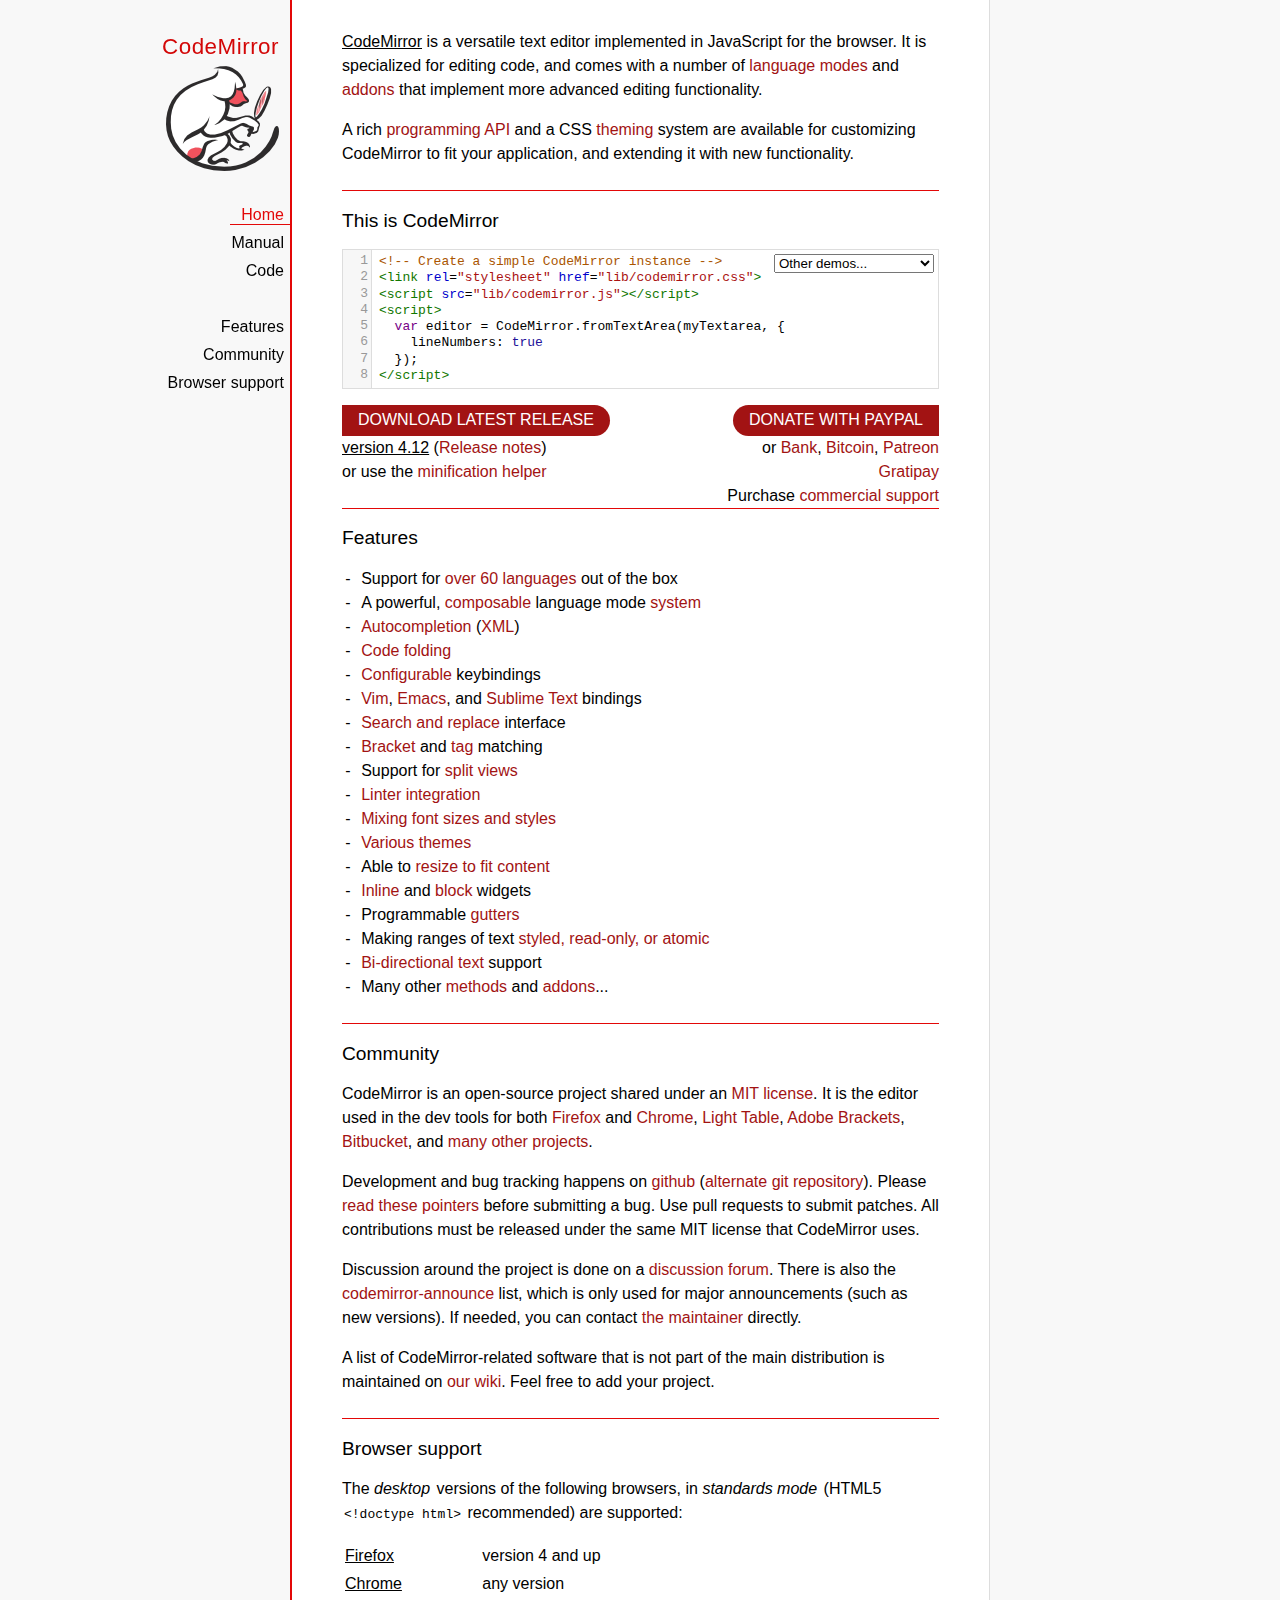
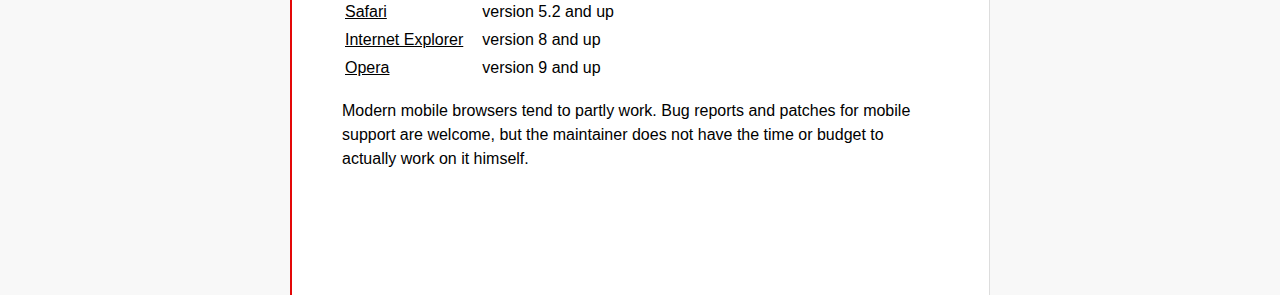
<file: codemirror/index.html>
<!doctype html>

<title>CodeMirror</title>
<meta charset="utf-8"/>

<link rel=stylesheet href="lib/codemirror.css">
<link rel=stylesheet href="doc/docs.css">
<script src="lib/codemirror.js"></script>
<script src="mode/xml/xml.js"></script>
<script src="mode/javascript/javascript.js"></script>
<script src="mode/css/css.js"></script>
<script src="mode/htmlmixed/htmlmixed.js"></script>
<script src="addon/edit/matchbrackets.js"></script>

<script src="doc/activebookmark.js"></script>

<style>
  .CodeMirror { height: auto; border: 1px solid #ddd; }
  .CodeMirror-scroll { max-height: 200px; }
  .CodeMirror pre { padding-left: 7px; line-height: 1.25; }
</style>

<div id=nav>
  <a href="http://codemirror.net"><h1>CodeMirror</h1><img id=logo src="doc/logo.png"></a>

  <ul>
    <li><a class=active data-default="true" href="#description">Home</a>
    <li><a href="doc/manual.html">Manual</a>
    <li><a href="https://github.com/codemirror/codemirror">Code</a>
  </ul>
  <ul>
    <li><a href="#features">Features</a>
    <li><a href="#community">Community</a>
    <li><a href="#browsersupport">Browser support</a>
  </ul>
</div>

<article>

<section id=description class=first>
  <p><strong>CodeMirror</strong> is a versatile text editor
  implemented in JavaScript for the browser. It is specialized for
  editing code, and comes with a number of <a href="mode/index.html">language modes</a> and <a href="doc/manual.html#addons">addons</a>
  that implement more advanced editing functionality.</p>

  <p>A rich <a href="doc/manual.html#api">programming API</a> and a
  CSS <a href="doc/manual.html#styling">theming</a> system are
  available for customizing CodeMirror to fit your application, and
  extending it with new functionality.</p>
</section>

<section id=demo>
  <h2>This is CodeMirror</h2>
  <form style="position: relative; margin-top: .5em;"><textarea id=demotext>
<!-- Create a simple CodeMirror instance -->
<link rel="stylesheet" href="lib/codemirror.css">
<script src="lib/codemirror.js"></script>
<script>
  var editor = CodeMirror.fromTextArea(myTextarea, {
    lineNumbers: true
  });
</script></textarea>
  <select id="demolist" onchange="document.location = this.options[this.selectedIndex].value;">
    <option value="#">Other demos...</option>
    <option value="demo/complete.html">Autocompletion</option>
    <option value="demo/folding.html">Code folding</option>
    <option value="demo/theme.html">Themes</option>
    <option value="mode/htmlmixed/index.html">Mixed language modes</option>
    <option value="demo/bidi.html">Bi-directional text</option>
    <option value="demo/variableheight.html">Variable font sizes</option>
    <option value="demo/search.html">Search interface</option>
    <option value="demo/vim.html">Vim bindings</option>
    <option value="demo/emacs.html">Emacs bindings</option>
    <option value="demo/sublime.html">Sublime Text bindings</option>
    <option value="demo/tern.html">Tern integration</option>
    <option value="demo/merge.html">Merge/diff interface</option>
    <option value="demo/fullscreen.html">Full-screen editor</option>
    <option value="demo/simplescrollbars.html">Custom scrollbars</option>
  </select></form>
  <script>
    var editor = CodeMirror.fromTextArea(document.getElementById("demotext"), {
      lineNumbers: true,
      mode: "text/html",
      matchBrackets: true
    });
  </script>
  <div style="position: relative; margin: 1em 0;">
    <a class="bigbutton left" href="http://codemirror.net/codemirror.zip">DOWNLOAD LATEST RELEASE</a>
    <div><strong>version 4.12</strong> (<a href="doc/releases.html">Release notes</a>)</div>
    <div>or use the <a href="doc/compress.html">minification helper</a></div>
    <div style="position: absolute; top: 0; right: 0; text-align: right">
      <span class="bigbutton right" onclick="document.getElementById('paypal').submit();">DONATE WITH PAYPAL</span>
      <div style="position: relative">
        or <span onclick="document.getElementById('bankinfo').style.display = 'block';" class=quasilink>Bank</span>,
        <span onclick="document.getElementById('bcinfo').style.display = 'block';" class=quasilink>Bitcoin</span>,
        <a href="http://www.patreon.com/marijn">Patreon</a><br>
        <a href="https://gratipay.com/marijnh/">Gratipay</a><br>
        <div id=bankinfo class=bankinfo>
          <span class=bankinfo_close onclick="document.getElementById('bankinfo').style.display = '';">×</span>
          Bank: <i>Rabobank</i><br/>
          Country: <i>Netherlands</i><br/>
          SWIFT: <i>RABONL2U</i><br/>
          Account: <i>147850770</i><br/>
          Name: <i>Marijn Haverbeke</i><br/>
          IBAN: <i>NL26 RABO 0147 8507 70</i>
        </div>
        <div id=bcinfo class=bankinfo>
          <span class=bankinfo_close onclick="document.getElementById('bcinfo').style.display = '';">×</span>
          Bitcoin address: 1HVnnU8E9yLPeFyNgNtUPB5deXBvUmZ6Nx
        </div>
        <form action="https://www.paypal.com/cgi-bin/webscr" method="post" id="paypal">
          <input type="hidden" name="cmd" value="_s-xclick"/>
          <input type="hidden" name="hosted_button_id" value="3FVHS5FGUY7CC"/>
        </form>
      </div>
      <div>
        Purchase <a href="http://codemirror.com">commercial support</a>
      </div>
    </div>
  </div>
</section>

<section id=features>
  <h2>Features</h2>
  <ul>
    <li>Support for <a href="mode/index.html">over 60 languages</a> out of the box
    <li>A powerful, <a href="mode/htmlmixed/index.html">composable</a> language mode <a href="doc/manual.html#modeapi">system</a>
    <li><a href="doc/manual.html#addon_show-hint">Autocompletion</a> (<a href="demo/xmlcomplete.html">XML</a>)
    <li><a href="doc/manual.html#addon_foldcode">Code folding</a>
    <li><a href="doc/manual.html#option_extraKeys">Configurable</a> keybindings
    <li><a href="demo/vim.html">Vim</a>, <a href="demo/emacs.html">Emacs</a>, and <a href="demo/sublime.html">Sublime Text</a> bindings
    <li><a href="doc/manual.html#addon_search">Search and replace</a> interface
    <li><a href="doc/manual.html#addon_matchbrackets">Bracket</a> and <a href="doc/manual.html#addon_matchtags">tag</a> matching
    <li>Support for <a href="demo/buffers.html">split views</a>
    <li><a href="doc/manual.html#addon_lint">Linter integration</a>
    <li><a href="demo/variableheight.html">Mixing font sizes and styles</a>
    <li><a href="demo/theme.html">Various themes</a>
    <li>Able to <a href="demo/resize.html">resize to fit content</a>
    <li><a href="doc/manual.html#mark_replacedWith">Inline</a> and <a href="doc/manual.html#addLineWidget">block</a> widgets
    <li>Programmable <a href="demo/marker.html">gutters</a>
    <li>Making ranges of text <a href="doc/manual.html#markText">styled, read-only, or atomic</a>
    <li><a href="demo/bidi.html">Bi-directional text</a> support
    <li>Many other <a href="doc/manual.html#api">methods</a> and <a href="doc/manual.html#addons">addons</a>...
  </ul>
</section>

<section id=community>
  <h2>Community</h2>

  <p>CodeMirror is an open-source project shared under
  an <a href="LICENSE">MIT license</a>. It is the editor used in the
  dev tools for
  both <a href="https://hacks.mozilla.org/2013/11/firefox-developer-tools-episode-27-edit-as-html-codemirror-more/">Firefox</a>
  and <a href="https://developers.google.com/chrome-developer-tools/">Chrome</a>, <a href="http://www.lighttable.com/">Light
  Table</a>, <a href="http://brackets.io/">Adobe
  Brackets</a>, <a href="http://blog.bitbucket.org/2013/05/14/edit-your-code-in-the-cloud-with-bitbucket/">Bitbucket</a>,
  and <a href="doc/realworld.html">many other projects</a>.</p>

  <p>Development and bug tracking happens
  on <a href="https://github.com/codemirror/CodeMirror/">github</a>
  (<a href="http://marijnhaverbeke.nl/git/codemirror">alternate git
  repository</a>).
  Please <a href="http://codemirror.net/doc/reporting.html">read these
  pointers</a> before submitting a bug. Use pull requests to submit
  patches. All contributions must be released under the same MIT
  license that CodeMirror uses.</p>

  <p>Discussion around the project is done on
  a <a href="http://discuss.codemirror.net">discussion forum</a>.
  There is also
  the <a href="http://groups.google.com/group/codemirror-announce">codemirror-announce</a>
  list, which is only used for major announcements (such as new
  versions). If needed, you can
  contact <a href="mailto:marijnh@gmail.com">the maintainer</a>
  directly.</p>

  <p>A list of CodeMirror-related software that is not part of the
  main distribution is maintained
  on <a href="https://github.com/codemirror/CodeMirror/wiki/CodeMirror-addons">our
  wiki</a>. Feel free to add your project.</p>
</section>

<section id=browsersupport>
  <h2>Browser support</h2>
  <p>The <em>desktop</em> versions of the following browsers,
  in <em>standards mode</em> (HTML5 <code>&lt;!doctype html></code>
  recommended) are supported:</p>
  <table style="margin-bottom: 1em">
    <tr><th>Firefox</th><td>version 4 and up</td></tr>
    <tr><th>Chrome</th><td>any version</td></tr>
    <tr><th>Safari</th><td>version 5.2 and up</td></tr>
    <tr><th style="padding-right: 1em;">Internet Explorer</th><td>version 8 and up</td></tr>
    <tr><th>Opera</th><td>version 9 and up</td></tr>
  </table>
  <p>Modern mobile browsers tend to partly work. Bug reports and
  patches for mobile support are welcome, but the maintainer does not
  have the time or budget to actually work on it himself.</p>
</section>

</article>
</file>
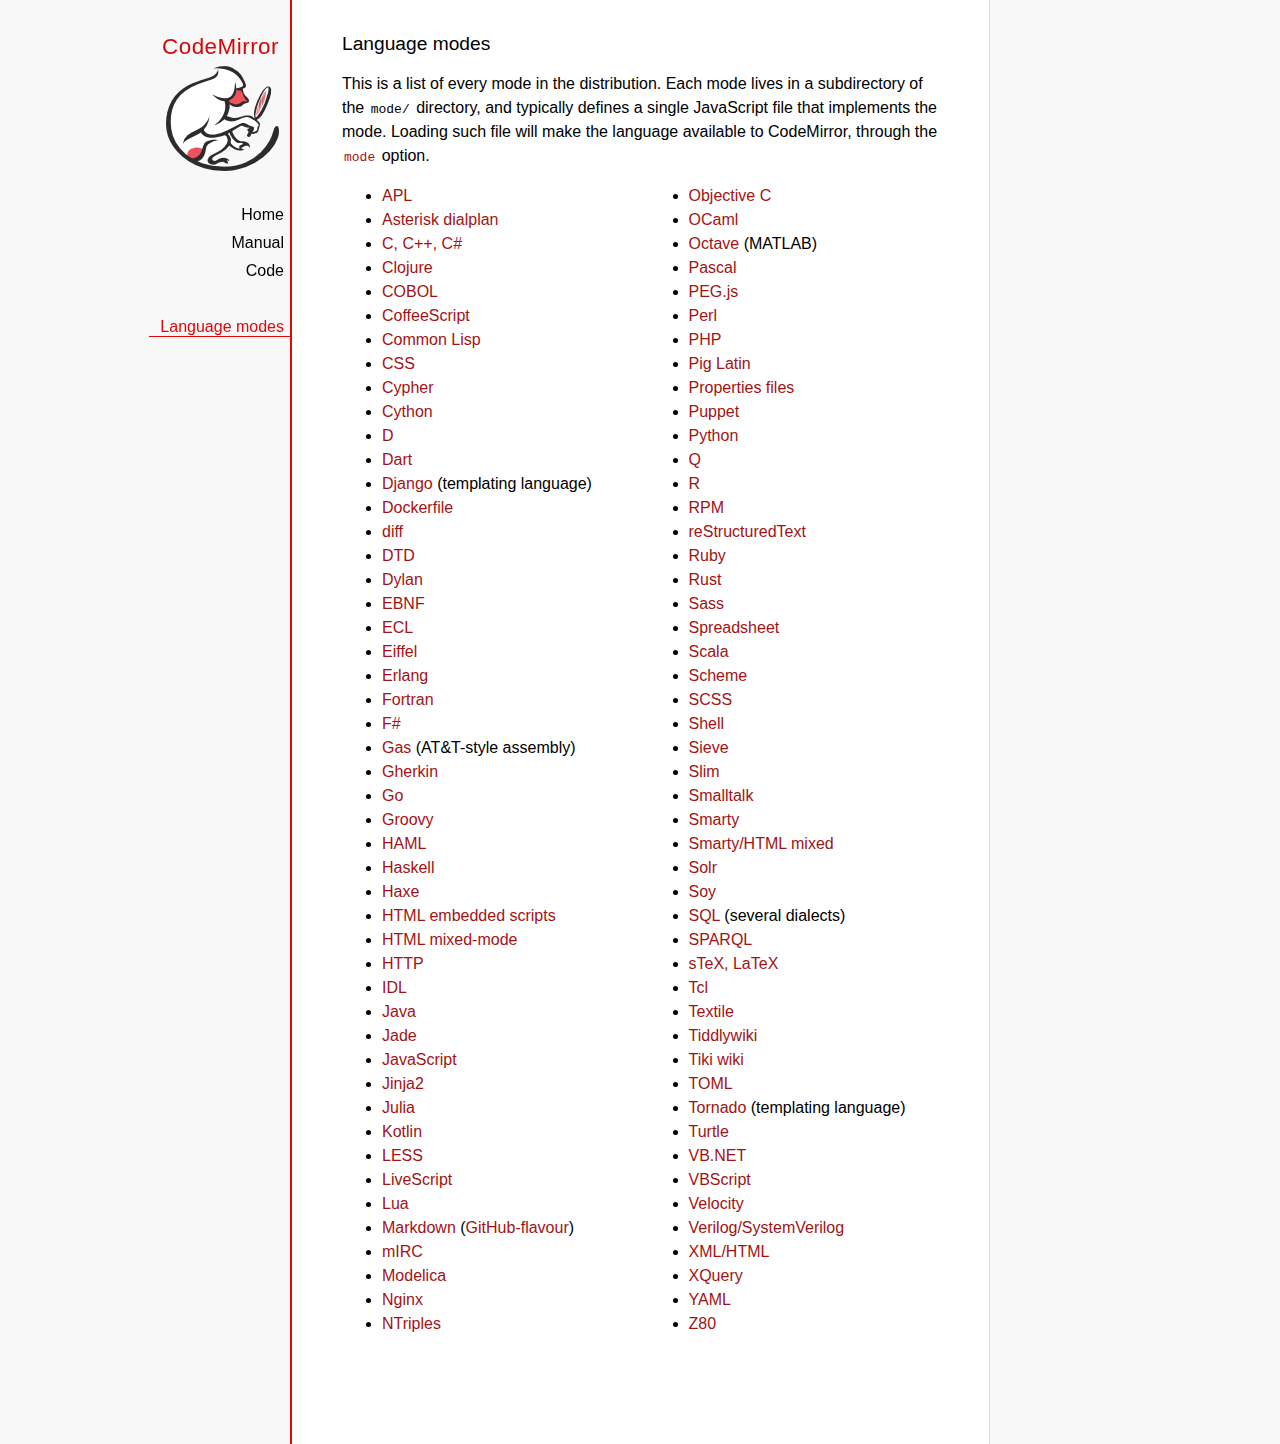
<file: codemirror/mode/index.html>
<!doctype html>

<title>CodeMirror: Language Modes</title>
<meta charset="utf-8"/>
<link rel=stylesheet href="../doc/docs.css">

<div id=nav>
  <a href="http://codemirror.net"><h1>CodeMirror</h1><img id=logo src="../doc/logo.png"></a>

  <ul>
    <li><a href="../index.html">Home</a>
    <li><a href="../doc/manual.html">Manual</a>
    <li><a href="https://github.com/codemirror/codemirror">Code</a>
  </ul>
  <ul>
    <li><a class=active href="#">Language modes</a>
  </ul>
</div>

<article>

  <h2>Language modes</h2>

  <p>This is a list of every mode in the distribution. Each mode lives
in a subdirectory of the <code>mode/</code> directory, and typically
defines a single JavaScript file that implements the mode. Loading
such file will make the language available to CodeMirror, through
the <a href="../doc/manual.html#option_mode"><code>mode</code></a>
option.</p>

  <div style="-webkit-columns: 100px 2; -moz-columns: 100px 2; columns: 100px 2;">
    <ul style="margin-top: 0">
      <li><a href="apl/index.html">APL</a></li>
      <li><a href="asterisk/index.html">Asterisk dialplan</a></li>
      <li><a href="clike/index.html">C, C++, C#</a></li>
      <li><a href="clojure/index.html">Clojure</a></li>
      <li><a href="cobol/index.html">COBOL</a></li>
      <li><a href="coffeescript/index.html">CoffeeScript</a></li>
      <li><a href="commonlisp/index.html">Common Lisp</a></li>
      <li><a href="css/index.html">CSS</a></li>
      <li><a href="cypher/index.html">Cypher</a></li>
      <li><a href="python/index.html">Cython</a></li>
      <li><a href="d/index.html">D</a></li>
      <li><a href="dart/index.html">Dart</a></li>
      <li><a href="django/index.html">Django</a> (templating language)</li>
      <li><a href="dockerfile/index.html">Dockerfile</a></li>
      <li><a href="diff/index.html">diff</a></li>
      <li><a href="dtd/index.html">DTD</a></li>
      <li><a href="dylan/index.html">Dylan</a></li>
      <li><a href="ebnf/index.html">EBNF</a></li>
      <li><a href="ecl/index.html">ECL</a></li>
      <li><a href="eiffel/index.html">Eiffel</a></li>
      <li><a href="erlang/index.html">Erlang</a></li>
      <li><a href="fortran/index.html">Fortran</a></li>
      <li><a href="mllike/index.html">F#</a></li>
      <li><a href="gas/index.html">Gas</a> (AT&amp;T-style assembly)</li>
      <li><a href="gherkin/index.html">Gherkin</a></li>
      <li><a href="go/index.html">Go</a></li>
      <li><a href="groovy/index.html">Groovy</a></li>
      <li><a href="haml/index.html">HAML</a></li>
      <li><a href="haskell/index.html">Haskell</a></li>
      <li><a href="haxe/index.html">Haxe</a></li>
      <li><a href="htmlembedded/index.html">HTML embedded scripts</a></li>
      <li><a href="htmlmixed/index.html">HTML mixed-mode</a></li>
      <li><a href="http/index.html">HTTP</a></li>
      <li><a href="idl/index.html">IDL</a></li>
      <li><a href="clike/index.html">Java</a></li>
      <li><a href="jade/index.html">Jade</a></li>
      <li><a href="javascript/index.html">JavaScript</a></li>
      <li><a href="jinja2/index.html">Jinja2</a></li>
      <li><a href="julia/index.html">Julia</a></li>
      <li><a href="kotlin/index.html">Kotlin</a></li>
      <li><a href="css/less.html">LESS</a></li>
      <li><a href="livescript/index.html">LiveScript</a></li>
      <li><a href="lua/index.html">Lua</a></li>
      <li><a href="markdown/index.html">Markdown</a> (<a href="gfm/index.html">GitHub-flavour</a>)</li>
      <li><a href="mirc/index.html">mIRC</a></li>
      <li><a href="modelica/index.html">Modelica</a></li>
      <li><a href="nginx/index.html">Nginx</a></li>
      <li><a href="ntriples/index.html">NTriples</a></li>
      <li><a href="clike/index.html">Objective C</a></li>
      <li><a href="mllike/index.html">OCaml</a></li>
      <li><a href="octave/index.html">Octave</a> (MATLAB)</li>
      <li><a href="pascal/index.html">Pascal</a></li>
      <li><a href="pegjs/index.html">PEG.js</a></li>
      <li><a href="perl/index.html">Perl</a></li>
      <li><a href="php/index.html">PHP</a></li>
      <li><a href="pig/index.html">Pig Latin</a></li>
      <li><a href="properties/index.html">Properties files</a></li>
      <li><a href="puppet/index.html">Puppet</a></li>
      <li><a href="python/index.html">Python</a></li>
      <li><a href="q/index.html">Q</a></li>
      <li><a href="r/index.html">R</a></li>
      <li><a href="rpm/index.html">RPM</a></li>
      <li><a href="rst/index.html">reStructuredText</a></li>
      <li><a href="ruby/index.html">Ruby</a></li>
      <li><a href="rust/index.html">Rust</a></li>
      <li><a href="sass/index.html">Sass</a></li>
      <li><a href="spreadsheet/index.html">Spreadsheet</a></li>
      <li><a href="clike/scala.html">Scala</a></li>
      <li><a href="scheme/index.html">Scheme</a></li>
      <li><a href="css/scss.html">SCSS</a></li>
      <li><a href="shell/index.html">Shell</a></li>
      <li><a href="sieve/index.html">Sieve</a></li>
      <li><a href="slim/index.html">Slim</a></li>
      <li><a href="smalltalk/index.html">Smalltalk</a></li>
      <li><a href="smarty/index.html">Smarty</a></li>
      <li><a href="smartymixed/index.html">Smarty/HTML mixed</a></li>
      <li><a href="solr/index.html">Solr</a></li>
      <li><a href="soy/index.html">Soy</a></li>
      <li><a href="sql/index.html">SQL</a> (several dialects)</li>
      <li><a href="sparql/index.html">SPARQL</a></li>
      <li><a href="stex/index.html">sTeX, LaTeX</a></li>
      <li><a href="tcl/index.html">Tcl</a></li>
      <li><a href="textile/index.html">Textile</a></li>
      <li><a href="tiddlywiki/index.html">Tiddlywiki</a></li>
      <li><a href="tiki/index.html">Tiki wiki</a></li>
      <li><a href="toml/index.html">TOML</a></li>
      <li><a href="tornado/index.html">Tornado</a> (templating language)</li>
      <li><a href="turtle/index.html">Turtle</a></li>
      <li><a href="vb/index.html">VB.NET</a></li>
      <li><a href="vbscript/index.html">VBScript</a></li>
      <li><a href="velocity/index.html">Velocity</a></li>
      <li><a href="verilog/index.html">Verilog/SystemVerilog</a></li>
      <li><a href="xml/index.html">XML/HTML</a></li>
      <li><a href="xquery/index.html">XQuery</a></li>
      <li><a href="yaml/index.html">YAML</a></li>
      <li><a href="z80/index.html">Z80</a></li>
    </ul>
  </div>

</article>
</file>
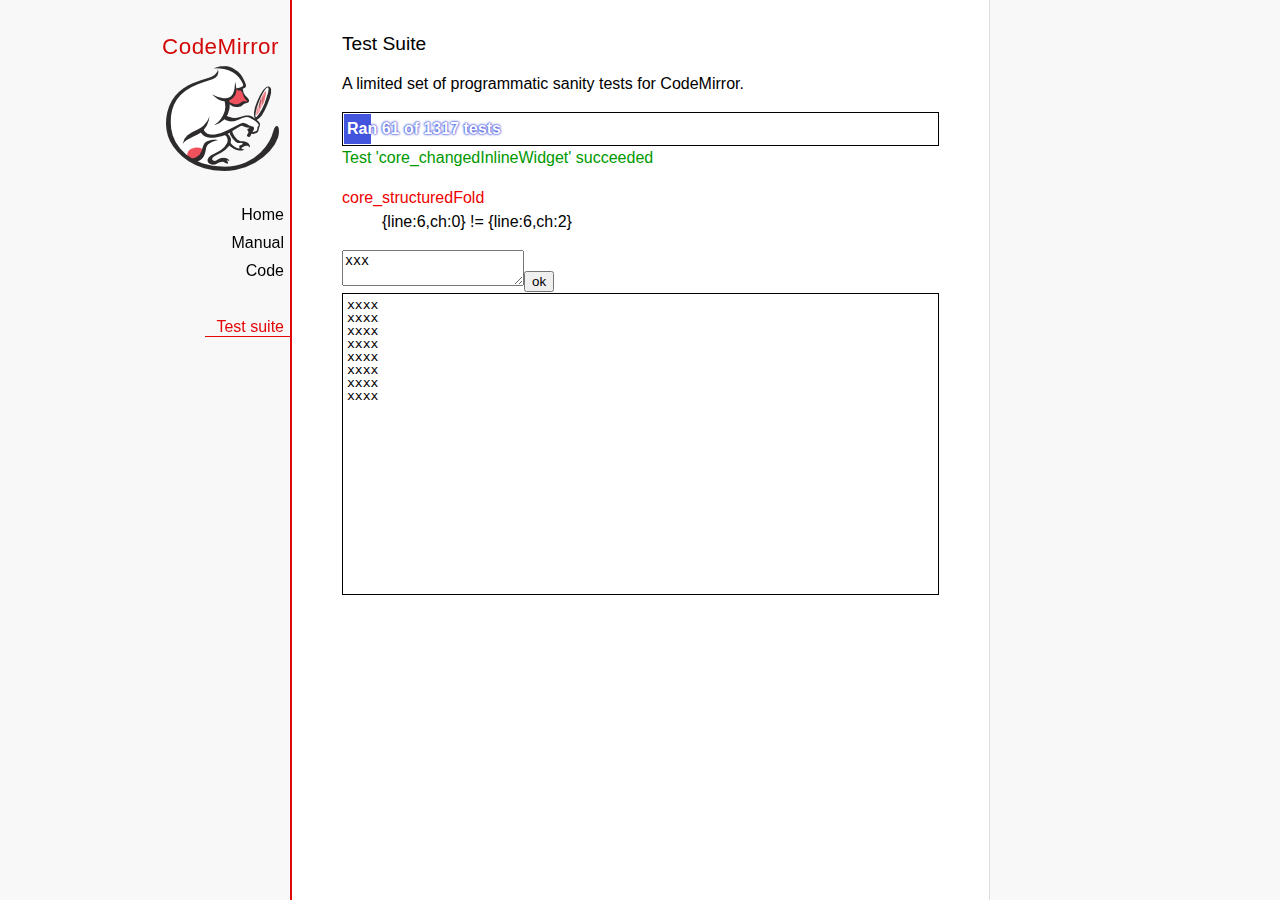
<file: codemirror/test/index.html>
<!doctype html>

<title>CodeMirror: Test Suite</title>
<meta charset="utf-8"/>
<link rel=stylesheet href="../doc/docs.css">

<link rel="stylesheet" href="../lib/codemirror.css">
<link rel="stylesheet" href="mode_test.css">
<script src="../doc/activebookmark.js"></script>
<script src="../lib/codemirror.js"></script>
<script src="../addon/mode/overlay.js"></script>
<script src="../addon/mode/multiplex.js"></script>
<script src="../addon/search/searchcursor.js"></script>
<script src="../addon/dialog/dialog.js"></script>
<script src="../addon/edit/matchbrackets.js"></script>
<script src="../addon/comment/comment.js"></script>
<script src="../mode/javascript/javascript.js"></script>
<script src="../mode/clike/clike.js"></script>
<script src="../mode/php/php.js"></script>
<script src="../mode/xml/xml.js"></script>
<script src="../keymap/vim.js"></script>
<script src="../keymap/emacs.js"></script>
<script src="../keymap/sublime.js"></script>

<style type="text/css">
  .ok {color: #090;}
  .fail {color: #e00;}
  .error {color: #c90;}
  .done {font-weight: bold;}
  #progress {
  background: #45d;
  color: white;
  text-shadow: 0 0 1px #45d, 0 0 2px #45d, 0 0 3px #45d;
  font-weight: bold;
  white-space: pre;
  }
  #testground {
  visibility: hidden;
  }
  #testground.offscreen {
  visibility: visible;
  position: absolute;
  left: -10000px;
  top: -10000px;
  }
  .CodeMirror { border: 1px solid black; }
</style>

<div id=nav>
  <a href="http://codemirror.net"><h1>CodeMirror</h1><img id=logo src="../doc/logo.png"></a>

  <ul>
    <li><a href="../index.html">Home</a>
    <li><a href="../doc/manual.html">Manual</a>
    <li><a href="https://github.com/codemirror/codemirror">Code</a>
  </ul>
  <ul>
    <li><a class=active href="#">Test suite</a>
  </ul>
</div>

<article>
  <h2>Test Suite</h2>

    <p>A limited set of programmatic sanity tests for CodeMirror.</p>

    <div style="border: 1px solid black; padding: 1px; max-width: 700px;">
      <div style="width: 0px;" id=progress><div style="padding: 3px;">Ran <span id="progress_ran">0</span><span id="progress_total"> of 0</span> tests</div></div>
    </div>
    <p id=status>Please enable JavaScript...</p>
    <div id=output></div>

    <div id=testground></div>

    <script src="driver.js"></script>
    <script src="test.js"></script>
    <script src="doc_test.js"></script>
    <script src="multi_test.js"></script>
    <script src="scroll_test.js"></script>
    <script src="comment_test.js"></script>
    <script src="search_test.js"></script>
    <script src="mode_test.js"></script>
    <script src="../mode/javascript/test.js"></script>
    <script src="../mode/php/test.js"></script>
    <script src="../mode/css/css.js"></script>
    <script src="../mode/css/test.js"></script>
    <script src="../mode/css/scss_test.js"></script>
    <script src="../mode/css/less_test.js"></script>
    <script src="../mode/xml/xml.js"></script>
    <script src="../mode/xml/test.js"></script>
    <script src="../mode/htmlmixed/htmlmixed.js"></script>
    <script src="../mode/ruby/ruby.js"></script>
    <script src="../mode/ruby/test.js"></script>
    <script src="../mode/haml/haml.js"></script>
    <script src="../mode/haml/test.js"></script>
    <script src="../mode/markdown/markdown.js"></script>
    <script src="../mode/markdown/test.js"></script>
    <script src="../mode/slim/slim.js"></script>
    <script src="../mode/slim/test.js"></script>
    <script src="../mode/gfm/gfm.js"></script>
    <script src="../mode/gfm/test.js"></script>
    <script src="../mode/shell/shell.js"></script>
    <script src="../mode/shell/test.js"></script>
    <script src="../mode/stex/stex.js"></script>
    <script src="../mode/stex/test.js"></script>
    <script src="../mode/textile/textile.js"></script>
    <script src="../mode/textile/test.js"></script>
    <script src="../mode/verilog/verilog.js"></script>
    <script src="../mode/verilog/test.js"></script>
    <script src="../mode/xquery/xquery.js"></script>
    <script src="../mode/xquery/test.js"></script>
    <script src="../addon/mode/multiplex_test.js"></script>
    <script src="vim_test.js"></script>
    <script src="emacs_test.js"></script>
    <script src="sublime_test.js"></script>
    <script>
      window.onload = runHarness;
      CodeMirror.on(window, 'hashchange', runHarness);

      function esc(str) {
        return str.replace(/[<&]/, function(ch) { return ch == "<" ? "&lt;" : "&amp;"; });
      }

      var output = document.getElementById("output"),
          progress = document.getElementById("progress"),
          progressRan = document.getElementById("progress_ran").childNodes[0],
          progressTotal = document.getElementById("progress_total").childNodes[0];
      var count = 0,
          failed = 0,
          skipped = 0,
          bad = "",
          running = false, // Flag that states tests are running
          quit = false, // Flag to quit tests ASAP
          verbose = false; // Adds message for *every* test to output

      function runHarness(){
        if (running) {
          quit = true;
          setStatus("Restarting tests...", '', true);
          setTimeout(function(){runHarness();}, 500);
          return;
        }
        filters = [];
        verbose = false;
        if (window.location.hash.substr(1)){
          var strings = window.location.hash.substr(1).split(",");
          while (strings.length) {
            var s = strings.shift();
            if (s === "verbose")
              verbose = true;
            else
              filters.push(parseTestFilter(decodeURIComponent(s)));;
          }
        }
        quit = false;
        running = true;
        setStatus("Loading tests...");
        count = 0;
        failed = 0;
        skipped = 0;
        bad = "";
        totalTests = countTests();
        progressTotal.nodeValue = " of " + totalTests;
        progressRan.nodeValue = count;
        output.innerHTML = '';
        document.getElementById("testground").innerHTML = "<form>" +
          "<textarea id=\"code\" name=\"code\"></textarea>" +
          "<input type=submit value=ok name=submit>" +
          "</form>";
        runTests(displayTest);
      }

      function setStatus(message, className, force){
        if (quit && !force) return;
        if (!message) throw("must provide message");
        var status = document.getElementById("status").childNodes[0];
        status.nodeValue = message;
        status.parentNode.className = className;
      }
      function addOutput(name, className, code){
        var newOutput = document.createElement("dl");
        var newTitle = document.createElement("dt");
        newTitle.className = className;
        newTitle.appendChild(document.createTextNode(name));
        newOutput.appendChild(newTitle);
        var newMessage = document.createElement("dd");
        newMessage.innerHTML = code;
        newOutput.appendChild(newTitle);
        newOutput.appendChild(newMessage);
        output.appendChild(newOutput);
      }
      function displayTest(type, name, customMessage) {
        var message = "???";
        if (type != "done" && type != "skipped") ++count;
        progress.style.width = (count * (progress.parentNode.clientWidth - 2) / totalTests) + "px";
        progressRan.nodeValue = count;
        if (type == "ok") {
          message = "Test '" + name + "' succeeded";
          if (!verbose) customMessage = false;
        } else if (type == "skipped") {
          message = "Test '" + name + "' skipped";
          ++skipped;
          if (!verbose) customMessage = false;
        } else if (type == "expected") {
          message = "Test '" + name + "' failed as expected";
          if (!verbose) customMessage = false;
        } else if (type == "error" || type == "fail") {
          ++failed;
          message = "Test '" + name + "' failed";
        } else if (type == "done") {
          if (failed) {
            type += " fail";
            message = failed + " failure" + (failed > 1 ? "s" : "");
          } else if (count < totalTests) {
            failed = totalTests - count;
            type += " fail";
            message = failed + " failure" + (failed > 1 ? "s" : "");
          } else {
            type += " ok";
            message = "All passed";
            if (skipped) {
              message += " (" + skipped + " skipped)";
            }
          }
          progressTotal.nodeValue = '';
          customMessage = true; // Hack to avoid adding to output
        }
        if (verbose && !customMessage)  customMessage = message;
        setStatus(message, type);
        if (customMessage && customMessage.length > 0) {
          addOutput(name, type, customMessage);
        }
      }
    </script>

</article>
</file>
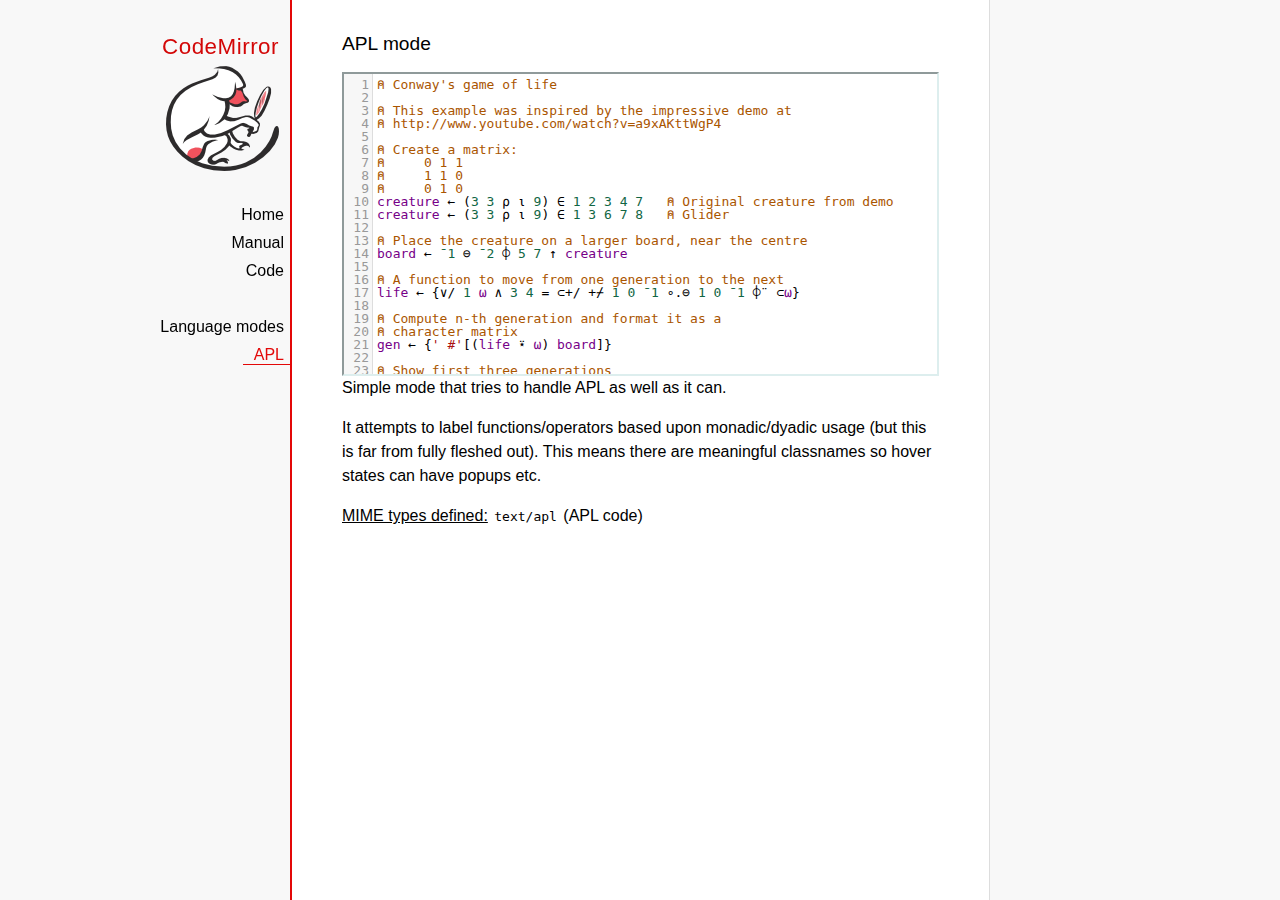
<file: codemirror/mode/apl/index.html>
<!doctype html>

<title>CodeMirror: APL mode</title>
<meta charset="utf-8"/>
<link rel=stylesheet href="../../doc/docs.css">

<link rel="stylesheet" href="../../lib/codemirror.css">
<script src="../../lib/codemirror.js"></script>
<script src="../../addon/edit/matchbrackets.js"></script>
<script src="./apl.js"></script>
<style>
	.CodeMirror { border: 2px inset #dee; }
    </style>
<div id=nav>
  <a href="http://codemirror.net"><h1>CodeMirror</h1><img id=logo src="../../doc/logo.png"></a>

  <ul>
    <li><a href="../../index.html">Home</a>
    <li><a href="../../doc/manual.html">Manual</a>
    <li><a href="https://github.com/codemirror/codemirror">Code</a>
  </ul>
  <ul>
    <li><a href="../index.html">Language modes</a>
    <li><a class=active href="#">APL</a>
  </ul>
</div>

<article>
<h2>APL mode</h2>
<form><textarea id="code" name="code">
⍝ Conway's game of life

⍝ This example was inspired by the impressive demo at
⍝ http://www.youtube.com/watch?v=a9xAKttWgP4

⍝ Create a matrix:
⍝     0 1 1
⍝     1 1 0
⍝     0 1 0
creature ← (3 3 ⍴ ⍳ 9) ∈ 1 2 3 4 7   ⍝ Original creature from demo
creature ← (3 3 ⍴ ⍳ 9) ∈ 1 3 6 7 8   ⍝ Glider

⍝ Place the creature on a larger board, near the centre
board ← ¯1 ⊖ ¯2 ⌽ 5 7 ↑ creature

⍝ A function to move from one generation to the next
life ← {∨/ 1 ⍵ ∧ 3 4 = ⊂+/ +⌿ 1 0 ¯1 ∘.⊖ 1 0 ¯1 ⌽¨ ⊂⍵}

⍝ Compute n-th generation and format it as a
⍝ character matrix
gen ← {' #'[(life ⍣ ⍵) board]}

⍝ Show first three generations
(gen 1) (gen 2) (gen 3)
</textarea></form>

    <script>
      var editor = CodeMirror.fromTextArea(document.getElementById("code"), {
        lineNumbers: true,
        matchBrackets: true,
        mode: "text/apl"
      });
    </script>

    <p>Simple mode that tries to handle APL as well as it can.</p>
    <p>It attempts to label functions/operators based upon
    monadic/dyadic usage (but this is far from fully fleshed out).
    This means there are meaningful classnames so hover states can
    have popups etc.</p>

    <p><strong>MIME types defined:</strong> <code>text/apl</code> (APL code)</p>
  </article>
</file>
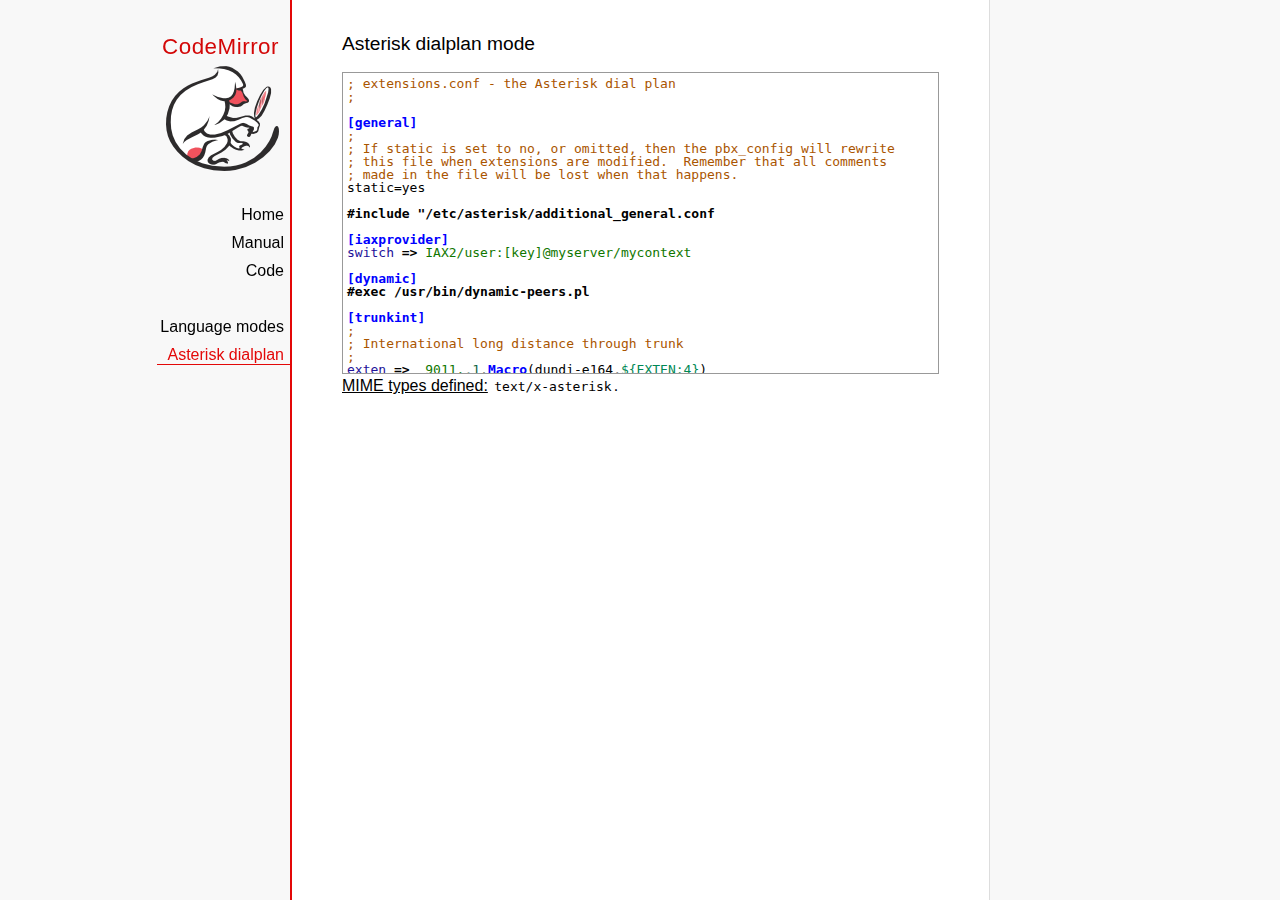
<file: codemirror/mode/asterisk/index.html>
<!doctype html>

<title>CodeMirror: Asterisk dialplan mode</title>
<meta charset="utf-8"/>
<link rel=stylesheet href="../../doc/docs.css">

<link rel="stylesheet" href="../../lib/codemirror.css">
<script src="../../lib/codemirror.js"></script>
<script src="asterisk.js"></script>
<style>
      .CodeMirror {border: 1px solid #999;}
      .cm-s-default span.cm-arrow { color: red; }
    </style>
<div id=nav>
  <a href="http://codemirror.net"><h1>CodeMirror</h1><img id=logo src="../../doc/logo.png"></a>

  <ul>
    <li><a href="../../index.html">Home</a>
    <li><a href="../../doc/manual.html">Manual</a>
    <li><a href="https://github.com/codemirror/codemirror">Code</a>
  </ul>
  <ul>
    <li><a href="../index.html">Language modes</a>
    <li><a class=active href="#">Asterisk dialplan</a>
  </ul>
</div>

<article>
<h2>Asterisk dialplan mode</h2>
<form><textarea id="code" name="code">
; extensions.conf - the Asterisk dial plan
;

[general]
;
; If static is set to no, or omitted, then the pbx_config will rewrite
; this file when extensions are modified.  Remember that all comments
; made in the file will be lost when that happens.
static=yes

#include "/etc/asterisk/additional_general.conf

[iaxprovider]
switch => IAX2/user:[key]@myserver/mycontext

[dynamic]
#exec /usr/bin/dynamic-peers.pl

[trunkint]
;
; International long distance through trunk
;
exten => _9011.,1,Macro(dundi-e164,${EXTEN:4})
exten => _9011.,n,Dial(${GLOBAL(TRUNK)}/${FILTER(0-9,${EXTEN:${GLOBAL(TRUNKMSD)}})})

[local]
;
; Master context for local, toll-free, and iaxtel calls only
;
ignorepat => 9
include => default

[demo]
include => stdexten
;
; We start with what to do when a call first comes in.
;
exten => s,1,Wait(1)			; Wait a second, just for fun
same  => n,Answer			; Answer the line
same  => n,Set(TIMEOUT(digit)=5)	; Set Digit Timeout to 5 seconds
same  => n,Set(TIMEOUT(response)=10)	; Set Response Timeout to 10 seconds
same  => n(restart),BackGround(demo-congrats)	; Play a congratulatory message
same  => n(instruct),BackGround(demo-instruct)	; Play some instructions
same  => n,WaitExten			; Wait for an extension to be dialed.

exten => 2,1,BackGround(demo-moreinfo)	; Give some more information.
exten => 2,n,Goto(s,instruct)

exten => 3,1,Set(LANGUAGE()=fr)		; Set language to french
exten => 3,n,Goto(s,restart)		; Start with the congratulations

exten => 1000,1,Goto(default,s,1)
;
; We also create an example user, 1234, who is on the console and has
; voicemail, etc.
;
exten => 1234,1,Playback(transfer,skip)		; "Please hold while..."
					; (but skip if channel is not up)
exten => 1234,n,Gosub(${EXTEN},stdexten(${GLOBAL(CONSOLE)}))
exten => 1234,n,Goto(default,s,1)		; exited Voicemail

exten => 1235,1,Voicemail(1234,u)		; Right to voicemail

exten => 1236,1,Dial(Console/dsp)		; Ring forever
exten => 1236,n,Voicemail(1234,b)		; Unless busy

;
; # for when they're done with the demo
;
exten => #,1,Playback(demo-thanks)	; "Thanks for trying the demo"
exten => #,n,Hangup			; Hang them up.

;
; A timeout and "invalid extension rule"
;
exten => t,1,Goto(#,1)			; If they take too long, give up
exten => i,1,Playback(invalid)		; "That's not valid, try again"

;
; Create an extension, 500, for dialing the
; Asterisk demo.
;
exten => 500,1,Playback(demo-abouttotry); Let them know what's going on
exten => 500,n,Dial(IAX2/guest@pbx.digium.com/s@default)	; Call the Asterisk demo
exten => 500,n,Playback(demo-nogo)	; Couldn't connect to the demo site
exten => 500,n,Goto(s,6)		; Return to the start over message.

;
; Create an extension, 600, for evaluating echo latency.
;
exten => 600,1,Playback(demo-echotest)	; Let them know what's going on
exten => 600,n,Echo			; Do the echo test
exten => 600,n,Playback(demo-echodone)	; Let them know it's over
exten => 600,n,Goto(s,6)		; Start over

;
;	You can use the Macro Page to intercom a individual user
exten => 76245,1,Macro(page,SIP/Grandstream1)
; or if your peernames are the same as extensions
exten => _7XXX,1,Macro(page,SIP/${EXTEN})
;
;
; System Wide Page at extension 7999
;
exten => 7999,1,Set(TIMEOUT(absolute)=60)
exten => 7999,2,Page(Local/Grandstream1@page&Local/Xlite1@page&Local/1234@page/n,d)

; Give voicemail at extension 8500
;
exten => 8500,1,VoicemailMain
exten => 8500,n,Goto(s,6)

    </textarea></form>
    <script>
      var editor = CodeMirror.fromTextArea(document.getElementById("code"), {
        mode: "text/x-asterisk",
        matchBrackets: true,
        lineNumber: true
      });
    </script>

    <p><strong>MIME types defined:</strong> <code>text/x-asterisk</code>.</p>

  </article>
</file>
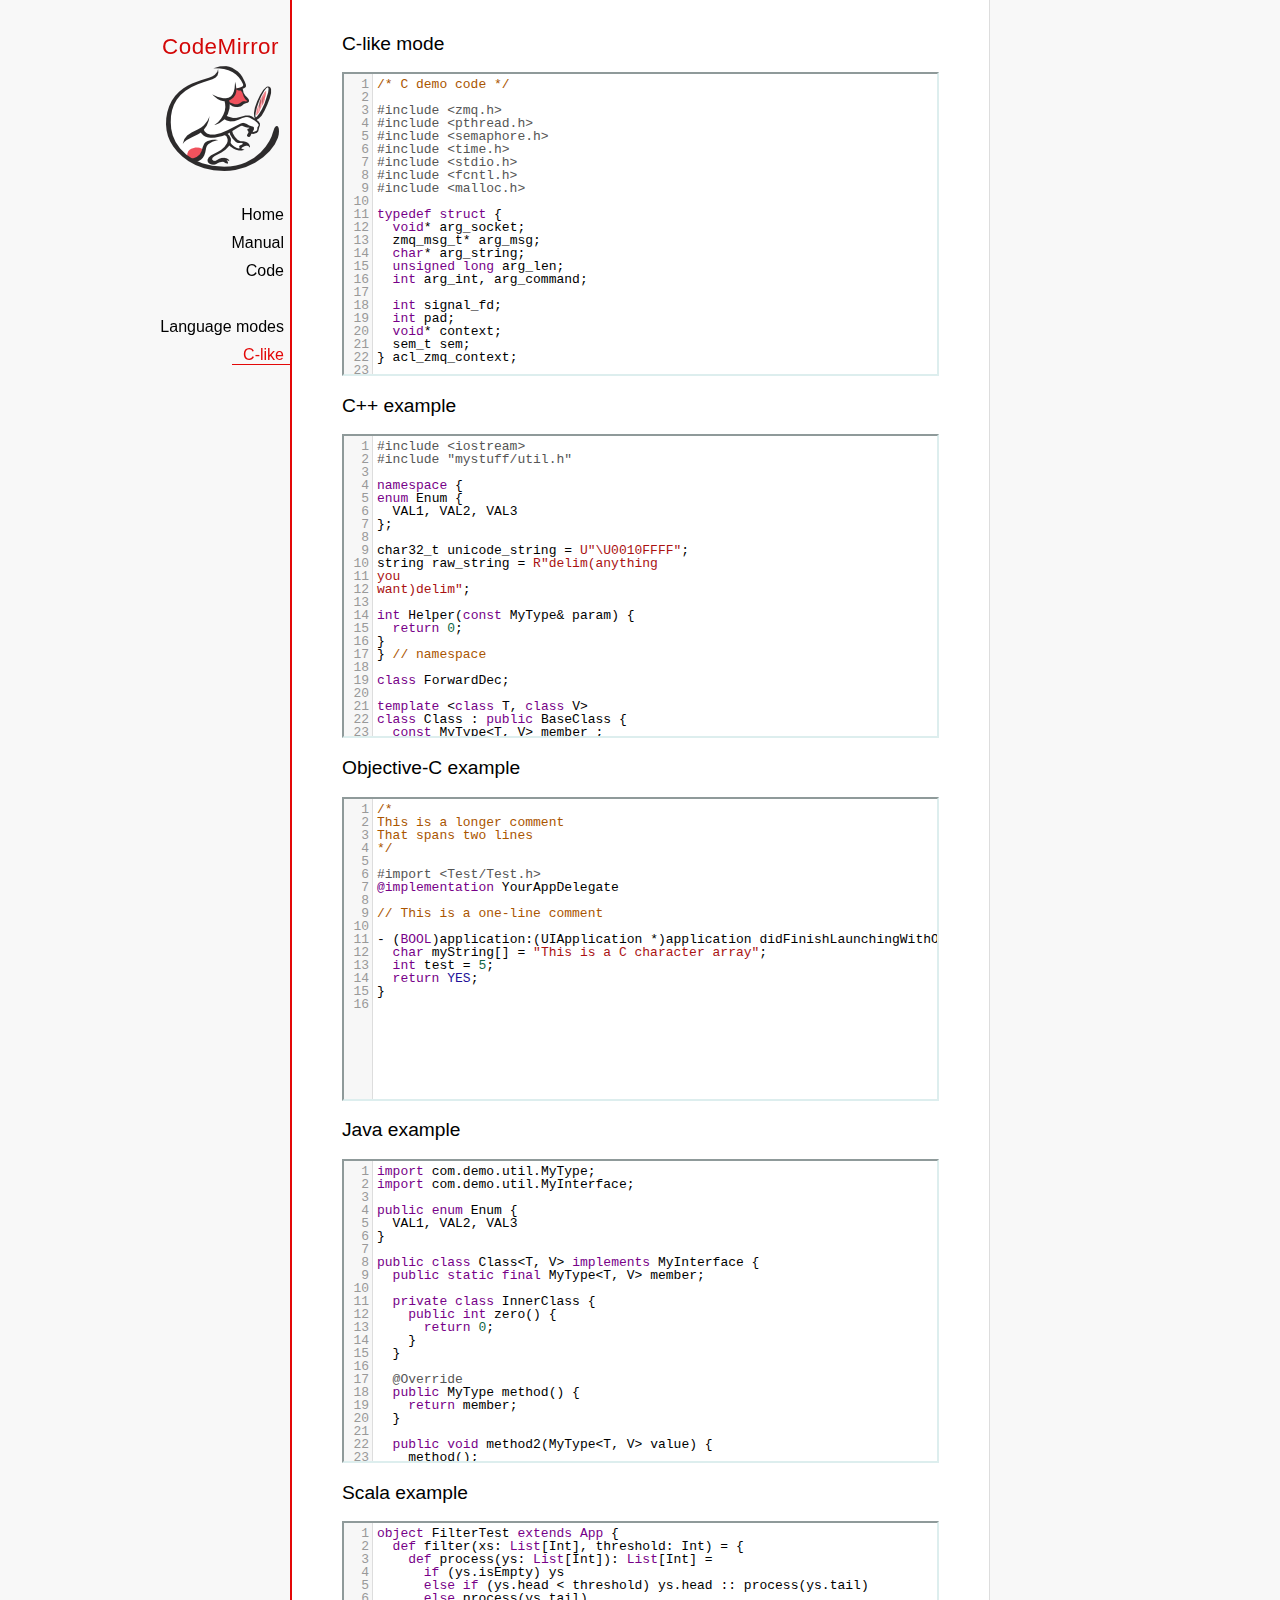
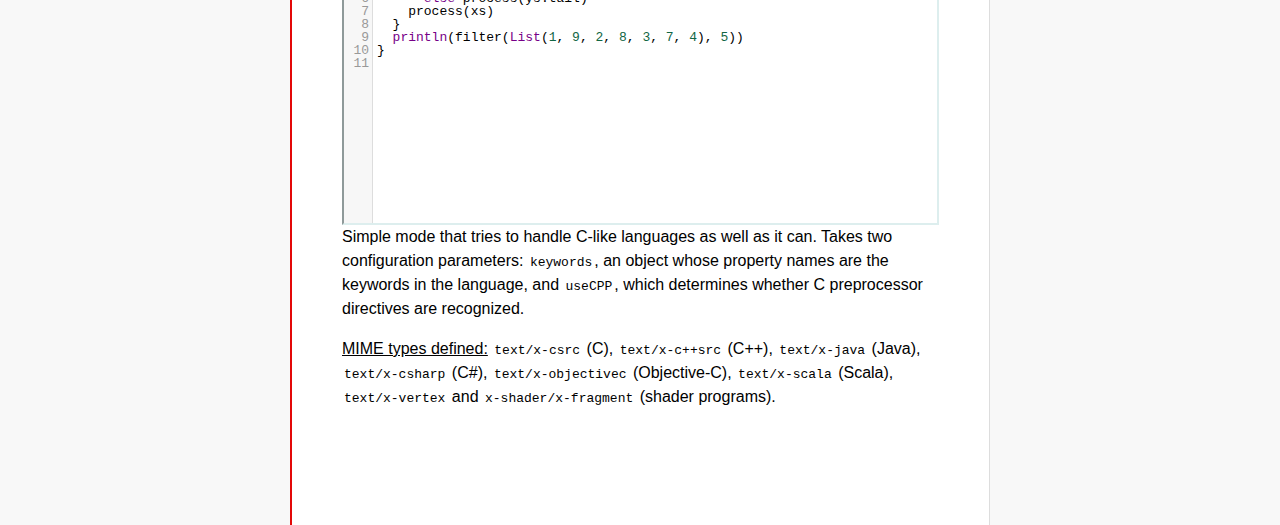
<file: codemirror/mode/clike/index.html>
<!doctype html>

<title>CodeMirror: C-like mode</title>
<meta charset="utf-8"/>
<link rel=stylesheet href="../../doc/docs.css">

<link rel="stylesheet" href="../../lib/codemirror.css">
<script src="../../lib/codemirror.js"></script>
<script src="../../addon/edit/matchbrackets.js"></script>
<link rel="stylesheet" href="../../addon/hint/show-hint.css">
<script src="../../addon/hint/show-hint.js"></script>
<script src="clike.js"></script>
<style>.CodeMirror {border: 2px inset #dee;}</style>
<div id=nav>
  <a href="http://codemirror.net"><h1>CodeMirror</h1><img id=logo src="../../doc/logo.png"></a>

  <ul>
    <li><a href="../../index.html">Home</a>
    <li><a href="../../doc/manual.html">Manual</a>
    <li><a href="https://github.com/codemirror/codemirror">Code</a>
  </ul>
  <ul>
    <li><a href="../index.html">Language modes</a>
    <li><a class=active href="#">C-like</a>
  </ul>
</div>

<article>
<h2>C-like mode</h2>

<div><textarea id="c-code">
/* C demo code */

#include <zmq.h>
#include <pthread.h>
#include <semaphore.h>
#include <time.h>
#include <stdio.h>
#include <fcntl.h>
#include <malloc.h>

typedef struct {
  void* arg_socket;
  zmq_msg_t* arg_msg;
  char* arg_string;
  unsigned long arg_len;
  int arg_int, arg_command;

  int signal_fd;
  int pad;
  void* context;
  sem_t sem;
} acl_zmq_context;

#define p(X) (context->arg_##X)

void* zmq_thread(void* context_pointer) {
  acl_zmq_context* context = (acl_zmq_context*)context_pointer;
  char ok = 'K', err = 'X';
  int res;

  while (1) {
    while ((res = sem_wait(&amp;context->sem)) == EINTR);
    if (res) {write(context->signal_fd, &amp;err, 1); goto cleanup;}
    switch(p(command)) {
    case 0: goto cleanup;
    case 1: p(socket) = zmq_socket(context->context, p(int)); break;
    case 2: p(int) = zmq_close(p(socket)); break;
    case 3: p(int) = zmq_bind(p(socket), p(string)); break;
    case 4: p(int) = zmq_connect(p(socket), p(string)); break;
    case 5: p(int) = zmq_getsockopt(p(socket), p(int), (void*)p(string), &amp;p(len)); break;
    case 6: p(int) = zmq_setsockopt(p(socket), p(int), (void*)p(string), p(len)); break;
    case 7: p(int) = zmq_send(p(socket), p(msg), p(int)); break;
    case 8: p(int) = zmq_recv(p(socket), p(msg), p(int)); break;
    case 9: p(int) = zmq_poll(p(socket), p(int), p(len)); break;
    }
    p(command) = errno;
    write(context->signal_fd, &amp;ok, 1);
  }
 cleanup:
  close(context->signal_fd);
  free(context_pointer);
  return 0;
}

void* zmq_thread_init(void* zmq_context, int signal_fd) {
  acl_zmq_context* context = malloc(sizeof(acl_zmq_context));
  pthread_t thread;

  context->context = zmq_context;
  context->signal_fd = signal_fd;
  sem_init(&amp;context->sem, 1, 0);
  pthread_create(&amp;thread, 0, &amp;zmq_thread, context);
  pthread_detach(thread);
  return context;
}
</textarea></div>

<h2>C++ example</h2>

<div><textarea id="cpp-code">
#include <iostream>
#include "mystuff/util.h"

namespace {
enum Enum {
  VAL1, VAL2, VAL3
};

char32_t unicode_string = U"\U0010FFFF";
string raw_string = R"delim(anything
you
want)delim";

int Helper(const MyType& param) {
  return 0;
}
} // namespace

class ForwardDec;

template <class T, class V>
class Class : public BaseClass {
  const MyType<T, V> member_;

 public:
  const MyType<T, V>& Method() const {
    return member_;
  }

  void Method2(MyType<T, V>* value);
}

template <class T, class V>
void Class::Method2(MyType<T, V>* value) {
  std::out << 1 >> method();
  value->Method3(member_);
  member_ = value;
}
</textarea></div>

<h2>Objective-C example</h2>

<div><textarea id="objectivec-code">
/*
This is a longer comment
That spans two lines
*/

#import <Test/Test.h>
@implementation YourAppDelegate

// This is a one-line comment

- (BOOL)application:(UIApplication *)application didFinishLaunchingWithOptions:(NSDictionary *)launchOptions{
  char myString[] = "This is a C character array";
  int test = 5;
  return YES;
}
</textarea></div>

<h2>Java example</h2>

<div><textarea id="java-code">
import com.demo.util.MyType;
import com.demo.util.MyInterface;

public enum Enum {
  VAL1, VAL2, VAL3
}

public class Class<T, V> implements MyInterface {
  public static final MyType<T, V> member;
  
  private class InnerClass {
    public int zero() {
      return 0;
    }
  }

  @Override
  public MyType method() {
    return member;
  }

  public void method2(MyType<T, V> value) {
    method();
    value.method3();
    member = value;
  }
}
</textarea></div>

<h2>Scala example</h2>

<div><textarea id="scala-code">
object FilterTest extends App {
  def filter(xs: List[Int], threshold: Int) = {
    def process(ys: List[Int]): List[Int] =
      if (ys.isEmpty) ys
      else if (ys.head < threshold) ys.head :: process(ys.tail)
      else process(ys.tail)
    process(xs)
  }
  println(filter(List(1, 9, 2, 8, 3, 7, 4), 5))
}
</textarea></div>

    <script>
      var cEditor = CodeMirror.fromTextArea(document.getElementById("c-code"), {
        lineNumbers: true,
        matchBrackets: true,
        mode: "text/x-csrc"
      });
      var cppEditor = CodeMirror.fromTextArea(document.getElementById("cpp-code"), {
        lineNumbers: true,
        matchBrackets: true,
        mode: "text/x-c++src"
      });
      var javaEditor = CodeMirror.fromTextArea(document.getElementById("java-code"), {
        lineNumbers: true,
        matchBrackets: true,
        mode: "text/x-java"
      });
      var objectivecEditor = CodeMirror.fromTextArea(document.getElementById("objectivec-code"), {
        lineNumbers: true,
        matchBrackets: true,
        mode: "text/x-objectivec"
      });
      var scalaEditor = CodeMirror.fromTextArea(document.getElementById("scala-code"), {
        lineNumbers: true,
        matchBrackets: true,
        mode: "text/x-scala"
      });
      var mac = CodeMirror.keyMap.default == CodeMirror.keyMap.macDefault;
      CodeMirror.keyMap.default[(mac ? "Cmd" : "Ctrl") + "-Space"] = "autocomplete";
    </script>

    <p>Simple mode that tries to handle C-like languages as well as it
    can. Takes two configuration parameters: <code>keywords</code>, an
    object whose property names are the keywords in the language,
    and <code>useCPP</code>, which determines whether C preprocessor
    directives are recognized.</p>

    <p><strong>MIME types defined:</strong> <code>text/x-csrc</code>
    (C), <code>text/x-c++src</code> (C++), <code>text/x-java</code>
    (Java), <code>text/x-csharp</code> (C#),
    <code>text/x-objectivec</code> (Objective-C),
    <code>text/x-scala</code> (Scala), <code>text/x-vertex</code>
    and <code>x-shader/x-fragment</code> (shader programs).</p>
</article>
</file>
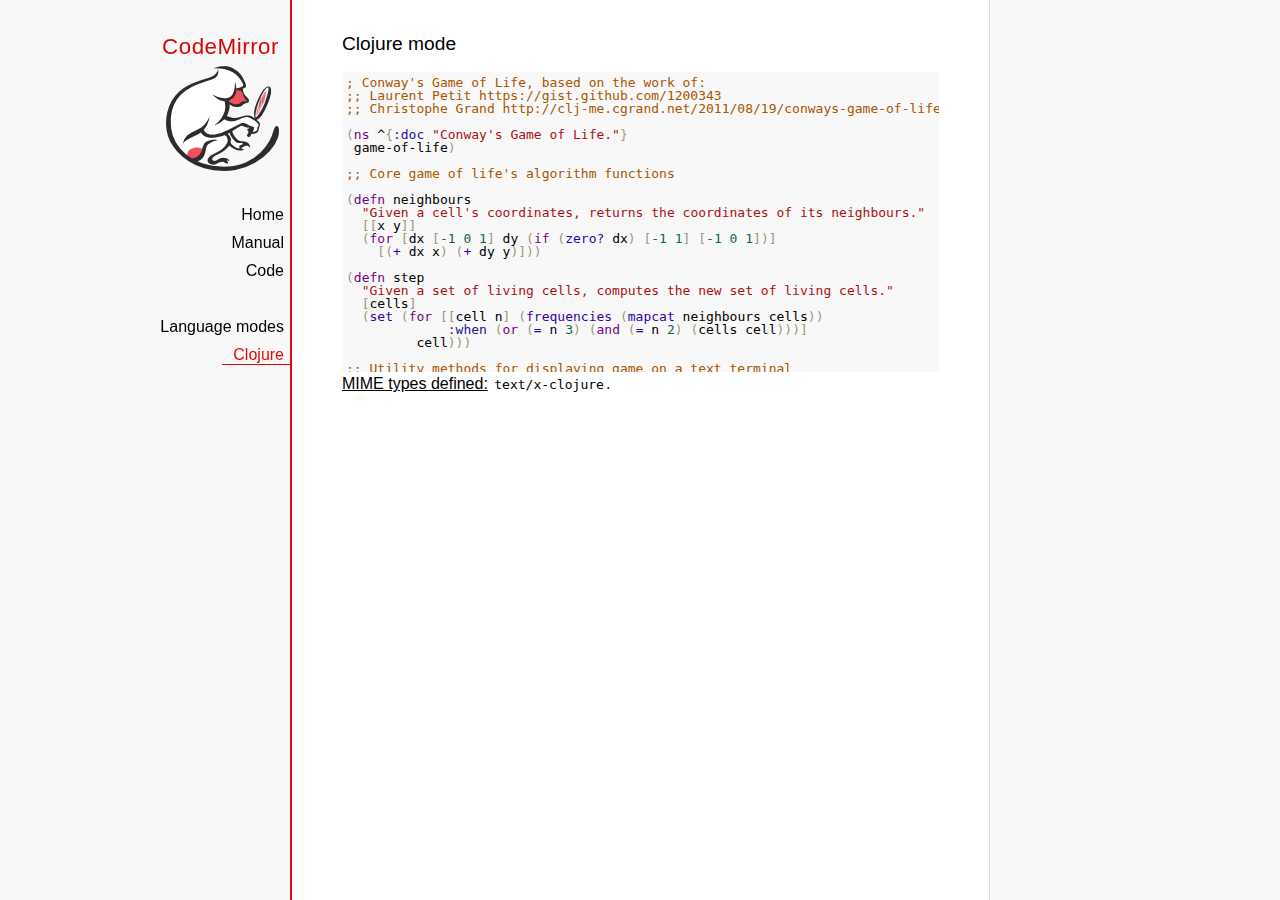
<file: codemirror/mode/clojure/index.html>
<!doctype html>

<title>CodeMirror: Clojure mode</title>
<meta charset="utf-8"/>
<link rel=stylesheet href="../../doc/docs.css">

<link rel="stylesheet" href="../../lib/codemirror.css">
<script src="../../lib/codemirror.js"></script>
<script src="clojure.js"></script>
<style>.CodeMirror {background: #f8f8f8;}</style>
<div id=nav>
  <a href="http://codemirror.net"><h1>CodeMirror</h1><img id=logo src="../../doc/logo.png"></a>

  <ul>
    <li><a href="../../index.html">Home</a>
    <li><a href="../../doc/manual.html">Manual</a>
    <li><a href="https://github.com/codemirror/codemirror">Code</a>
  </ul>
  <ul>
    <li><a href="../index.html">Language modes</a>
    <li><a class=active href="#">Clojure</a>
  </ul>
</div>

<article>
<h2>Clojure mode</h2>
<form><textarea id="code" name="code">
; Conway's Game of Life, based on the work of:
;; Laurent Petit https://gist.github.com/1200343
;; Christophe Grand http://clj-me.cgrand.net/2011/08/19/conways-game-of-life

(ns ^{:doc "Conway's Game of Life."}
 game-of-life)

;; Core game of life's algorithm functions

(defn neighbours
  "Given a cell's coordinates, returns the coordinates of its neighbours."
  [[x y]]
  (for [dx [-1 0 1] dy (if (zero? dx) [-1 1] [-1 0 1])]
    [(+ dx x) (+ dy y)]))

(defn step
  "Given a set of living cells, computes the new set of living cells."
  [cells]
  (set (for [[cell n] (frequencies (mapcat neighbours cells))
             :when (or (= n 3) (and (= n 2) (cells cell)))]
         cell)))

;; Utility methods for displaying game on a text terminal

(defn print-board
  "Prints a board on *out*, representing a step in the game."
  [board w h]
  (doseq [x (range (inc w)) y (range (inc h))]
    (if (= y 0) (print "\n"))
    (print (if (board [x y]) "[X]" " . "))))

(defn display-grids
  "Prints a squence of boards on *out*, representing several steps."
  [grids w h]
  (doseq [board grids]
    (print-board board w h)
    (print "\n")))

;; Launches an example board

(def
  ^{:doc "board represents the initial set of living cells"}
   board #{[2 1] [2 2] [2 3]})

(display-grids (take 3 (iterate step board)) 5 5)

;; Let's play with characters
(println \1 \a \# \\
         \" \( \newline
         \} \" \space
         \tab \return \backspace
         \u1000 \uAaAa \u9F9F)

</textarea></form>
    <script>
      var editor = CodeMirror.fromTextArea(document.getElementById("code"), {});
    </script>

    <p><strong>MIME types defined:</strong> <code>text/x-clojure</code>.</p>

  </article>
</file>
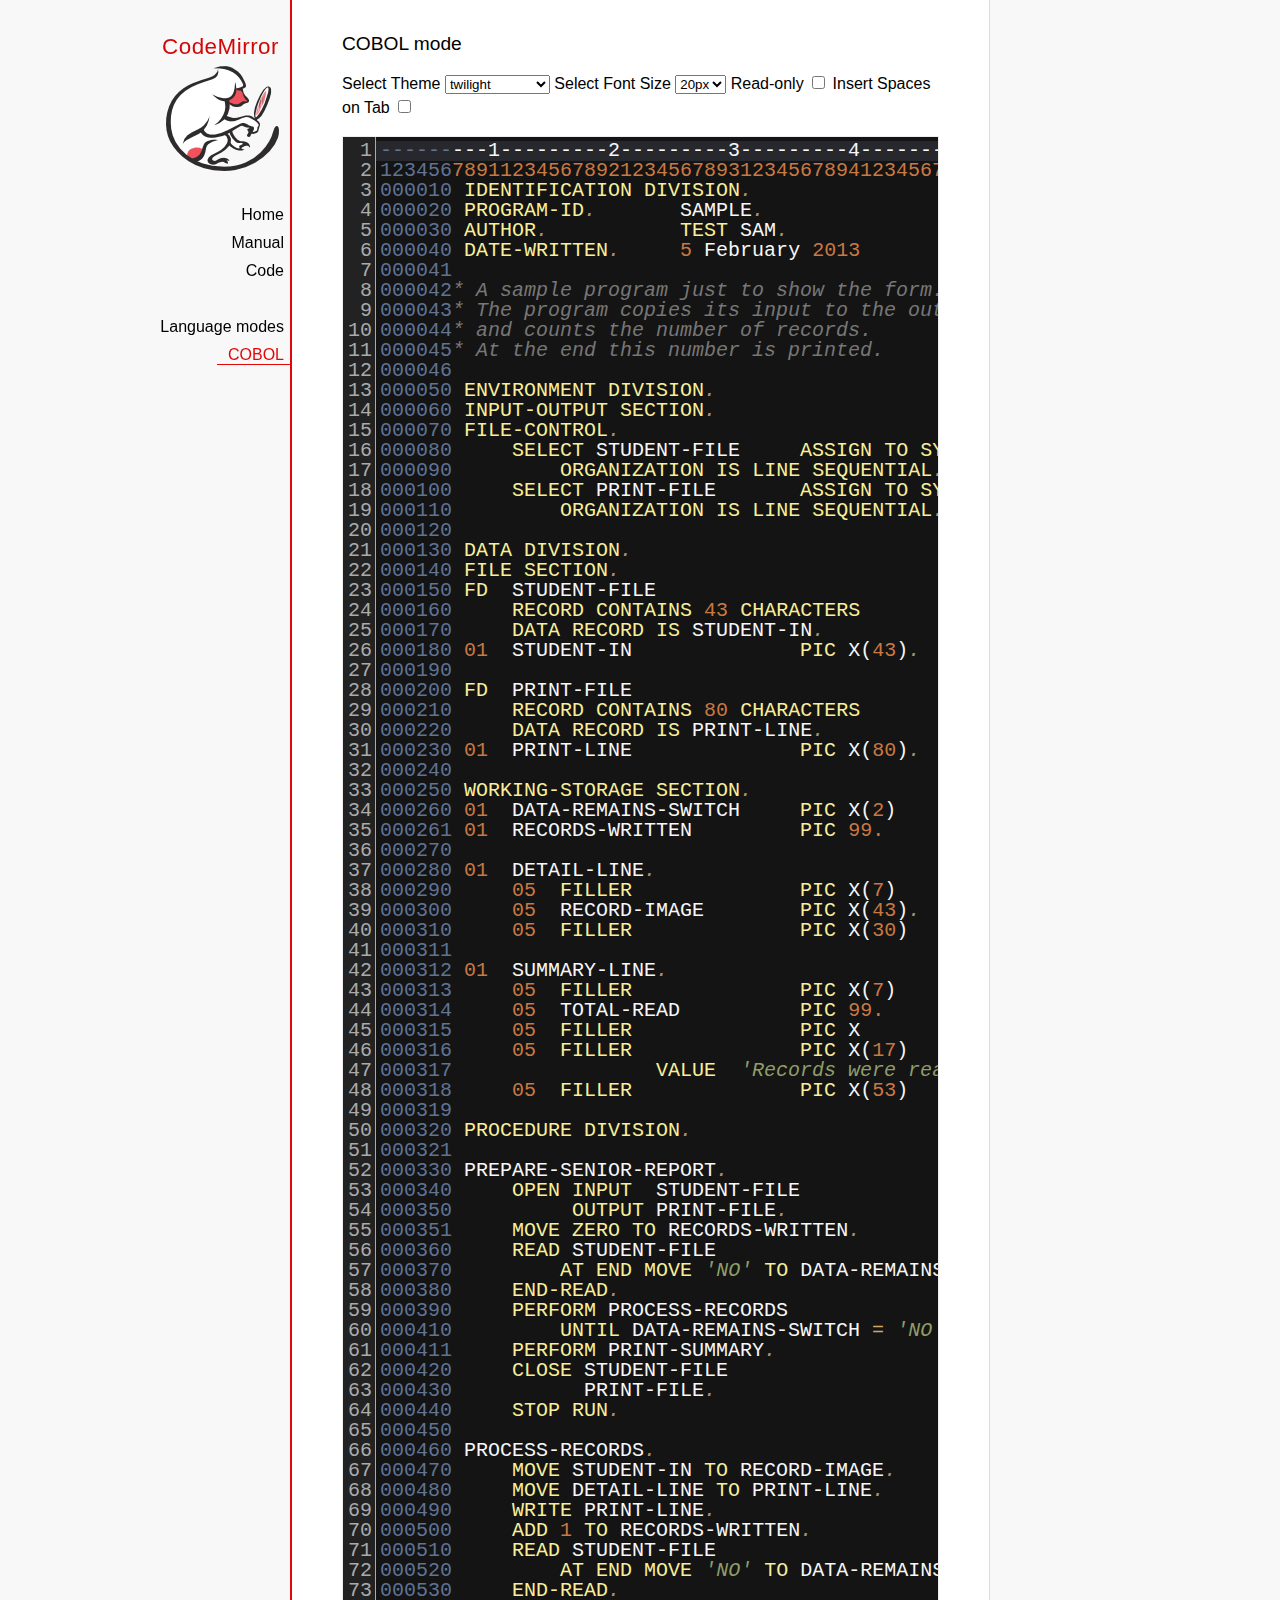
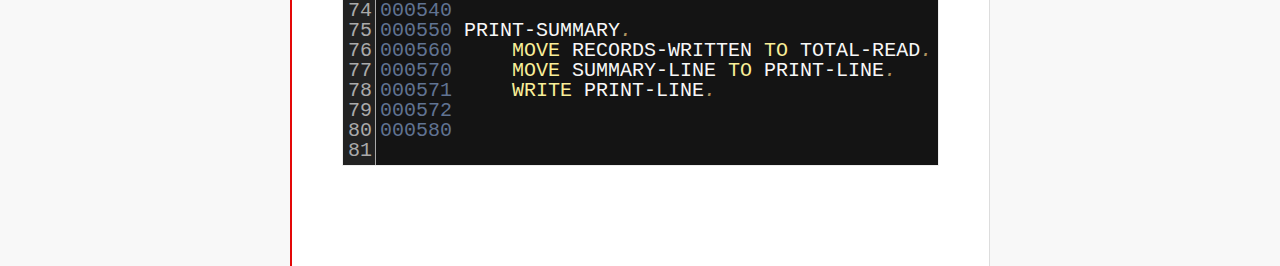
<file: codemirror/mode/cobol/index.html>
<!doctype html>

<title>CodeMirror: COBOL mode</title>
<meta charset="utf-8"/>
<link rel=stylesheet href="../../doc/docs.css">

<link rel="stylesheet" href="../../lib/codemirror.css">
<link rel="stylesheet" href="../../theme/neat.css">
<link rel="stylesheet" href="../../theme/elegant.css">
<link rel="stylesheet" href="../../theme/erlang-dark.css">
<link rel="stylesheet" href="../../theme/night.css">
<link rel="stylesheet" href="../../theme/monokai.css">
<link rel="stylesheet" href="../../theme/cobalt.css">
<link rel="stylesheet" href="../../theme/eclipse.css">
<link rel="stylesheet" href="../../theme/rubyblue.css">
<link rel="stylesheet" href="../../theme/lesser-dark.css">
<link rel="stylesheet" href="../../theme/xq-dark.css">
<link rel="stylesheet" href="../../theme/xq-light.css">
<link rel="stylesheet" href="../../theme/ambiance.css">
<link rel="stylesheet" href="../../theme/blackboard.css">
<link rel="stylesheet" href="../../theme/vibrant-ink.css">
<link rel="stylesheet" href="../../theme/solarized.css">
<link rel="stylesheet" href="../../theme/twilight.css">
<link rel="stylesheet" href="../../theme/midnight.css">
<link rel="stylesheet" href="../../addon/dialog/dialog.css">
<script src="../../lib/codemirror.js"></script>
<script src="../../addon/edit/matchbrackets.js"></script>
<script src="cobol.js"></script>
<script src="../../addon/selection/active-line.js"></script>
<script src="../../addon/search/search.js"></script>
<script src="../../addon/dialog/dialog.js"></script>
<script src="../../addon/search/searchcursor.js"></script>
<style>
        .CodeMirror {
          border: 1px solid #eee;
          font-size : 20px;
          height : auto !important;
        }
        .CodeMirror-activeline-background {background: #555555 !important;}
    </style>
<div id=nav>
  <a href="http://codemirror.net"><h1>CodeMirror</h1><img id=logo src="../../doc/logo.png"></a>

  <ul>
    <li><a href="../../index.html">Home</a>
    <li><a href="../../doc/manual.html">Manual</a>
    <li><a href="https://github.com/codemirror/codemirror">Code</a>
  </ul>
  <ul>
    <li><a href="../index.html">Language modes</a>
    <li><a class=active href="#">COBOL</a>
  </ul>
</div>

<article>
<h2>COBOL mode</h2>

    <p> Select Theme <select onchange="selectTheme()" id="selectTheme">
        <option>default</option>
        <option>ambiance</option>
        <option>blackboard</option>
        <option>cobalt</option>
        <option>eclipse</option>
        <option>elegant</option>
        <option>erlang-dark</option>
        <option>lesser-dark</option>
        <option>midnight</option>
        <option>monokai</option>
        <option>neat</option>
        <option>night</option>
        <option>rubyblue</option>
        <option>solarized dark</option>
        <option>solarized light</option>
        <option selected>twilight</option>
        <option>vibrant-ink</option>
        <option>xq-dark</option>
        <option>xq-light</option>
    </select>    Select Font Size <select onchange="selectFontsize()" id="selectFontSize">
          <option value="13px">13px</option>
          <option value="14px">14px</option>
          <option value="16px">16px</option>
          <option value="18px">18px</option>
          <option value="20px" selected="selected">20px</option>
          <option value="24px">24px</option>
          <option value="26px">26px</option>
          <option value="28px">28px</option>
          <option value="30px">30px</option>
          <option value="32px">32px</option>
          <option value="34px">34px</option>
          <option value="36px">36px</option>
        </select>
<label for="checkBoxReadOnly">Read-only</label>
<input type="checkbox" id="checkBoxReadOnly" onchange="selectReadOnly()">
<label for="id_tabToIndentSpace">Insert Spaces on Tab</label>
<input type="checkbox" id="id_tabToIndentSpace" onchange="tabToIndentSpace()">
</p>
<textarea id="code" name="code">
---------1---------2---------3---------4---------5---------6---------7---------8
12345678911234567892123456789312345678941234567895123456789612345678971234567898
000010 IDENTIFICATION DIVISION.                                        MODTGHERE
000020 PROGRAM-ID.       SAMPLE.
000030 AUTHOR.           TEST SAM. 
000040 DATE-WRITTEN.     5 February 2013
000041
000042* A sample program just to show the form.
000043* The program copies its input to the output,
000044* and counts the number of records.
000045* At the end this number is printed.
000046
000050 ENVIRONMENT DIVISION.
000060 INPUT-OUTPUT SECTION.
000070 FILE-CONTROL.
000080     SELECT STUDENT-FILE     ASSIGN TO SYSIN
000090         ORGANIZATION IS LINE SEQUENTIAL.
000100     SELECT PRINT-FILE       ASSIGN TO SYSOUT
000110         ORGANIZATION IS LINE SEQUENTIAL.
000120
000130 DATA DIVISION.
000140 FILE SECTION.
000150 FD  STUDENT-FILE
000160     RECORD CONTAINS 43 CHARACTERS
000170     DATA RECORD IS STUDENT-IN.
000180 01  STUDENT-IN              PIC X(43).
000190
000200 FD  PRINT-FILE
000210     RECORD CONTAINS 80 CHARACTERS
000220     DATA RECORD IS PRINT-LINE.
000230 01  PRINT-LINE              PIC X(80).
000240
000250 WORKING-STORAGE SECTION.
000260 01  DATA-REMAINS-SWITCH     PIC X(2)      VALUE SPACES.
000261 01  RECORDS-WRITTEN         PIC 99.
000270
000280 01  DETAIL-LINE.
000290     05  FILLER              PIC X(7)      VALUE SPACES.
000300     05  RECORD-IMAGE        PIC X(43).
000310     05  FILLER              PIC X(30)     VALUE SPACES.
000311 
000312 01  SUMMARY-LINE.
000313     05  FILLER              PIC X(7)      VALUE SPACES.
000314     05  TOTAL-READ          PIC 99.
000315     05  FILLER              PIC X         VALUE SPACE.
000316     05  FILLER              PIC X(17)     
000317                 VALUE  'Records were read'.
000318     05  FILLER              PIC X(53)     VALUE SPACES.
000319
000320 PROCEDURE DIVISION.
000321
000330 PREPARE-SENIOR-REPORT.
000340     OPEN INPUT  STUDENT-FILE
000350          OUTPUT PRINT-FILE.
000351     MOVE ZERO TO RECORDS-WRITTEN.
000360     READ STUDENT-FILE
000370         AT END MOVE 'NO' TO DATA-REMAINS-SWITCH
000380     END-READ.
000390     PERFORM PROCESS-RECORDS
000410         UNTIL DATA-REMAINS-SWITCH = 'NO'.
000411     PERFORM PRINT-SUMMARY.
000420     CLOSE STUDENT-FILE
000430           PRINT-FILE.
000440     STOP RUN.
000450
000460 PROCESS-RECORDS.
000470     MOVE STUDENT-IN TO RECORD-IMAGE.
000480     MOVE DETAIL-LINE TO PRINT-LINE.
000490     WRITE PRINT-LINE.
000500     ADD 1 TO RECORDS-WRITTEN.
000510     READ STUDENT-FILE
000520         AT END MOVE 'NO' TO DATA-REMAINS-SWITCH
000530     END-READ. 
000540
000550 PRINT-SUMMARY.
000560     MOVE RECORDS-WRITTEN TO TOTAL-READ.
000570     MOVE SUMMARY-LINE TO PRINT-LINE.
000571     WRITE PRINT-LINE. 
000572
000580
</textarea>
    <script>
      var editor = CodeMirror.fromTextArea(document.getElementById("code"), {
        lineNumbers: true,
        matchBrackets: true,
        mode: "text/x-cobol",
        theme : "twilight",
        styleActiveLine: true,
        showCursorWhenSelecting : true,  
      });
      function selectTheme() {
        var themeInput = document.getElementById("selectTheme");
        var theme = themeInput.options[themeInput.selectedIndex].innerHTML;
        editor.setOption("theme", theme);
      }
      function selectFontsize() {
        var fontSizeInput = document.getElementById("selectFontSize");
        var fontSize = fontSizeInput.options[fontSizeInput.selectedIndex].innerHTML;
        editor.getWrapperElement().style.fontSize = fontSize;
        editor.refresh();
      }
      function selectReadOnly() {
        editor.setOption("readOnly", document.getElementById("checkBoxReadOnly").checked);
      }
      function tabToIndentSpace() {
        if (document.getElementById("id_tabToIndentSpace").checked) {
            editor.setOption("extraKeys", {Tab: function(cm) { cm.replaceSelection("    ", "end"); }});
        } else {
            editor.setOption("extraKeys", {Tab: function(cm) { cm.replaceSelection("    ", "end"); }});
        }
      }
    </script>
  </article>
</file>
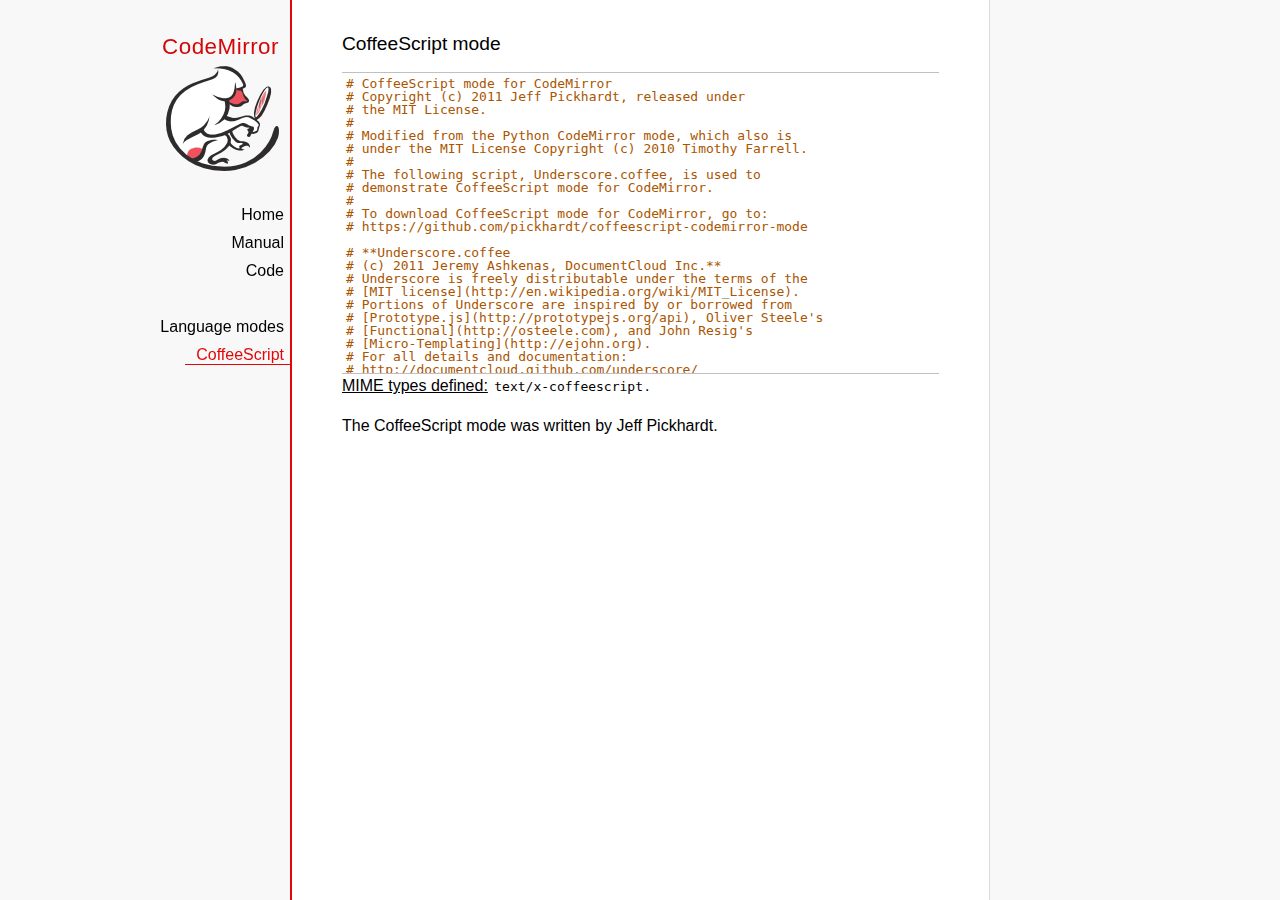
<file: codemirror/mode/coffeescript/index.html>
<!doctype html>

<title>CodeMirror: CoffeeScript mode</title>
<meta charset="utf-8"/>
<link rel=stylesheet href="../../doc/docs.css">

<link rel="stylesheet" href="../../lib/codemirror.css">
<script src="../../lib/codemirror.js"></script>
<script src="coffeescript.js"></script>
<style>.CodeMirror {border-top: 1px solid silver; border-bottom: 1px solid silver;}</style>
<div id=nav>
  <a href="http://codemirror.net"><h1>CodeMirror</h1><img id=logo src="../../doc/logo.png"></a>

  <ul>
    <li><a href="../../index.html">Home</a>
    <li><a href="../../doc/manual.html">Manual</a>
    <li><a href="https://github.com/codemirror/codemirror">Code</a>
  </ul>
  <ul>
    <li><a href="../index.html">Language modes</a>
    <li><a class=active href="#">CoffeeScript</a>
  </ul>
</div>

<article>
<h2>CoffeeScript mode</h2>
<form><textarea id="code" name="code">
# CoffeeScript mode for CodeMirror
# Copyright (c) 2011 Jeff Pickhardt, released under
# the MIT License.
#
# Modified from the Python CodeMirror mode, which also is 
# under the MIT License Copyright (c) 2010 Timothy Farrell.
#
# The following script, Underscore.coffee, is used to 
# demonstrate CoffeeScript mode for CodeMirror.
#
# To download CoffeeScript mode for CodeMirror, go to:
# https://github.com/pickhardt/coffeescript-codemirror-mode

# **Underscore.coffee
# (c) 2011 Jeremy Ashkenas, DocumentCloud Inc.**
# Underscore is freely distributable under the terms of the
# [MIT license](http://en.wikipedia.org/wiki/MIT_License).
# Portions of Underscore are inspired by or borrowed from
# [Prototype.js](http://prototypejs.org/api), Oliver Steele's
# [Functional](http://osteele.com), and John Resig's
# [Micro-Templating](http://ejohn.org).
# For all details and documentation:
# http://documentcloud.github.com/underscore/


# Baseline setup
# --------------

# Establish the root object, `window` in the browser, or `global` on the server.
root = this


# Save the previous value of the `_` variable.
previousUnderscore = root._

### Multiline
    comment
###

# Establish the object that gets thrown to break out of a loop iteration.
# `StopIteration` is SOP on Mozilla.
breaker = if typeof(StopIteration) is 'undefined' then '__break__' else StopIteration


#### Docco style single line comment (title)


# Helper function to escape **RegExp** contents, because JS doesn't have one.
escapeRegExp = (string) -> string.replace(/([.*+?^${}()|[\]\/\\])/g, '\\$1')


# Save bytes in the minified (but not gzipped) version:
ArrayProto = Array.prototype
ObjProto = Object.prototype


# Create quick reference variables for speed access to core prototypes.
slice = ArrayProto.slice
unshift = ArrayProto.unshift
toString = ObjProto.toString
hasOwnProperty = ObjProto.hasOwnProperty
propertyIsEnumerable = ObjProto.propertyIsEnumerable


# All **ECMA5** native implementations we hope to use are declared here.
nativeForEach = ArrayProto.forEach
nativeMap = ArrayProto.map
nativeReduce = ArrayProto.reduce
nativeReduceRight = ArrayProto.reduceRight
nativeFilter = ArrayProto.filter
nativeEvery = ArrayProto.every
nativeSome = ArrayProto.some
nativeIndexOf = ArrayProto.indexOf
nativeLastIndexOf = ArrayProto.lastIndexOf
nativeIsArray = Array.isArray
nativeKeys = Object.keys


# Create a safe reference to the Underscore object for use below.
_ = (obj) -> new wrapper(obj)


# Export the Underscore object for **CommonJS**.
if typeof(exports) != 'undefined' then exports._ = _


# Export Underscore to global scope.
root._ = _


# Current version.
_.VERSION = '1.1.0'


# Collection Functions
# --------------------

# The cornerstone, an **each** implementation.
# Handles objects implementing **forEach**, arrays, and raw objects.
_.each = (obj, iterator, context) ->
  try
    if nativeForEach and obj.forEach is nativeForEach
      obj.forEach iterator, context
    else if _.isNumber obj.length
      iterator.call context, obj[i], i, obj for i in [0...obj.length]
    else
      iterator.call context, val, key, obj for own key, val of obj
  catch e
    throw e if e isnt breaker
  obj


# Return the results of applying the iterator to each element. Use JavaScript
# 1.6's version of **map**, if possible.
_.map = (obj, iterator, context) ->
  return obj.map(iterator, context) if nativeMap and obj.map is nativeMap
  results = []
  _.each obj, (value, index, list) ->
    results.push iterator.call context, value, index, list
  results


# **Reduce** builds up a single result from a list of values. Also known as
# **inject**, or **foldl**. Uses JavaScript 1.8's version of **reduce**, if possible.
_.reduce = (obj, iterator, memo, context) ->
  if nativeReduce and obj.reduce is nativeReduce
    iterator = _.bind iterator, context if context
    return obj.reduce iterator, memo
  _.each obj, (value, index, list) ->
    memo = iterator.call context, memo, value, index, list
  memo


# The right-associative version of **reduce**, also known as **foldr**. Uses
# JavaScript 1.8's version of **reduceRight**, if available.
_.reduceRight = (obj, iterator, memo, context) ->
  if nativeReduceRight and obj.reduceRight is nativeReduceRight
    iterator = _.bind iterator, context if context
    return obj.reduceRight iterator, memo
  reversed = _.clone(_.toArray(obj)).reverse()
  _.reduce reversed, iterator, memo, context


# Return the first value which passes a truth test.
_.detect = (obj, iterator, context) ->
  result = null
  _.each obj, (value, index, list) ->
    if iterator.call context, value, index, list
      result = value
      _.breakLoop()
  result


# Return all the elements that pass a truth test. Use JavaScript 1.6's
# **filter**, if it exists.
_.filter = (obj, iterator, context) ->
  return obj.filter iterator, context if nativeFilter and obj.filter is nativeFilter
  results = []
  _.each obj, (value, index, list) ->
    results.push value if iterator.call context, value, index, list
  results


# Return all the elements for which a truth test fails.
_.reject = (obj, iterator, context) ->
  results = []
  _.each obj, (value, index, list) ->
    results.push value if not iterator.call context, value, index, list
  results


# Determine whether all of the elements match a truth test. Delegate to
# JavaScript 1.6's **every**, if it is present.
_.every = (obj, iterator, context) ->
  iterator ||= _.identity
  return obj.every iterator, context if nativeEvery and obj.every is nativeEvery
  result = true
  _.each obj, (value, index, list) ->
    _.breakLoop() unless (result = result and iterator.call(context, value, index, list))
  result


# Determine if at least one element in the object matches a truth test. Use
# JavaScript 1.6's **some**, if it exists.
_.some = (obj, iterator, context) ->
  iterator ||= _.identity
  return obj.some iterator, context if nativeSome and obj.some is nativeSome
  result = false
  _.each obj, (value, index, list) ->
    _.breakLoop() if (result = iterator.call(context, value, index, list))
  result


# Determine if a given value is included in the array or object,
# based on `===`.
_.include = (obj, target) ->
  return _.indexOf(obj, target) isnt -1 if nativeIndexOf and obj.indexOf is nativeIndexOf
  return true for own key, val of obj when val is target
  false


# Invoke a method with arguments on every item in a collection.
_.invoke = (obj, method) ->
  args = _.rest arguments, 2
  (if method then val[method] else val).apply(val, args) for val in obj


# Convenience version of a common use case of **map**: fetching a property.
_.pluck = (obj, key) ->
  _.map(obj, (val) -> val[key])


# Return the maximum item or (item-based computation).
_.max = (obj, iterator, context) ->
  return Math.max.apply(Math, obj) if not iterator and _.isArray(obj)
  result = computed: -Infinity
  _.each obj, (value, index, list) ->
    computed = if iterator then iterator.call(context, value, index, list) else value
    computed >= result.computed and (result = {value: value, computed: computed})
  result.value


# Return the minimum element (or element-based computation).
_.min = (obj, iterator, context) ->
  return Math.min.apply(Math, obj) if not iterator and _.isArray(obj)
  result = computed: Infinity
  _.each obj, (value, index, list) ->
    computed = if iterator then iterator.call(context, value, index, list) else value
    computed < result.computed and (result = {value: value, computed: computed})
  result.value


# Sort the object's values by a criterion produced by an iterator.
_.sortBy = (obj, iterator, context) ->
  _.pluck(((_.map obj, (value, index, list) ->
    {value: value, criteria: iterator.call(context, value, index, list)}
  ).sort((left, right) ->
    a = left.criteria; b = right.criteria
    if a < b then -1 else if a > b then 1 else 0
  )), 'value')


# Use a comparator function to figure out at what index an object should
# be inserted so as to maintain order. Uses binary search.
_.sortedIndex = (array, obj, iterator) ->
  iterator ||= _.identity
  low = 0
  high = array.length
  while low < high
    mid = (low + high) >> 1
    if iterator(array[mid]) < iterator(obj) then low = mid + 1 else high = mid
  low


# Convert anything iterable into a real, live array.
_.toArray = (iterable) ->
  return [] if (!iterable)
  return iterable.toArray() if (iterable.toArray)
  return iterable if (_.isArray(iterable))
  return slice.call(iterable) if (_.isArguments(iterable))
  _.values(iterable)


# Return the number of elements in an object.
_.size = (obj) -> _.toArray(obj).length


# Array Functions
# ---------------

# Get the first element of an array. Passing `n` will return the first N
# values in the array. Aliased as **head**. The `guard` check allows it to work
# with **map**.
_.first = (array, n, guard) ->
  if n and not guard then slice.call(array, 0, n) else array[0]


# Returns everything but the first entry of the array. Aliased as **tail**.
# Especially useful on the arguments object. Passing an `index` will return
# the rest of the values in the array from that index onward. The `guard`
# check allows it to work with **map**.
_.rest = (array, index, guard) ->
  slice.call(array, if _.isUndefined(index) or guard then 1 else index)


# Get the last element of an array.
_.last = (array) -> array[array.length - 1]


# Trim out all falsy values from an array.
_.compact = (array) -> item for item in array when item


# Return a completely flattened version of an array.
_.flatten = (array) ->
  _.reduce array, (memo, value) ->
    return memo.concat(_.flatten(value)) if _.isArray value
    memo.push value
    memo
  , []


# Return a version of the array that does not contain the specified value(s).
_.without = (array) ->
  values = _.rest arguments
  val for val in _.toArray(array) when not _.include values, val


# Produce a duplicate-free version of the array. If the array has already
# been sorted, you have the option of using a faster algorithm.
_.uniq = (array, isSorted) ->
  memo = []
  for el, i in _.toArray array
    memo.push el if i is 0 || (if isSorted is true then _.last(memo) isnt el else not _.include(memo, el))
  memo


# Produce an array that contains every item shared between all the
# passed-in arrays.
_.intersect = (array) ->
  rest = _.rest arguments
  _.select _.uniq(array), (item) ->
    _.all rest, (other) ->
      _.indexOf(other, item) >= 0


# Zip together multiple lists into a single array -- elements that share
# an index go together.
_.zip = ->
  length = _.max _.pluck arguments, 'length'
  results = new Array length
  for i in [0...length]
    results[i] = _.pluck arguments, String i
  results


# If the browser doesn't supply us with **indexOf** (I'm looking at you, MSIE),
# we need this function. Return the position of the first occurrence of an
# item in an array, or -1 if the item is not included in the array.
_.indexOf = (array, item) ->
  return array.indexOf item if nativeIndexOf and array.indexOf is nativeIndexOf
  i = 0; l = array.length
  while l - i
    if array[i] is item then return i else i++
  -1


# Provide JavaScript 1.6's **lastIndexOf**, delegating to the native function,
# if possible.
_.lastIndexOf = (array, item) ->
  return array.lastIndexOf(item) if nativeLastIndexOf and array.lastIndexOf is nativeLastIndexOf
  i = array.length
  while i
    if array[i] is item then return i else i--
  -1


# Generate an integer Array containing an arithmetic progression. A port of
# [the native Python **range** function](http://docs.python.org/library/functions.html#range).
_.range = (start, stop, step) ->
  a = arguments
  solo = a.length <= 1
  i = start = if solo then 0 else a[0]
  stop = if solo then a[0] else a[1]
  step = a[2] or 1
  len = Math.ceil((stop - start) / step)
  return [] if len <= 0
  range = new Array len
  idx = 0
  loop
    return range if (if step > 0 then i - stop else stop - i) >= 0
    range[idx] = i
    idx++
    i+= step


# Function Functions
# ------------------

# Create a function bound to a given object (assigning `this`, and arguments,
# optionally). Binding with arguments is also known as **curry**.
_.bind = (func, obj) ->
  args = _.rest arguments, 2
  -> func.apply obj or root, args.concat arguments


# Bind all of an object's methods to that object. Useful for ensuring that
# all callbacks defined on an object belong to it.
_.bindAll = (obj) ->
  funcs = if arguments.length > 1 then _.rest(arguments) else _.functions(obj)
  _.each funcs, (f) -> obj[f] = _.bind obj[f], obj
  obj


# Delays a function for the given number of milliseconds, and then calls
# it with the arguments supplied.
_.delay = (func, wait) ->
  args = _.rest arguments, 2
  setTimeout((-> func.apply(func, args)), wait)


# Memoize an expensive function by storing its results.
_.memoize = (func, hasher) ->
  memo = {}
  hasher or= _.identity
  ->
    key = hasher.apply this, arguments
    return memo[key] if key of memo
    memo[key] = func.apply this, arguments


# Defers a function, scheduling it to run after the current call stack has
# cleared.
_.defer = (func) ->
  _.delay.apply _, [func, 1].concat _.rest arguments


# Returns the first function passed as an argument to the second,
# allowing you to adjust arguments, run code before and after, and
# conditionally execute the original function.
_.wrap = (func, wrapper) ->
  -> wrapper.apply wrapper, [func].concat arguments


# Returns a function that is the composition of a list of functions, each
# consuming the return value of the function that follows.
_.compose = ->
  funcs = arguments
  ->
    args = arguments
    for i in [funcs.length - 1..0] by -1
      args = [funcs[i].apply(this, args)]
    args[0]


# Object Functions
# ----------------

# Retrieve the names of an object's properties.
_.keys = nativeKeys or (obj) ->
  return _.range 0, obj.length if _.isArray(obj)
  key for key, val of obj


# Retrieve the values of an object's properties.
_.values = (obj) ->
  _.map obj, _.identity


# Return a sorted list of the function names available in Underscore.
_.functions = (obj) ->
  _.filter(_.keys(obj), (key) -> _.isFunction(obj[key])).sort()


# Extend a given object with all of the properties in a source object.
_.extend = (obj) ->
  for source in _.rest(arguments)
    obj[key] = val for key, val of source
  obj


# Create a (shallow-cloned) duplicate of an object.
_.clone = (obj) ->
  return obj.slice 0 if _.isArray obj
  _.extend {}, obj


# Invokes interceptor with the obj, and then returns obj.
# The primary purpose of this method is to "tap into" a method chain,
# in order to perform operations on intermediate results within
 the chain.
_.tap = (obj, interceptor) ->
  interceptor obj
  obj


# Perform a deep comparison to check if two objects are equal.
_.isEqual = (a, b) ->
  # Check object identity.
  return true if a is b
  # Different types?
  atype = typeof(a); btype = typeof(b)
  return false if atype isnt btype
  # Basic equality test (watch out for coercions).
  return true if `a == b`
  # One is falsy and the other truthy.
  return false if (!a and b) or (a and !b)
  # One of them implements an `isEqual()`?
  return a.isEqual(b) if a.isEqual
  # Check dates' integer values.
  return a.getTime() is b.getTime() if _.isDate(a) and _.isDate(b)
  # Both are NaN?
  return false if _.isNaN(a) and _.isNaN(b)
  # Compare regular expressions.
  if _.isRegExp(a) and _.isRegExp(b)
    return a.source is b.source and
           a.global is b.global and
           a.ignoreCase is b.ignoreCase and
           a.multiline is b.multiline
  # If a is not an object by this point, we can't handle it.
  return false if atype isnt 'object'
  # Check for different array lengths before comparing contents.
  return false if a.length and (a.length isnt b.length)
  # Nothing else worked, deep compare the contents.
  aKeys = _.keys(a); bKeys = _.keys(b)
  # Different object sizes?
  return false if aKeys.length isnt bKeys.length
  # Recursive comparison of contents.
  return false for key, val of a when !(key of b) or !_.isEqual(val, b[key])
  true


# Is a given array or object empty?
_.isEmpty = (obj) ->
  return obj.length is 0 if _.isArray(obj) or _.isString(obj)
  return false for own key of obj
  true


# Is a given value a DOM element?
_.isElement = (obj) -> obj and obj.nodeType is 1


# Is a given value an array?
_.isArray = nativeIsArray or (obj) -> !!(obj and obj.concat and obj.unshift and not obj.callee)


# Is a given variable an arguments object?
_.isArguments = (obj) -> obj and obj.callee


# Is the given value a function?
_.isFunction = (obj) -> !!(obj and obj.constructor and obj.call and obj.apply)


# Is the given value a string?
_.isString = (obj) -> !!(obj is '' or (obj and obj.charCodeAt and obj.substr))


# Is a given value a number?
_.isNumber = (obj) -> (obj is +obj) or toString.call(obj) is '[object Number]'


# Is a given value a boolean?
_.isBoolean = (obj) -> obj is true or obj is false


# Is a given value a Date?
_.isDate = (obj) -> !!(obj and obj.getTimezoneOffset and obj.setUTCFullYear)


# Is the given value a regular expression?
_.isRegExp = (obj) -> !!(obj and obj.exec and (obj.ignoreCase or obj.ignoreCase is false))


# Is the given value NaN -- this one is interesting. `NaN != NaN`, and
# `isNaN(undefined) == true`, so we make sure it's a number first.
_.isNaN = (obj) -> _.isNumber(obj) and window.isNaN(obj)


# Is a given value equal to null?
_.isNull = (obj) -> obj is null


# Is a given variable undefined?
_.isUndefined = (obj) -> typeof obj is 'undefined'


# Utility Functions
# -----------------

# Run Underscore.js in noConflict mode, returning the `_` variable to its
# previous owner. Returns a reference to the Underscore object.
_.noConflict = ->
  root._ = previousUnderscore
  this


# Keep the identity function around for default iterators.
_.identity = (value) -> value


# Run a function `n` times.
_.times = (n, iterator, context) ->
  iterator.call context, i for i in [0...n]


# Break out of the middle of an iteration.
_.breakLoop = -> throw breaker


# Add your own custom functions to the Underscore object, ensuring that
# they're correctly added to the OOP wrapper as well.
_.mixin = (obj) ->
  for name in _.functions(obj)
    addToWrapper name, _[name] = obj[name]


# Generate a unique integer id (unique within the entire client session).
# Useful for temporary DOM ids.
idCounter = 0
_.uniqueId = (prefix) ->
  (prefix or '') + idCounter++


# By default, Underscore uses **ERB**-style template delimiters, change the
# following template settings to use alternative delimiters.
_.templateSettings = {
  start: '<%'
  end: '%>'
  interpolate: /<%=(.+?)%>/g
}


# JavaScript templating a-la **ERB**, pilfered from John Resig's
# *Secrets of the JavaScript Ninja*, page 83.
# Single-quote fix from Rick Strahl.
# With alterations for arbitrary delimiters, and to preserve whitespace.
_.template = (str, data) ->
  c = _.templateSettings
  endMatch = new RegExp("'(?=[^"+c.end.substr(0, 1)+"]*"+escapeRegExp(c.end)+")","g")
  fn = new Function 'obj',
    'var p=[],print=function(){p.push.apply(p,arguments);};' +
    'with(obj||{}){p.push(\'' +
    str.replace(/\r/g, '\\r')
       .replace(/\n/g, '\\n')
       .replace(/\t/g, '\\t')
       .replace(endMatch,"���")
       .split("'").join("\\'")
       .split("���").join("'")
       .replace(c.interpolate, "',$1,'")
       .split(c.start).join("');")
       .split(c.end).join("p.push('") +
       "');}return p.join('');"
  if data then fn(data) else fn


# Aliases
# -------

_.forEach = _.each
_.foldl = _.inject = _.reduce
_.foldr = _.reduceRight
_.select = _.filter
_.all = _.every
_.any = _.some
_.contains = _.include
_.head = _.first
_.tail = _.rest
_.methods = _.functions


# Setup the OOP Wrapper
# ---------------------

# If Underscore is called as a function, it returns a wrapped object that
# can be used OO-style. This wrapper holds altered versions of all the
# underscore functions. Wrapped objects may be chained.
wrapper = (obj) ->
  this._wrapped = obj
  this


# Helper function to continue chaining intermediate results.
result = (obj, chain) ->
  if chain then _(obj).chain() else obj


# A method to easily add functions to the OOP wrapper.
addToWrapper = (name, func) ->
  wrapper.prototype[name] = ->
    args = _.toArray arguments
    unshift.call args, this._wrapped
    result func.apply(_, args), this._chain


# Add all ofthe Underscore functions to the wrapper object.
_.mixin _


# Add all mutator Array functions to the wrapper.
_.each ['pop', 'push', 'reverse', 'shift', 'sort', 'splice', 'unshift'], (name) ->
  method = Array.prototype[name]
  wrapper.prototype[name] = ->
    method.apply(this._wrapped, arguments)
    result(this._wrapped, this._chain)


# Add all accessor Array functions to the wrapper.
_.each ['concat', 'join', 'slice'], (name) ->
  method = Array.prototype[name]
  wrapper.prototype[name] = ->
    result(method.apply(this._wrapped, arguments), this._chain)


# Start chaining a wrapped Underscore object.
wrapper::chain = ->
  this._chain = true
  this


# Extracts the result from a wrapped and chained object.
wrapper::value = -> this._wrapped
</textarea></form>
    <script>
      var editor = CodeMirror.fromTextArea(document.getElementById("code"), {});
    </script>

    <p><strong>MIME types defined:</strong> <code>text/x-coffeescript</code>.</p>

    <p>The CoffeeScript mode was written by Jeff Pickhardt.</p>

  </article>
</file>
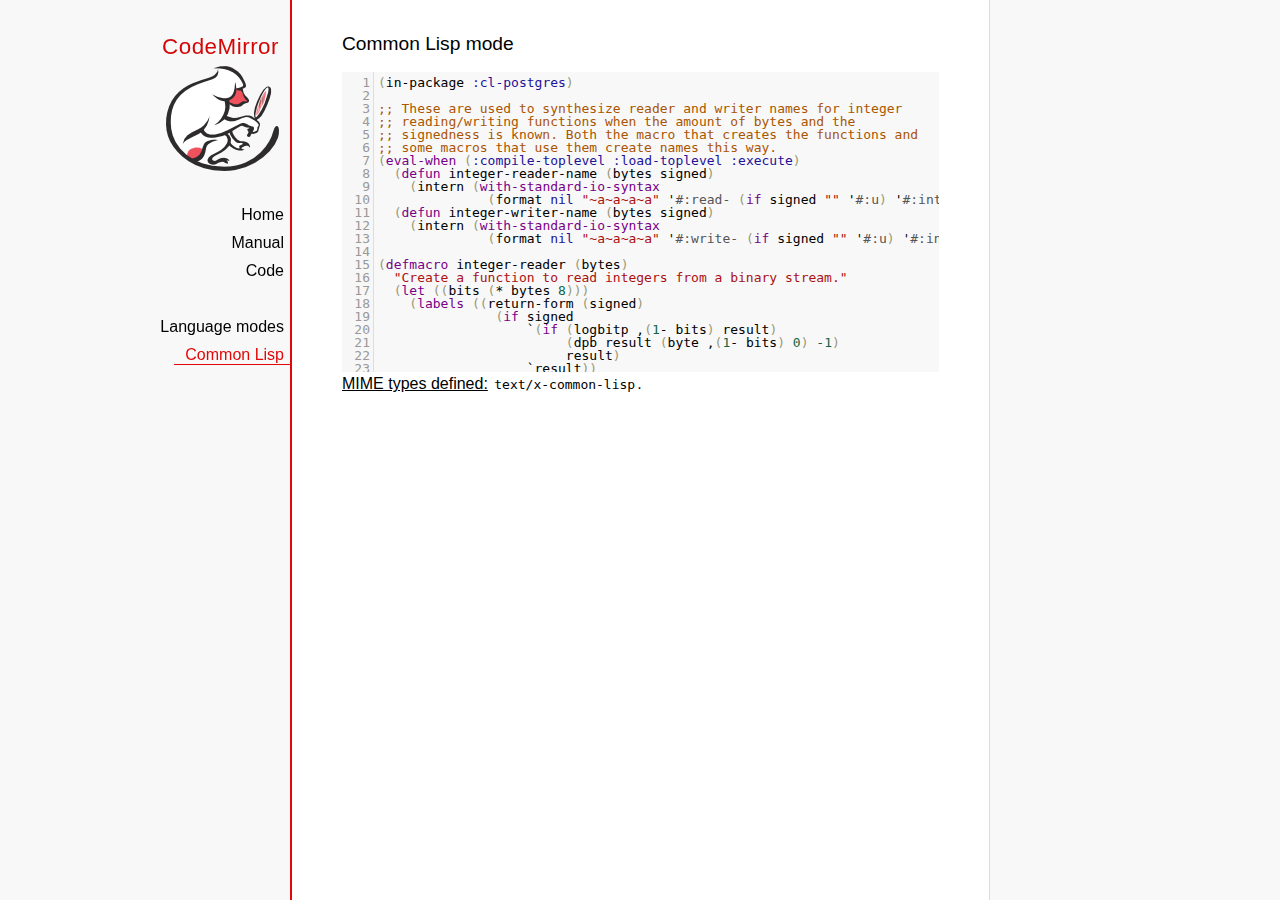
<file: codemirror/mode/commonlisp/index.html>
<!doctype html>

<title>CodeMirror: Common Lisp mode</title>
<meta charset="utf-8"/>
<link rel=stylesheet href="../../doc/docs.css">

<link rel="stylesheet" href="../../lib/codemirror.css">
<script src="../../lib/codemirror.js"></script>
<script src="commonlisp.js"></script>
<style>.CodeMirror {background: #f8f8f8;}</style>
<div id=nav>
  <a href="http://codemirror.net"><h1>CodeMirror</h1><img id=logo src="../../doc/logo.png"></a>

  <ul>
    <li><a href="../../index.html">Home</a>
    <li><a href="../../doc/manual.html">Manual</a>
    <li><a href="https://github.com/codemirror/codemirror">Code</a>
  </ul>
  <ul>
    <li><a href="../index.html">Language modes</a>
    <li><a class=active href="#">Common Lisp</a>
  </ul>
</div>

<article>
<h2>Common Lisp mode</h2>
<form><textarea id="code" name="code">(in-package :cl-postgres)

;; These are used to synthesize reader and writer names for integer
;; reading/writing functions when the amount of bytes and the
;; signedness is known. Both the macro that creates the functions and
;; some macros that use them create names this way.
(eval-when (:compile-toplevel :load-toplevel :execute)
  (defun integer-reader-name (bytes signed)
    (intern (with-standard-io-syntax
              (format nil "~a~a~a~a" '#:read- (if signed "" '#:u) '#:int bytes))))
  (defun integer-writer-name (bytes signed)
    (intern (with-standard-io-syntax
              (format nil "~a~a~a~a" '#:write- (if signed "" '#:u) '#:int bytes)))))

(defmacro integer-reader (bytes)
  "Create a function to read integers from a binary stream."
  (let ((bits (* bytes 8)))
    (labels ((return-form (signed)
               (if signed
                   `(if (logbitp ,(1- bits) result)
                        (dpb result (byte ,(1- bits) 0) -1)
                        result)
                   `result))
             (generate-reader (signed)
               `(defun ,(integer-reader-name bytes signed) (socket)
                  (declare (type stream socket)
                           #.*optimize*)
                  ,(if (= bytes 1)
                       `(let ((result (the (unsigned-byte 8) (read-byte socket))))
                          (declare (type (unsigned-byte 8) result))
                          ,(return-form signed))
                       `(let ((result 0))
                          (declare (type (unsigned-byte ,bits) result))
                          ,@(loop :for byte :from (1- bytes) :downto 0
                                   :collect `(setf (ldb (byte 8 ,(* 8 byte)) result)
                                                   (the (unsigned-byte 8) (read-byte socket))))
                          ,(return-form signed))))))
      `(progn
;; This causes weird errors on SBCL in some circumstances. Disabled for now.
;;         (declaim (inline ,(integer-reader-name bytes t)
;;                          ,(integer-reader-name bytes nil)))
         (declaim (ftype (function (t) (signed-byte ,bits))
                         ,(integer-reader-name bytes t)))
         ,(generate-reader t)
         (declaim (ftype (function (t) (unsigned-byte ,bits))
                         ,(integer-reader-name bytes nil)))
         ,(generate-reader nil)))))

(defmacro integer-writer (bytes)
  "Create a function to write integers to a binary stream."
  (let ((bits (* 8 bytes)))
    `(progn
      (declaim (inline ,(integer-writer-name bytes t)
                       ,(integer-writer-name bytes nil)))
      (defun ,(integer-writer-name bytes nil) (socket value)
        (declare (type stream socket)
                 (type (unsigned-byte ,bits) value)
                 #.*optimize*)
        ,@(if (= bytes 1)
              `((write-byte value socket))
              (loop :for byte :from (1- bytes) :downto 0
                    :collect `(write-byte (ldb (byte 8 ,(* byte 8)) value)
                               socket)))
        (values))
      (defun ,(integer-writer-name bytes t) (socket value)
        (declare (type stream socket)
                 (type (signed-byte ,bits) value)
                 #.*optimize*)
        ,@(if (= bytes 1)
              `((write-byte (ldb (byte 8 0) value) socket))
              (loop :for byte :from (1- bytes) :downto 0
                    :collect `(write-byte (ldb (byte 8 ,(* byte 8)) value)
                               socket)))
        (values)))))

;; All the instances of the above that we need.

(integer-reader 1)
(integer-reader 2)
(integer-reader 4)
(integer-reader 8)

(integer-writer 1)
(integer-writer 2)
(integer-writer 4)

(defun write-bytes (socket bytes)
  "Write a byte-array to a stream."
  (declare (type stream socket)
           (type (simple-array (unsigned-byte 8)) bytes)
           #.*optimize*)
  (write-sequence bytes socket))

(defun write-str (socket string)
  "Write a null-terminated string to a stream \(encoding it when UTF-8
support is enabled.)."
  (declare (type stream socket)
           (type string string)
           #.*optimize*)
  (enc-write-string string socket)
  (write-uint1 socket 0))

(declaim (ftype (function (t unsigned-byte)
                          (simple-array (unsigned-byte 8) (*)))
                read-bytes))
(defun read-bytes (socket length)
  "Read a byte array of the given length from a stream."
  (declare (type stream socket)
           (type fixnum length)
           #.*optimize*)
  (let ((result (make-array length :element-type '(unsigned-byte 8))))
    (read-sequence result socket)
    result))

(declaim (ftype (function (t) string) read-str))
(defun read-str (socket)
  "Read a null-terminated string from a stream. Takes care of encoding
when UTF-8 support is enabled."
  (declare (type stream socket)
           #.*optimize*)
  (enc-read-string socket :null-terminated t))

(defun skip-bytes (socket length)
  "Skip a given number of bytes in a binary stream."
  (declare (type stream socket)
           (type (unsigned-byte 32) length)
           #.*optimize*)
  (dotimes (i length)
    (read-byte socket)))

(defun skip-str (socket)
  "Skip a null-terminated string."
  (declare (type stream socket)
           #.*optimize*)
  (loop :for char :of-type fixnum = (read-byte socket)
        :until (zerop char)))

(defun ensure-socket-is-closed (socket &amp;key abort)
  (when (open-stream-p socket)
    (handler-case
        (close socket :abort abort)
      (error (error)
        (warn "Ignoring the error which happened while trying to close PostgreSQL socket: ~A" error)))))
</textarea></form>
    <script>
      var editor = CodeMirror.fromTextArea(document.getElementById("code"), {lineNumbers: true});
    </script>

    <p><strong>MIME types defined:</strong> <code>text/x-common-lisp</code>.</p>

  </article>
</file>
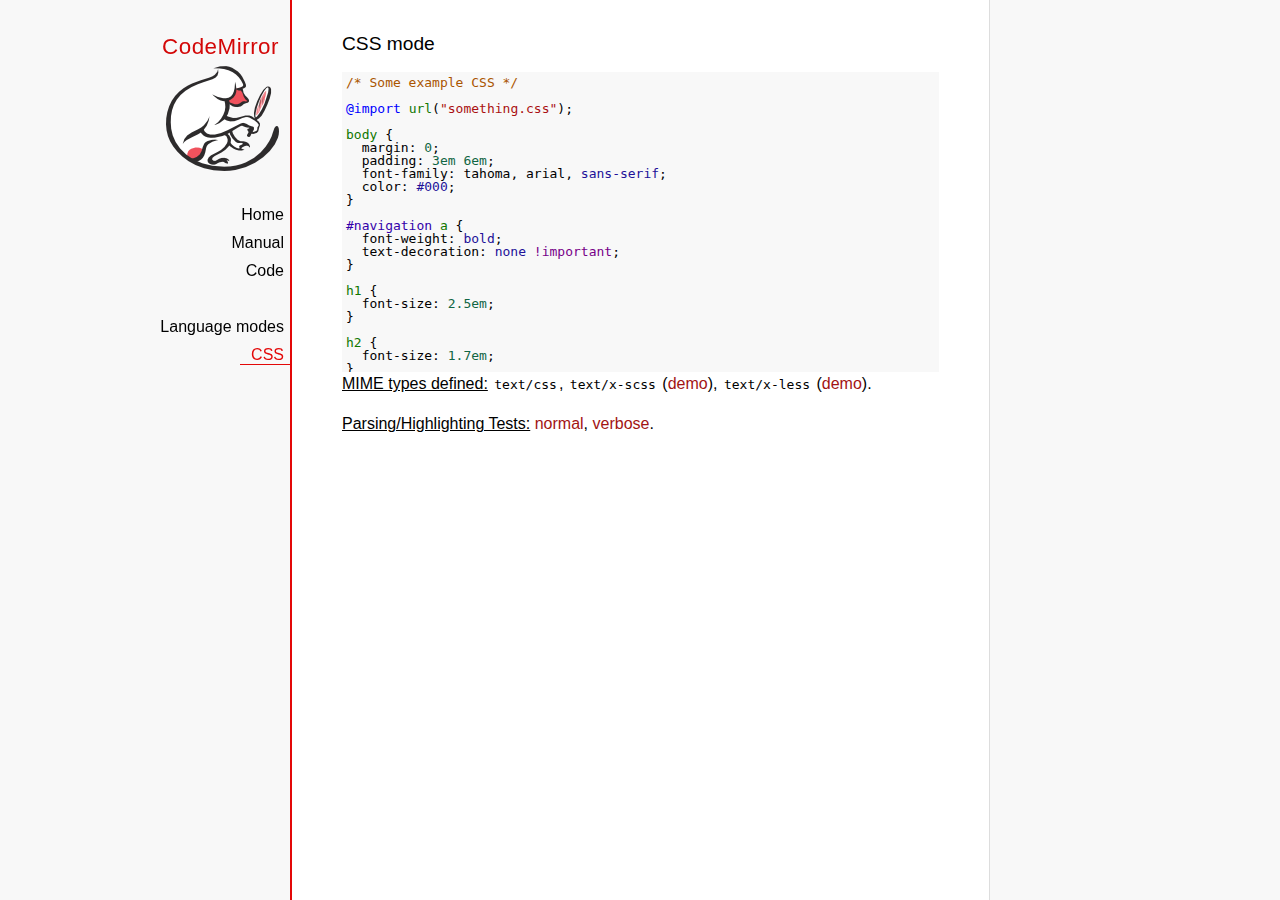
<file: codemirror/mode/css/index.html>
<!doctype html>

<title>CodeMirror: CSS mode</title>
<meta charset="utf-8"/>
<link rel=stylesheet href="../../doc/docs.css">

<link rel="stylesheet" href="../../lib/codemirror.css">
<link rel="stylesheet" href="../../addon/hint/show-hint.css">
<script src="../../lib/codemirror.js"></script>
<script src="css.js"></script>
<script src="../../addon/hint/show-hint.js"></script>
<script src="../../addon/hint/css-hint.js"></script>
<style>.CodeMirror {background: #f8f8f8;}</style>
<div id=nav>
  <a href="http://codemirror.net"><h1>CodeMirror</h1><img id=logo src="../../doc/logo.png"></a>

  <ul>
    <li><a href="../../index.html">Home</a>
    <li><a href="../../doc/manual.html">Manual</a>
    <li><a href="https://github.com/codemirror/codemirror">Code</a>
  </ul>
  <ul>
    <li><a href="../index.html">Language modes</a>
    <li><a class=active href="#">CSS</a>
  </ul>
</div>

<article>
<h2>CSS mode</h2>
<form><textarea id="code" name="code">
/* Some example CSS */

@import url("something.css");

body {
  margin: 0;
  padding: 3em 6em;
  font-family: tahoma, arial, sans-serif;
  color: #000;
}

#navigation a {
  font-weight: bold;
  text-decoration: none !important;
}

h1 {
  font-size: 2.5em;
}

h2 {
  font-size: 1.7em;
}

h1:before, h2:before {
  content: "::";
}

code {
  font-family: courier, monospace;
  font-size: 80%;
  color: #418A8A;
}
</textarea></form>
    <script>
      var editor = CodeMirror.fromTextArea(document.getElementById("code"), {
        extraKeys: {"Ctrl-Space": "autocomplete"},
      });
    </script>

    <p><strong>MIME types defined:</strong> <code>text/css</code>, <code>text/x-scss</code> (<a href="scss.html">demo</a>), <code>text/x-less</code> (<a href="less.html">demo</a>).</p>

    <p><strong>Parsing/Highlighting Tests:</strong> <a href="../../test/index.html#css_*">normal</a>,  <a href="../../test/index.html#verbose,css_*">verbose</a>.</p>

  </article>
</file>
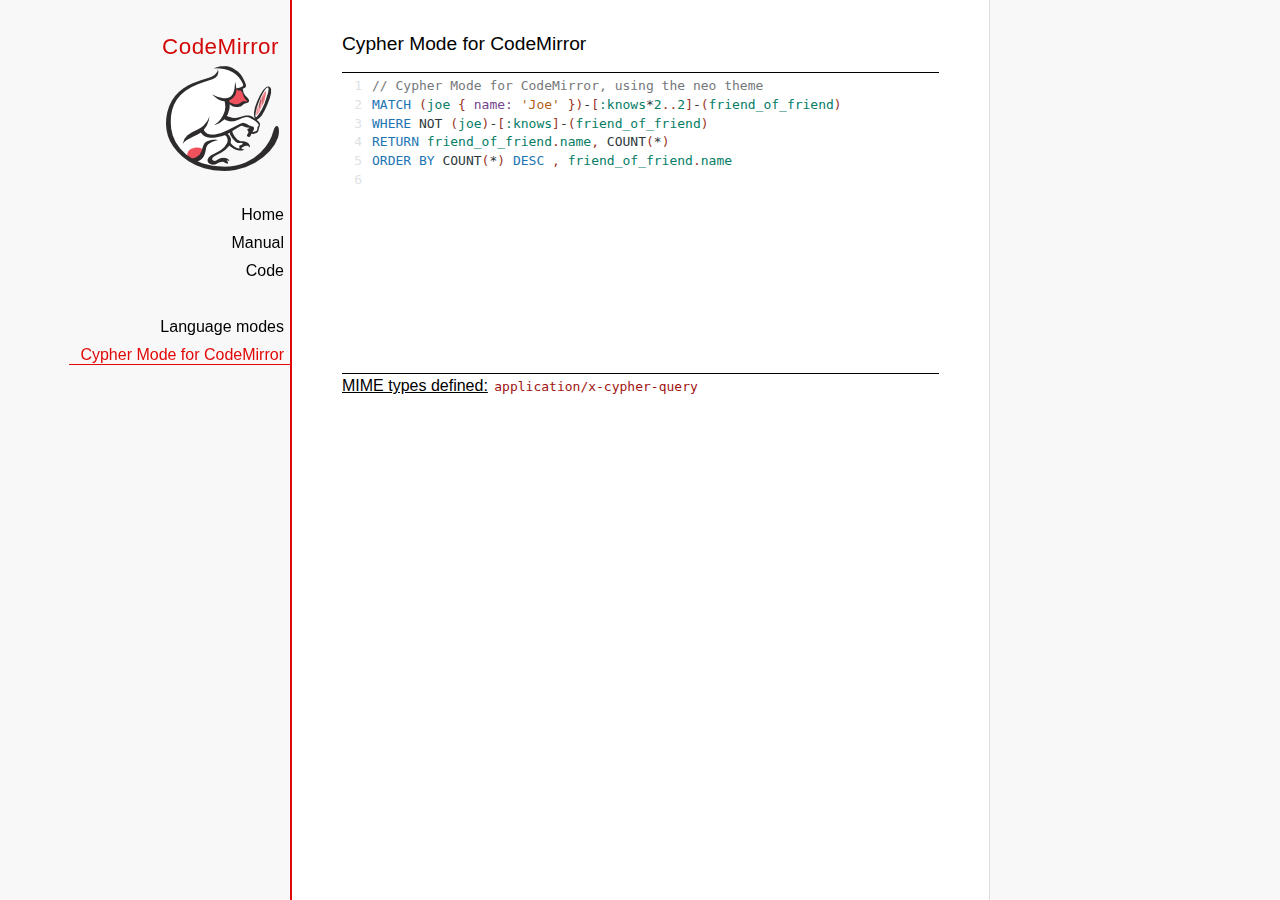
<file: codemirror/mode/cypher/index.html>
<!doctype html>

<title>CodeMirror: Cypher Mode for CodeMirror</title>
<meta charset="utf-8"/>
<link rel=stylesheet href="../../doc/docs.css">

<link rel="stylesheet" href="../../lib/codemirror.css" />
<link rel="stylesheet" href="../../theme/neo.css" />
<script src="../../lib/codemirror.js"></script>
<script src="cypher.js"></script>
<style>
.CodeMirror {
    border-top: 1px solid black;
    border-bottom: 1px solid black;
}
        </style>
<div id=nav>
  <a href="http://codemirror.net"><h1>CodeMirror</h1><img id=logo src="../../doc/logo.png"></a>

  <ul>
    <li><a href="../../index.html">Home</a>
    <li><a href="../../doc/manual.html">Manual</a>
    <li><a href="https://github.com/codemirror/codemirror">Code</a>
  </ul>
  <ul>
    <li><a href="../index.html">Language modes</a>
    <li><a class=active href="#">Cypher Mode for CodeMirror</a>
  </ul>
</div>

<article>
<h2>Cypher Mode for CodeMirror</h2>
<form>
            <textarea id="code" name="code">// Cypher Mode for CodeMirror, using the neo theme
MATCH (joe { name: 'Joe' })-[:knows*2..2]-(friend_of_friend)
WHERE NOT (joe)-[:knows]-(friend_of_friend)
RETURN friend_of_friend.name, COUNT(*)
ORDER BY COUNT(*) DESC , friend_of_friend.name
</textarea>
            </form>
            <p><strong>MIME types defined:</strong> 
            <code><a href="?mime=application/x-cypher-query">application/x-cypher-query</a></code>
        </p>
<script>
window.onload = function() {
  var mime = 'application/x-cypher-query';
  // get mime type
  if (window.location.href.indexOf('mime=') > -1) {
    mime = window.location.href.substr(window.location.href.indexOf('mime=') + 5);
  }
  window.editor = CodeMirror.fromTextArea(document.getElementById('code'), {
    mode: mime,
    indentWithTabs: true,
    smartIndent: true,
    lineNumbers: true,
    matchBrackets : true,
    autofocus: true,
    theme: 'neo'
  });
};
</script>

</article>
</file>
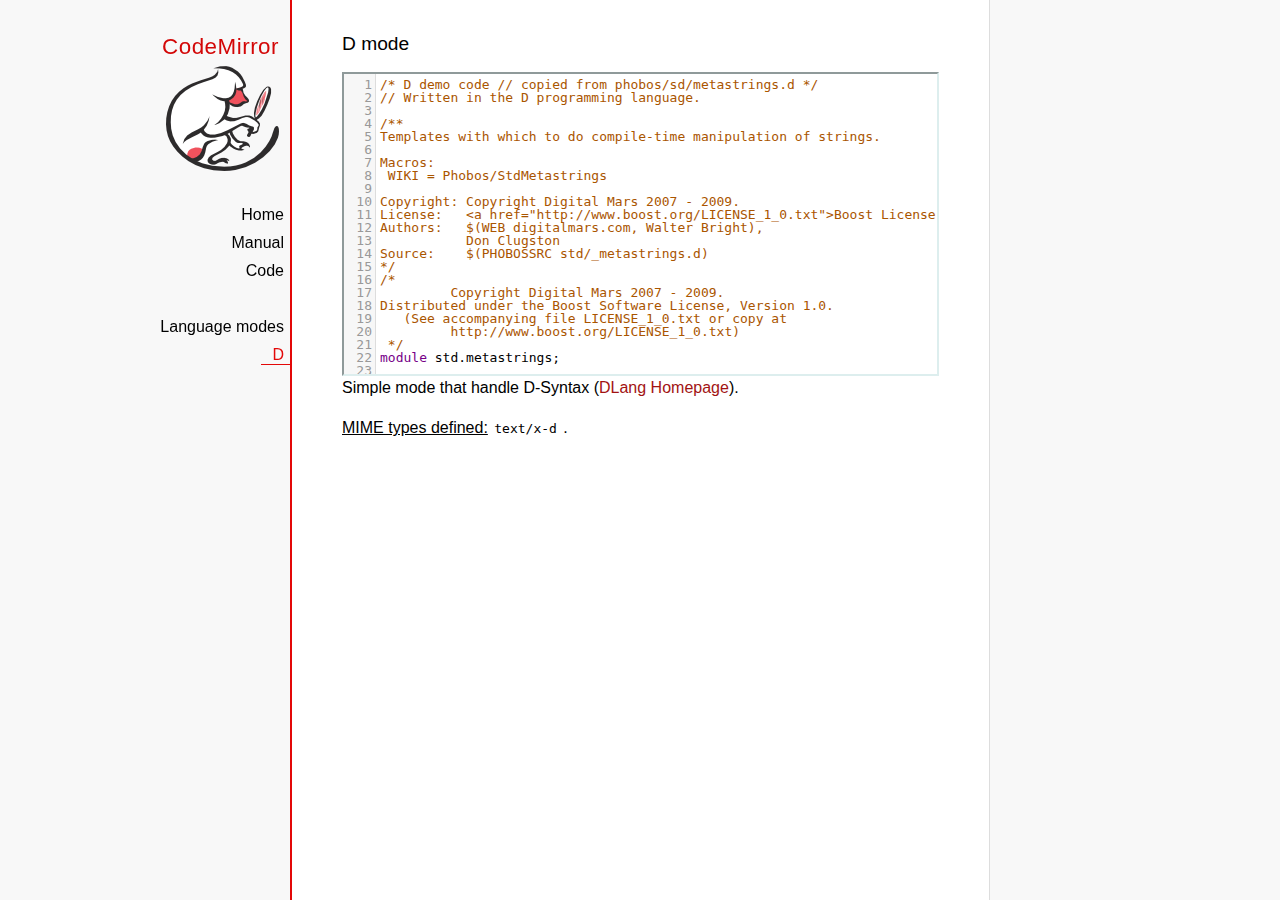
<file: codemirror/mode/d/index.html>
<!doctype html>

<title>CodeMirror: D mode</title>
<meta charset="utf-8"/>
<link rel=stylesheet href="../../doc/docs.css">

<link rel="stylesheet" href="../../lib/codemirror.css">
<script src="../../lib/codemirror.js"></script>
<script src="../../addon/edit/matchbrackets.js"></script>
<script src="d.js"></script>
<style>.CodeMirror {border: 2px inset #dee;}</style>
<div id=nav>
  <a href="http://codemirror.net"><h1>CodeMirror</h1><img id=logo src="../../doc/logo.png"></a>

  <ul>
    <li><a href="../../index.html">Home</a>
    <li><a href="../../doc/manual.html">Manual</a>
    <li><a href="https://github.com/codemirror/codemirror">Code</a>
  </ul>
  <ul>
    <li><a href="../index.html">Language modes</a>
    <li><a class=active href="#">D</a>
  </ul>
</div>

<article>
<h2>D mode</h2>
<form><textarea id="code" name="code">
/* D demo code // copied from phobos/sd/metastrings.d */
// Written in the D programming language.

/**
Templates with which to do compile-time manipulation of strings.

Macros:
 WIKI = Phobos/StdMetastrings

Copyright: Copyright Digital Mars 2007 - 2009.
License:   <a href="http://www.boost.org/LICENSE_1_0.txt">Boost License 1.0</a>.
Authors:   $(WEB digitalmars.com, Walter Bright),
           Don Clugston
Source:    $(PHOBOSSRC std/_metastrings.d)
*/
/*
         Copyright Digital Mars 2007 - 2009.
Distributed under the Boost Software License, Version 1.0.
   (See accompanying file LICENSE_1_0.txt or copy at
         http://www.boost.org/LICENSE_1_0.txt)
 */
module std.metastrings;

/**
Formats constants into a string at compile time.  Analogous to $(XREF
string,format).

Parameters:

A = tuple of constants, which can be strings, characters, or integral
    values.

Formats:
 *    The formats supported are %s for strings, and %%
 *    for the % character.
Example:
---
import std.metastrings;
import std.stdio;

void main()
{
  string s = Format!("Arg %s = %s", "foo", 27);
  writefln(s); // "Arg foo = 27"
}
 * ---
 */

template Format(A...)
{
    static if (A.length == 0)
        enum Format = "";
    else static if (is(typeof(A[0]) : const(char)[]))
        enum Format = FormatString!(A[0], A[1..$]);
    else
        enum Format = toStringNow!(A[0]) ~ Format!(A[1..$]);
}

template FormatString(const(char)[] F, A...)
{
    static if (F.length == 0)
        enum FormatString = Format!(A);
    else static if (F.length == 1)
        enum FormatString = F[0] ~ Format!(A);
    else static if (F[0..2] == "%s")
        enum FormatString
            = toStringNow!(A[0]) ~ FormatString!(F[2..$],A[1..$]);
    else static if (F[0..2] == "%%")
        enum FormatString = "%" ~ FormatString!(F[2..$],A);
    else
    {
        static assert(F[0] != '%', "unrecognized format %" ~ F[1]);
        enum FormatString = F[0] ~ FormatString!(F[1..$],A);
    }
}

unittest
{
    auto s = Format!("hel%slo", "world", -138, 'c', true);
    assert(s == "helworldlo-138ctrue", "[" ~ s ~ "]");
}

/**
 * Convert constant argument to a string.
 */

template toStringNow(ulong v)
{
    static if (v < 10)
        enum toStringNow = "" ~ cast(char)(v + '0');
    else
        enum toStringNow = toStringNow!(v / 10) ~ toStringNow!(v % 10);
}

unittest
{
    static assert(toStringNow!(1uL << 62) == "4611686018427387904");
}

/// ditto
template toStringNow(long v)
{
    static if (v < 0)
        enum toStringNow = "-" ~ toStringNow!(cast(ulong) -v);
    else
        enum toStringNow = toStringNow!(cast(ulong) v);
}

unittest
{
    static assert(toStringNow!(0x100000000) == "4294967296");
    static assert(toStringNow!(-138L) == "-138");
}

/// ditto
template toStringNow(uint U)
{
    enum toStringNow = toStringNow!(cast(ulong)U);
}

/// ditto
template toStringNow(int I)
{
    enum toStringNow = toStringNow!(cast(long)I);
}

/// ditto
template toStringNow(bool B)
{
    enum toStringNow = B ? "true" : "false";
}

/// ditto
template toStringNow(string S)
{
    enum toStringNow = S;
}

/// ditto
template toStringNow(char C)
{
    enum toStringNow = "" ~ C;
}


/********
 * Parse unsigned integer literal from the start of string s.
 * returns:
 *    .value = the integer literal as a string,
 *    .rest = the string following the integer literal
 * Otherwise:
 *    .value = null,
 *    .rest = s
 */

template parseUinteger(const(char)[] s)
{
    static if (s.length == 0)
    {
        enum value = "";
        enum rest = "";
    }
    else static if (s[0] >= '0' && s[0] <= '9')
    {
        enum value = s[0] ~ parseUinteger!(s[1..$]).value;
        enum rest = parseUinteger!(s[1..$]).rest;
    }
    else
    {
        enum value = "";
        enum rest = s;
    }
}

/********
Parse integer literal optionally preceded by $(D '-') from the start
of string $(D s).

Returns:
   .value = the integer literal as a string,
   .rest = the string following the integer literal

Otherwise:
   .value = null,
   .rest = s
*/

template parseInteger(const(char)[] s)
{
    static if (s.length == 0)
    {
        enum value = "";
        enum rest = "";
    }
    else static if (s[0] >= '0' && s[0] <= '9')
    {
        enum value = s[0] ~ parseUinteger!(s[1..$]).value;
        enum rest = parseUinteger!(s[1..$]).rest;
    }
    else static if (s.length >= 2 &&
            s[0] == '-' && s[1] >= '0' && s[1] <= '9')
    {
        enum value = s[0..2] ~ parseUinteger!(s[2..$]).value;
        enum rest = parseUinteger!(s[2..$]).rest;
    }
    else
    {
        enum value = "";
        enum rest = s;
    }
}

unittest
{
    assert(parseUinteger!("1234abc").value == "1234");
    assert(parseUinteger!("1234abc").rest == "abc");
    assert(parseInteger!("-1234abc").value == "-1234");
    assert(parseInteger!("-1234abc").rest == "abc");
}

/**
Deprecated aliases held for backward compatibility.
*/
deprecated alias toStringNow ToString;
/// Ditto
deprecated alias parseUinteger ParseUinteger;
/// Ditto
deprecated alias parseUinteger ParseInteger;

</textarea></form>

    <script>
      var editor = CodeMirror.fromTextArea(document.getElementById("code"), {
        lineNumbers: true,
        matchBrackets: true,
        indentUnit: 4,
        mode: "text/x-d"
      });
    </script>

    <p>Simple mode that handle D-Syntax (<a href="http://www.dlang.org">DLang Homepage</a>).</p>

    <p><strong>MIME types defined:</strong> <code>text/x-d</code>
    .</p>
  </article>
</file>
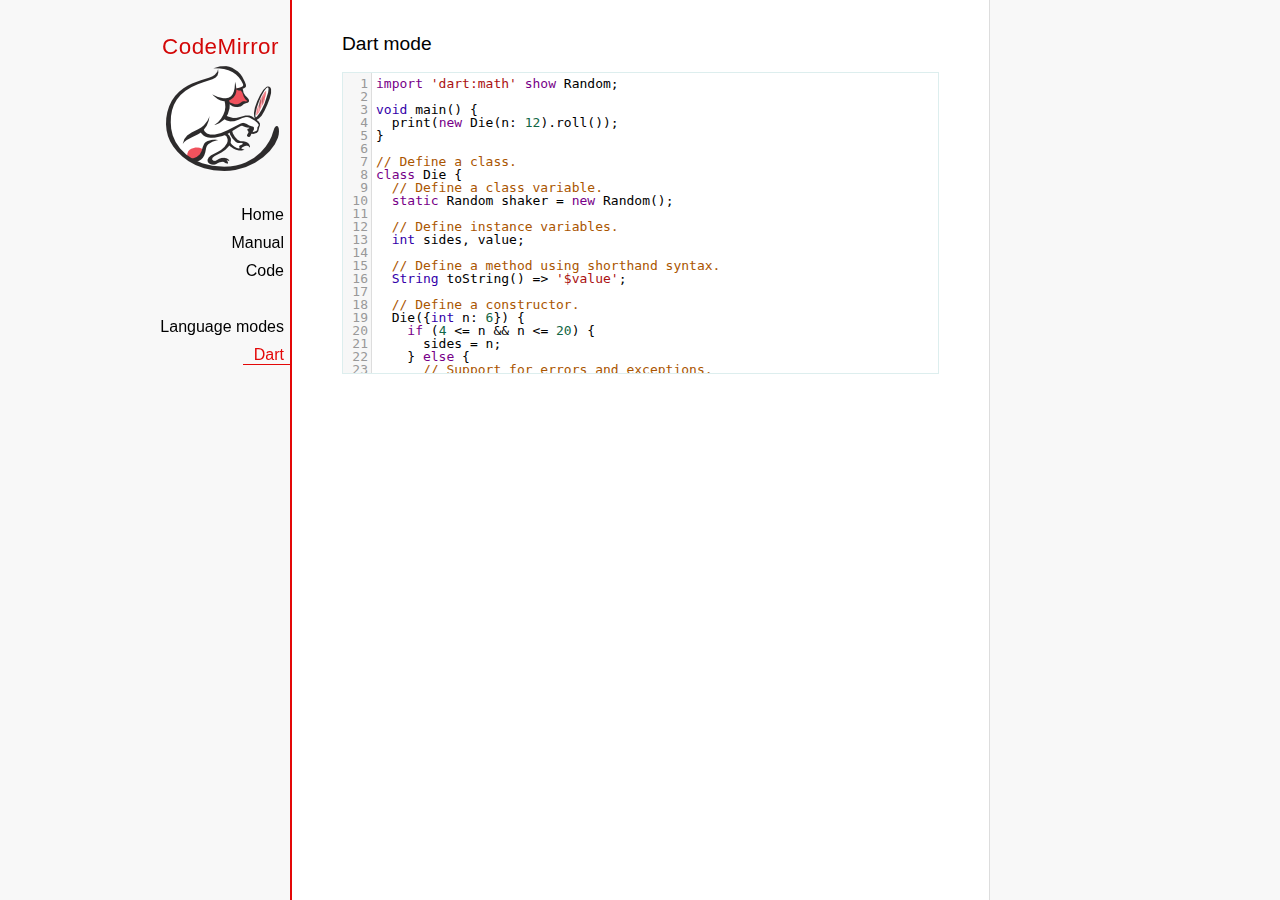
<file: codemirror/mode/dart/index.html>
<!doctype html>

<title>CodeMirror: Dart mode</title>
<meta charset="utf-8"/>
<link rel=stylesheet href="../../doc/docs.css">
<link rel="stylesheet" href="../../lib/codemirror.css">
<script src="../../lib/codemirror.js"></script>
<script src="../clike/clike.js"></script>
<script src="dart.js"></script>
<style>.CodeMirror {border: 1px solid #dee;}</style>
<div id=nav>
  <a href="http://codemirror.net"><h1>CodeMirror</h1><img id=logo src="../../doc/logo.png"></a>

  <ul>
    <li><a href="../../index.html">Home</a>
    <li><a href="../../doc/manual.html">Manual</a>
    <li><a href="https://github.com/codemirror/codemirror">Code</a>
  </ul>
  <ul>
    <li><a href="../index.html">Language modes</a>
    <li><a class=active href="#">Dart</a>
  </ul>
</div>

<article>
<h2>Dart mode</h2>
<form>
<textarea id="code" name="code">
import 'dart:math' show Random;

void main() {
  print(new Die(n: 12).roll());
}

// Define a class.
class Die {
  // Define a class variable.
  static Random shaker = new Random();

  // Define instance variables.
  int sides, value;

  // Define a method using shorthand syntax.
  String toString() => '$value';

  // Define a constructor.
  Die({int n: 6}) {
    if (4 <= n && n <= 20) {
      sides = n;
    } else {
      // Support for errors and exceptions.
      throw new ArgumentError(/* */);
    }
  }

  // Define an instance method.
  int roll() {
    return value = shaker.nextInt(sides) + 1;
  }
}
</textarea>
</form>

<script>
  var editor = CodeMirror.fromTextArea(document.getElementById("code"), {
    lineNumbers: true,
    mode: "application/dart"
  });
</script>

</article>
</file>
<file: codemirror/lib/codemirror.css>
/* BASICS */

.CodeMirror {
  /* Set height, width, borders, and global font properties here */
  font-family: monospace;
  height: 300px;
}

/* PADDING */

.CodeMirror-lines {
  padding: 4px 0; /* Vertical padding around content */
}
.CodeMirror pre {
  padding: 0 4px; /* Horizontal padding of content */
}

.CodeMirror-scrollbar-filler, .CodeMirror-gutter-filler {
  background-color: white; /* The little square between H and V scrollbars */
}

/* GUTTER */

.CodeMirror-gutters {
  border-right: 1px solid #ddd;
  background-color: #f7f7f7;
  white-space: nowrap;
}
.CodeMirror-linenumbers {}
.CodeMirror-linenumber {
  padding: 0 3px 0 5px;
  min-width: 20px;
  text-align: right;
  color: #999;
  -moz-box-sizing: content-box;
  box-sizing: content-box;
}

.CodeMirror-guttermarker { color: black; }
.CodeMirror-guttermarker-subtle { color: #999; }

/* CURSOR */

.CodeMirror div.CodeMirror-cursor {
  border-left: 1px solid black;
}
/* Shown when moving in bi-directional text */
.CodeMirror div.CodeMirror-secondarycursor {
  border-left: 1px solid silver;
}
.CodeMirror.cm-fat-cursor div.CodeMirror-cursor {
  width: auto;
  border: 0;
  background: #7e7;
}
.CodeMirror.cm-fat-cursor div.CodeMirror-cursors {
  z-index: 1;
}

.cm-animate-fat-cursor {
  width: auto;
  border: 0;
  -webkit-animation: blink 1.06s steps(1) infinite;
  -moz-animation: blink 1.06s steps(1) infinite;
  animation: blink 1.06s steps(1) infinite;
}
@-moz-keyframes blink {
  0% { background: #7e7; }
  50% { background: none; }
  100% { background: #7e7; }
}
@-webkit-keyframes blink {
  0% { background: #7e7; }
  50% { background: none; }
  100% { background: #7e7; }
}
@keyframes blink {
  0% { background: #7e7; }
  50% { background: none; }
  100% { background: #7e7; }
}

/* Can style cursor different in overwrite (non-insert) mode */
div.CodeMirror-overwrite div.CodeMirror-cursor {}

.cm-tab { display: inline-block; text-decoration: inherit; }

.CodeMirror-ruler {
  border-left: 1px solid #ccc;
  position: absolute;
}

/* DEFAULT THEME */

.cm-s-default .cm-keyword {color: #708;}
.cm-s-default .cm-atom {color: #219;}
.cm-s-default .cm-number {color: #164;}
.cm-s-default .cm-def {color: #00f;}
.cm-s-default .cm-variable,
.cm-s-default .cm-punctuation,
.cm-s-default .cm-property,
.cm-s-default .cm-operator {}
.cm-s-default .cm-variable-2 {color: #05a;}
.cm-s-default .cm-variable-3 {color: #085;}
.cm-s-default .cm-comment {color: #a50;}
.cm-s-default .cm-string {color: #a11;}
.cm-s-default .cm-string-2 {color: #f50;}
.cm-s-default .cm-meta {color: #555;}
.cm-s-default .cm-qualifier {color: #555;}
.cm-s-default .cm-builtin {color: #30a;}
.cm-s-default .cm-bracket {color: #997;}
.cm-s-default .cm-tag {color: #170;}
.cm-s-default .cm-attribute {color: #00c;}
.cm-s-default .cm-header {color: blue;}
.cm-s-default .cm-quote {color: #090;}
.cm-s-default .cm-hr {color: #999;}
.cm-s-default .cm-link {color: #00c;}

.cm-negative {color: #d44;}
.cm-positive {color: #292;}
.cm-header, .cm-strong {font-weight: bold;}
.cm-em {font-style: italic;}
.cm-link {text-decoration: underline;}
.cm-strikethrough {text-decoration: line-through;}

.cm-s-default .cm-error {color: #f00;}
.cm-invalidchar {color: #f00;}

/* Default styles for common addons */

div.CodeMirror span.CodeMirror-matchingbracket {color: #0f0;}
div.CodeMirror span.CodeMirror-nonmatchingbracket {color: #f22;}
.CodeMirror-matchingtag { background: rgba(255, 150, 0, .3); }
.CodeMirror-activeline-background {background: #e8f2ff;}

/* STOP */

/* The rest of this file contains styles related to the mechanics of
   the editor. You probably shouldn't touch them. */

.CodeMirror {
  line-height: 1;
  position: relative;
  overflow: hidden;
  background: white;
  color: black;
}

.CodeMirror-scroll {
  overflow: scroll !important; /* Things will break if this is overridden */
  /* 30px is the magic margin used to hide the element's real scrollbars */
  /* See overflow: hidden in .CodeMirror */
  margin-bottom: -30px; margin-right: -30px;
  padding-bottom: 30px;
  height: 100%;
  outline: none; /* Prevent dragging from highlighting the element */
  position: relative;
  -moz-box-sizing: content-box;
  box-sizing: content-box;
}
.CodeMirror-sizer {
  position: relative;
  border-right: 30px solid transparent;
  -moz-box-sizing: content-box;
  box-sizing: content-box;
}

/* The fake, visible scrollbars. Used to force redraw during scrolling
   before actuall scrolling happens, thus preventing shaking and
   flickering artifacts. */
.CodeMirror-vscrollbar, .CodeMirror-hscrollbar, .CodeMirror-scrollbar-filler, .CodeMirror-gutter-filler {
  position: absolute;
  z-index: 6;
  display: none;
}
.CodeMirror-vscrollbar {
  right: 0; top: 0;
  overflow-x: hidden;
  overflow-y: scroll;
}
.CodeMirror-hscrollbar {
  bottom: 0; left: 0;
  overflow-y: hidden;
  overflow-x: scroll;
}
.CodeMirror-scrollbar-filler {
  right: 0; bottom: 0;
}
.CodeMirror-gutter-filler {
  left: 0; bottom: 0;
}

.CodeMirror-gutters {
  position: absolute; left: 0; top: 0;
  z-index: 3;
}
.CodeMirror-gutter {
  white-space: normal;
  height: 100%;
  -moz-box-sizing: content-box;
  box-sizing: content-box;
  display: inline-block;
  margin-bottom: -30px;
  /* Hack to make IE7 behave */
  *zoom:1;
  *display:inline;
}
.CodeMirror-gutter-wrapper {
  position: absolute;
  z-index: 4;
  height: 100%;
}
.CodeMirror-gutter-elt {
  position: absolute;
  cursor: default;
  z-index: 4;
}

.CodeMirror-lines {
  cursor: text;
  min-height: 1px; /* prevents collapsing before first draw */
}
.CodeMirror pre {
  /* Reset some styles that the rest of the page might have set */
  -moz-border-radius: 0; -webkit-border-radius: 0; border-radius: 0;
  border-width: 0;
  background: transparent;
  font-family: inherit;
  font-size: inherit;
  margin: 0;
  white-space: pre;
  word-wrap: normal;
  line-height: inherit;
  color: inherit;
  z-index: 2;
  position: relative;
  overflow: visible;
}
.CodeMirror-wrap pre {
  word-wrap: break-word;
  white-space: pre-wrap;
  word-break: normal;
}

.CodeMirror-linebackground {
  position: absolute;
  left: 0; right: 0; top: 0; bottom: 0;
  z-index: 0;
}

.CodeMirror-linewidget {
  position: relative;
  z-index: 2;
  overflow: auto;
}

.CodeMirror-widget {}

.CodeMirror-measure {
  position: absolute;
  width: 100%;
  height: 0;
  overflow: hidden;
  visibility: hidden;
}
.CodeMirror-measure pre { position: static; }

.CodeMirror div.CodeMirror-cursor {
  position: absolute;
  border-right: none;
  width: 0;
}

div.CodeMirror-cursors {
  visibility: hidden;
  position: relative;
  z-index: 3;
}
.CodeMirror-focused div.CodeMirror-cursors {
  visibility: visible;
}

.CodeMirror-selected { background: #d9d9d9; }
.CodeMirror-focused .CodeMirror-selected { background: #d7d4f0; }
.CodeMirror-crosshair { cursor: crosshair; }

.cm-searching {
  background: #ffa;
  background: rgba(255, 255, 0, .4);
}

/* IE7 hack to prevent it from returning funny offsetTops on the spans */
.CodeMirror span { *vertical-align: text-bottom; }

/* Used to force a border model for a node */
.cm-force-border { padding-right: .1px; }

@media print {
  /* Hide the cursor when printing */
  .CodeMirror div.CodeMirror-cursors {
    visibility: hidden;
  }
}

/* See issue #2901 */
.cm-tab-wrap-hack:after { content: ''; }

/* Help users use markselection to safely style text background */
span.CodeMirror-selectedtext { background: none; }
</file>
<file: codemirror/doc/docs.css>
@font-face {
  font-family: 'Source Sans Pro';
  font-style: normal;
  font-weight: 400;
  src: local('Source Sans Pro'), local('SourceSansPro-Regular'), url(//themes.googleusercontent.com/static/fonts/sourcesanspro/v5/ODelI1aHBYDBqgeIAH2zlBM0YzuT7MdOe03otPbuUS0.woff) format('woff');
}

body, html { margin: 0; padding: 0; height: 100%; }
section, article { display: block; padding: 0; }

body {
  background: #f8f8f8;
  font-family: 'Source Sans Pro', Helvetica, Arial, sans-serif;
  line-height: 1.5;
}

p { margin-top: 0; }

h2, h3, h1 {
  font-weight: normal;
  margin-bottom: .7em;
}
h1 { font-size: 140%; }
h2 { font-size: 120%; }
h3 { font-size: 110%; }
article > h2:first-child, section:first-child > h2 { margin-top: 0; }

#nav h1 {
  margin-right: 12px;
  margin-top: 0;
  margin-bottom: 2px;
  color: #d30707;
  letter-spacing: .5px;
}

a, a:visited, a:link, .quasilink {
  color: #A21313;
  text-decoration: none;
}

em {
  padding-right: 2px;
}

.quasilink {
  cursor: pointer;
}

article {
  max-width: 700px;
  margin: 0 0 0 160px;
  border-left: 2px solid #E30808;
  border-right: 1px solid #ddd;
  padding: 30px 50px 100px 50px;
  background: white;
  z-index: 2;
  position: relative;
  min-height: 100%;
  box-sizing: border-box;
  -moz-box-sizing: border-box;
}

#nav {
  position: fixed;
  padding-top: 30px;
  max-height: 100%;
  box-sizing: -moz-border-box;
  box-sizing: border-box;
  overflow-y: auto;
  left: 0; right: none;
  width: 160px;
  text-align: right;
  z-index: 1;
}

@media screen and (min-width: 1000px) {
  article {
    margin: 0 auto;
  }
  #nav {
    right: 50%;
    width: auto;
    border-right: 349px solid transparent;
  }
}

#nav ul {
  display: block;
  margin: 0; padding: 0;
  margin-bottom: 32px;
}

#nav li {
  display: block;
  margin-bottom: 4px;
}

#nav li ul {
  font-size: 80%;
  margin-bottom: 0;
  display: none;
}

#nav li.active ul {
  display: block;
}

#nav li li a {
  padding-right: 20px;
  display: inline-block;
}

#nav ul a {
  color: black;
  padding: 0 7px 1px 11px;
}

#nav ul a.active, #nav ul a:hover {
  border-bottom: 1px solid #E30808;
  margin-bottom: -1px;
  color: #E30808;
}

#logo {
  border: 0;
  margin-right: 12px;
  margin-bottom: 25px;
}

section {
  border-top: 1px solid #E30808;
  margin: 1.5em 0;
}

section.first {
  border: none;
  margin-top: 0;
}

#demo {
  position: relative;
}

#demolist {
  position: absolute;
  right: 5px;
  top: 5px;
  z-index: 25;
}

.bankinfo {
  text-align: left;
  display: none;
  padding: 0 .5em;
  position: absolute;
  border: 2px solid #aaa;
  border-radius: 5px;
  background: #eee;
  top: 10px;
  left: 30px;
}

.bankinfo_close {
  position: absolute;
  top: 0; right: 6px;
  font-weight: bold;
  cursor: pointer;
}

.bigbutton {
  cursor: pointer;
  text-align: center;
  padding: 0 1em;
  display: inline-block;
  color: white;
  position: relative;
  line-height: 1.9;
  color: white !important;
  background: #A21313;
}

.bigbutton.right {
  border-bottom-left-radius: 100px;
  border-top-left-radius: 100px;
}

.bigbutton.left {
  border-bottom-right-radius: 100px;
  border-top-right-radius: 100px;
}

.bigbutton:hover {
  background: #E30808;
}

th {
  text-decoration: underline;
  font-weight: normal;
  text-align: left;
}

#features ul {
  list-style: none;
  margin: 0 0 1em;
  padding: 0 0 0 1.2em;
}

#features li:before {
  content: "-";
  width: 1em;
  display: inline-block;
  padding: 0;
  margin: 0;
  margin-left: -1em;
}

.rel {
  margin-bottom: 0;
}
.rel-note {
  margin-top: 0;
  color: #555;
}

pre {
  padding-left: 15px;
  border-left: 2px solid #ddd;
}

code {
  padding: 0 2px;
}

strong {
  text-decoration: underline;
  font-weight: normal;
}

.field {
  border: 1px solid #A21313;
}
</file>
<file: codemirror/test/mode_test.css>
.mt-output .mt-token {
  border: 1px solid #ddd;
  white-space: pre;
  font-family: "Consolas", monospace;
  text-align: center;
}

.mt-output .mt-style {
  font-size: x-small;
}

.mt-output .mt-state {
  font-size: x-small;
  vertical-align: top;
}

.mt-output .mt-state-row {
  display: none;
}

.mt-state-unhide .mt-output .mt-state-row {
  display: table-row;
}
</file>
<file: codemirror/addon/hint/show-hint.css>
.CodeMirror-hints {
  position: absolute;
  z-index: 10;
  overflow: hidden;
  list-style: none;

  margin: 0;
  padding: 2px;

  -webkit-box-shadow: 2px 3px 5px rgba(0,0,0,.2);
  -moz-box-shadow: 2px 3px 5px rgba(0,0,0,.2);
  box-shadow: 2px 3px 5px rgba(0,0,0,.2);
  border-radius: 3px;
  border: 1px solid silver;

  background: white;
  font-size: 90%;
  font-family: monospace;

  max-height: 20em;
  overflow-y: auto;
}

.CodeMirror-hint {
  margin: 0;
  padding: 0 4px;
  border-radius: 2px;
  max-width: 19em;
  overflow: hidden;
  white-space: pre;
  color: black;
  cursor: pointer;
}

li.CodeMirror-hint-active {
  background: #08f;
  color: white;
}
</file>
<file: codemirror/theme/neat.css>
.cm-s-neat span.cm-comment { color: #a86; }
.cm-s-neat span.cm-keyword { line-height: 1em; font-weight: bold; color: blue; }
.cm-s-neat span.cm-string { color: #a22; }
.cm-s-neat span.cm-builtin { line-height: 1em; font-weight: bold; color: #077; }
.cm-s-neat span.cm-special { line-height: 1em; font-weight: bold; color: #0aa; }
.cm-s-neat span.cm-variable { color: black; }
.cm-s-neat span.cm-number, .cm-s-neat span.cm-atom { color: #3a3; }
.cm-s-neat span.cm-meta {color: #555;}
.cm-s-neat span.cm-link { color: #3a3; }

.cm-s-neat .CodeMirror-activeline-background {background: #e8f2ff !important;}
.cm-s-neat .CodeMirror-matchingbracket {outline:1px solid grey; color:black !important;}
</file>
<file: codemirror/theme/elegant.css>
.cm-s-elegant span.cm-number, .cm-s-elegant span.cm-string, .cm-s-elegant span.cm-atom {color: #762;}
.cm-s-elegant span.cm-comment {color: #262; font-style: italic; line-height: 1em;}
.cm-s-elegant span.cm-meta {color: #555; font-style: italic; line-height: 1em;}
.cm-s-elegant span.cm-variable {color: black;}
.cm-s-elegant span.cm-variable-2 {color: #b11;}
.cm-s-elegant span.cm-qualifier {color: #555;}
.cm-s-elegant span.cm-keyword {color: #730;}
.cm-s-elegant span.cm-builtin {color: #30a;}
.cm-s-elegant span.cm-link {color: #762;}
.cm-s-elegant span.cm-error {background-color: #fdd;}

.cm-s-elegant .CodeMirror-activeline-background {background: #e8f2ff !important;}
.cm-s-elegant .CodeMirror-matchingbracket {outline:1px solid grey; color:black !important;}
</file>
<file: codemirror/theme/erlang-dark.css>
.cm-s-erlang-dark.CodeMirror { background: #002240; color: white; }
.cm-s-erlang-dark div.CodeMirror-selected { background: #b36539 !important; }
.cm-s-erlang-dark .CodeMirror-gutters { background: #002240; border-right: 1px solid #aaa; }
.cm-s-erlang-dark .CodeMirror-guttermarker { color: white; }
.cm-s-erlang-dark .CodeMirror-guttermarker-subtle { color: #d0d0d0; }
.cm-s-erlang-dark .CodeMirror-linenumber { color: #d0d0d0; }
.cm-s-erlang-dark .CodeMirror-cursor { border-left: 1px solid white !important; }

.cm-s-erlang-dark span.cm-atom       { color: #f133f1; }
.cm-s-erlang-dark span.cm-attribute  { color: #ff80e1; }
.cm-s-erlang-dark span.cm-bracket    { color: #ff9d00; }
.cm-s-erlang-dark span.cm-builtin    { color: #eaa; }
.cm-s-erlang-dark span.cm-comment    { color: #77f; }
.cm-s-erlang-dark span.cm-def        { color: #e7a; }
.cm-s-erlang-dark span.cm-keyword    { color: #ffee80; }
.cm-s-erlang-dark span.cm-meta       { color: #50fefe; }
.cm-s-erlang-dark span.cm-number     { color: #ffd0d0; }
.cm-s-erlang-dark span.cm-operator   { color: #d55; }
.cm-s-erlang-dark span.cm-property   { color: #ccc; }
.cm-s-erlang-dark span.cm-qualifier  { color: #ccc; }
.cm-s-erlang-dark span.cm-quote      { color: #ccc; }
.cm-s-erlang-dark span.cm-special    { color: #ffbbbb; }
.cm-s-erlang-dark span.cm-string     { color: #3ad900; }
.cm-s-erlang-dark span.cm-string-2   { color: #ccc; }
.cm-s-erlang-dark span.cm-tag        { color: #9effff; }
.cm-s-erlang-dark span.cm-variable   { color: #50fe50; }
.cm-s-erlang-dark span.cm-variable-2 { color: #e0e; }
.cm-s-erlang-dark span.cm-variable-3 { color: #ccc; }
.cm-s-erlang-dark span.cm-error      { color: #9d1e15; }

.cm-s-erlang-dark .CodeMirror-activeline-background {background: #013461 !important;}
.cm-s-erlang-dark .CodeMirror-matchingbracket {outline:1px solid grey; color:white !important;}
</file>
<file: codemirror/theme/night.css>
/* Loosely based on the Midnight Textmate theme */

.cm-s-night.CodeMirror { background: #0a001f; color: #f8f8f8; }
.cm-s-night div.CodeMirror-selected { background: #447 !important; }
.cm-s-night .CodeMirror-gutters { background: #0a001f; border-right: 1px solid #aaa; }
.cm-s-night .CodeMirror-guttermarker { color: white; }
.cm-s-night .CodeMirror-guttermarker-subtle { color: #bbb; }
.cm-s-night .CodeMirror-linenumber { color: #f8f8f8; }
.cm-s-night .CodeMirror-cursor { border-left: 1px solid white !important; }

.cm-s-night span.cm-comment { color: #6900a1; }
.cm-s-night span.cm-atom { color: #845dc4; }
.cm-s-night span.cm-number, .cm-s-night span.cm-attribute { color: #ffd500; }
.cm-s-night span.cm-keyword { color: #599eff; }
.cm-s-night span.cm-string { color: #37f14a; }
.cm-s-night span.cm-meta { color: #7678e2; }
.cm-s-night span.cm-variable-2, .cm-s-night span.cm-tag { color: #99b2ff; }
.cm-s-night span.cm-variable-3, .cm-s-night span.cm-def { color: white; }
.cm-s-night span.cm-bracket { color: #8da6ce; }
.cm-s-night span.cm-comment { color: #6900a1; }
.cm-s-night span.cm-builtin, .cm-s-night span.cm-special { color: #ff9e59; }
.cm-s-night span.cm-link { color: #845dc4; }
.cm-s-night span.cm-error { color: #9d1e15; }

.cm-s-night .CodeMirror-activeline-background {background: #1C005A !important;}
.cm-s-night .CodeMirror-matchingbracket {outline:1px solid grey; color:white !important;}
</file>
<file: codemirror/theme/monokai.css>
/* Based on Sublime Text's Monokai theme */

.cm-s-monokai.CodeMirror {background: #272822; color: #f8f8f2;}
.cm-s-monokai div.CodeMirror-selected {background: #49483E !important;}
.cm-s-monokai .CodeMirror-gutters {background: #272822; border-right: 0px;}
.cm-s-monokai .CodeMirror-guttermarker { color: white; }
.cm-s-monokai .CodeMirror-guttermarker-subtle { color: #d0d0d0; }
.cm-s-monokai .CodeMirror-linenumber {color: #d0d0d0;}
.cm-s-monokai .CodeMirror-cursor {border-left: 1px solid #f8f8f0 !important;}

.cm-s-monokai span.cm-comment {color: #75715e;}
.cm-s-monokai span.cm-atom {color: #ae81ff;}
.cm-s-monokai span.cm-number {color: #ae81ff;}

.cm-s-monokai span.cm-property, .cm-s-monokai span.cm-attribute {color: #a6e22e;}
.cm-s-monokai span.cm-keyword {color: #f92672;}
.cm-s-monokai span.cm-string {color: #e6db74;}

.cm-s-monokai span.cm-variable {color: #a6e22e;}
.cm-s-monokai span.cm-variable-2 {color: #9effff;}
.cm-s-monokai span.cm-def {color: #fd971f;}
.cm-s-monokai span.cm-bracket {color: #f8f8f2;}
.cm-s-monokai span.cm-tag {color: #f92672;}
.cm-s-monokai span.cm-link {color: #ae81ff;}
.cm-s-monokai span.cm-error {background: #f92672; color: #f8f8f0;}

.cm-s-monokai .CodeMirror-activeline-background {background: #373831 !important;}
.cm-s-monokai .CodeMirror-matchingbracket {
  text-decoration: underline;
  color: white !important;
}
</file>
<file: codemirror/theme/cobalt.css>
.cm-s-cobalt.CodeMirror { background: #002240; color: white; }
.cm-s-cobalt div.CodeMirror-selected { background: #b36539 !important; }
.cm-s-cobalt .CodeMirror-gutters { background: #002240; border-right: 1px solid #aaa; }
.cm-s-cobalt .CodeMirror-guttermarker { color: #ffee80; }
.cm-s-cobalt .CodeMirror-guttermarker-subtle { color: #d0d0d0; }
.cm-s-cobalt .CodeMirror-linenumber { color: #d0d0d0; }
.cm-s-cobalt .CodeMirror-cursor { border-left: 1px solid white !important; }

.cm-s-cobalt span.cm-comment { color: #08f; }
.cm-s-cobalt span.cm-atom { color: #845dc4; }
.cm-s-cobalt span.cm-number, .cm-s-cobalt span.cm-attribute { color: #ff80e1; }
.cm-s-cobalt span.cm-keyword { color: #ffee80; }
.cm-s-cobalt span.cm-string { color: #3ad900; }
.cm-s-cobalt span.cm-meta { color: #ff9d00; }
.cm-s-cobalt span.cm-variable-2, .cm-s-cobalt span.cm-tag { color: #9effff; }
.cm-s-cobalt span.cm-variable-3, .cm-s-cobalt span.cm-def { color: white; }
.cm-s-cobalt span.cm-bracket { color: #d8d8d8; }
.cm-s-cobalt span.cm-builtin, .cm-s-cobalt span.cm-special { color: #ff9e59; }
.cm-s-cobalt span.cm-link { color: #845dc4; }
.cm-s-cobalt span.cm-error { color: #9d1e15; }

.cm-s-cobalt .CodeMirror-activeline-background {background: #002D57 !important;}
.cm-s-cobalt .CodeMirror-matchingbracket {outline:1px solid grey;color:white !important}
</file>
<file: codemirror/theme/eclipse.css>
.cm-s-eclipse span.cm-meta {color: #FF1717;}
.cm-s-eclipse span.cm-keyword { line-height: 1em; font-weight: bold; color: #7F0055; }
.cm-s-eclipse span.cm-atom {color: #219;}
.cm-s-eclipse span.cm-number {color: #164;}
.cm-s-eclipse span.cm-def {color: #00f;}
.cm-s-eclipse span.cm-variable {color: black;}
.cm-s-eclipse span.cm-variable-2 {color: #0000C0;}
.cm-s-eclipse span.cm-variable-3 {color: #0000C0;}
.cm-s-eclipse span.cm-property {color: black;}
.cm-s-eclipse span.cm-operator {color: black;}
.cm-s-eclipse span.cm-comment {color: #3F7F5F;}
.cm-s-eclipse span.cm-string {color: #2A00FF;}
.cm-s-eclipse span.cm-string-2 {color: #f50;}
.cm-s-eclipse span.cm-qualifier {color: #555;}
.cm-s-eclipse span.cm-builtin {color: #30a;}
.cm-s-eclipse span.cm-bracket {color: #cc7;}
.cm-s-eclipse span.cm-tag {color: #170;}
.cm-s-eclipse span.cm-attribute {color: #00c;}
.cm-s-eclipse span.cm-link {color: #219;}
.cm-s-eclipse span.cm-error {color: #f00;}

.cm-s-eclipse .CodeMirror-activeline-background {background: #e8f2ff !important;}
.cm-s-eclipse .CodeMirror-matchingbracket {outline:1px solid grey; color:black !important;}
</file>
<file: codemirror/theme/rubyblue.css>
.cm-s-rubyblue.CodeMirror { background: #112435; color: white; }
.cm-s-rubyblue div.CodeMirror-selected { background: #38566F !important; }
.cm-s-rubyblue .CodeMirror-gutters { background: #1F4661; border-right: 7px solid #3E7087; }
.cm-s-rubyblue .CodeMirror-guttermarker { color: white; }
.cm-s-rubyblue .CodeMirror-guttermarker-subtle { color: #3E7087; }
.cm-s-rubyblue .CodeMirror-linenumber { color: white; }
.cm-s-rubyblue .CodeMirror-cursor { border-left: 1px solid white !important; }

.cm-s-rubyblue span.cm-comment { color: #999; font-style:italic; line-height: 1em; }
.cm-s-rubyblue span.cm-atom { color: #F4C20B; }
.cm-s-rubyblue span.cm-number, .cm-s-rubyblue span.cm-attribute { color: #82C6E0; }
.cm-s-rubyblue span.cm-keyword { color: #F0F; }
.cm-s-rubyblue span.cm-string { color: #F08047; }
.cm-s-rubyblue span.cm-meta { color: #F0F; }
.cm-s-rubyblue span.cm-variable-2, .cm-s-rubyblue span.cm-tag { color: #7BD827; }
.cm-s-rubyblue span.cm-variable-3, .cm-s-rubyblue span.cm-def { color: white; }
.cm-s-rubyblue span.cm-bracket { color: #F0F; }
.cm-s-rubyblue span.cm-link { color: #F4C20B; }
.cm-s-rubyblue span.CodeMirror-matchingbracket { color:#F0F !important; }
.cm-s-rubyblue span.cm-builtin, .cm-s-rubyblue span.cm-special { color: #FF9D00; }
.cm-s-rubyblue span.cm-error { color: #AF2018; }

.cm-s-rubyblue .CodeMirror-activeline-background {background: #173047 !important;}
</file>
<file: codemirror/theme/lesser-dark.css>
/*
http://lesscss.org/ dark theme
Ported to CodeMirror by Peter Kroon
*/
.cm-s-lesser-dark {
  line-height: 1.3em;
}
.cm-s-lesser-dark.CodeMirror { background: #262626; color: #EBEFE7; text-shadow: 0 -1px 1px #262626; }
.cm-s-lesser-dark div.CodeMirror-selected {background: #45443B !important;} /* 33322B*/
.cm-s-lesser-dark .CodeMirror-cursor { border-left: 1px solid white !important; }
.cm-s-lesser-dark pre { padding: 0 8px; }/*editable code holder*/

.cm-s-lesser-dark.CodeMirror span.CodeMirror-matchingbracket { color: #7EFC7E; }/*65FC65*/

.cm-s-lesser-dark .CodeMirror-gutters { background: #262626; border-right:1px solid #aaa; }
.cm-s-lesser-dark .CodeMirror-guttermarker { color: #599eff; }
.cm-s-lesser-dark .CodeMirror-guttermarker-subtle { color: #777; }
.cm-s-lesser-dark .CodeMirror-linenumber { color: #777; }

.cm-s-lesser-dark span.cm-keyword { color: #599eff; }
.cm-s-lesser-dark span.cm-atom { color: #C2B470; }
.cm-s-lesser-dark span.cm-number { color: #B35E4D; }
.cm-s-lesser-dark span.cm-def {color: white;}
.cm-s-lesser-dark span.cm-variable { color:#D9BF8C; }
.cm-s-lesser-dark span.cm-variable-2 { color: #669199; }
.cm-s-lesser-dark span.cm-variable-3 { color: white; }
.cm-s-lesser-dark span.cm-property {color: #92A75C;}
.cm-s-lesser-dark span.cm-operator {color: #92A75C;}
.cm-s-lesser-dark span.cm-comment { color: #666; }
.cm-s-lesser-dark span.cm-string { color: #BCD279; }
.cm-s-lesser-dark span.cm-string-2 {color: #f50;}
.cm-s-lesser-dark span.cm-meta { color: #738C73; }
.cm-s-lesser-dark span.cm-qualifier {color: #555;}
.cm-s-lesser-dark span.cm-builtin { color: #ff9e59; }
.cm-s-lesser-dark span.cm-bracket { color: #EBEFE7; }
.cm-s-lesser-dark span.cm-tag { color: #669199; }
.cm-s-lesser-dark span.cm-attribute {color: #00c;}
.cm-s-lesser-dark span.cm-header {color: #a0a;}
.cm-s-lesser-dark span.cm-quote {color: #090;}
.cm-s-lesser-dark span.cm-hr {color: #999;}
.cm-s-lesser-dark span.cm-link {color: #00c;}
.cm-s-lesser-dark span.cm-error { color: #9d1e15; }

.cm-s-lesser-dark .CodeMirror-activeline-background {background: #3C3A3A !important;}
.cm-s-lesser-dark .CodeMirror-matchingbracket {outline:1px solid grey; color:white !important;}
</file>
<file: codemirror/theme/xq-dark.css>
/*
Copyright (C) 2011 by MarkLogic Corporation
Author: Mike Brevoort <mike@brevoort.com>

Permission is hereby granted, free of charge, to any person obtaining a copy
of this software and associated documentation files (the "Software"), to deal
in the Software without restriction, including without limitation the rights
to use, copy, modify, merge, publish, distribute, sublicense, and/or sell
copies of the Software, and to permit persons to whom the Software is
furnished to do so, subject to the following conditions:

The above copyright notice and this permission notice shall be included in
all copies or substantial portions of the Software.

THE SOFTWARE IS PROVIDED "AS IS", WITHOUT WARRANTY OF ANY KIND, EXPRESS OR
IMPLIED, INCLUDING BUT NOT LIMITED TO THE WARRANTIES OF MERCHANTABILITY,
FITNESS FOR A PARTICULAR PURPOSE AND NONINFRINGEMENT. IN NO EVENT SHALL THE
AUTHORS OR COPYRIGHT HOLDERS BE LIABLE FOR ANY CLAIM, DAMAGES OR OTHER
LIABILITY, WHETHER IN AN ACTION OF CONTRACT, TORT OR OTHERWISE, ARISING FROM,
OUT OF OR IN CONNECTION WITH THE SOFTWARE OR THE USE OR OTHER DEALINGS IN
THE SOFTWARE.
*/
.cm-s-xq-dark.CodeMirror { background: #0a001f; color: #f8f8f8; }
.cm-s-xq-dark .CodeMirror-selected { background: #27007A !important; }
.cm-s-xq-dark .CodeMirror-gutters { background: #0a001f; border-right: 1px solid #aaa; }
.cm-s-xq-dark .CodeMirror-guttermarker { color: #FFBD40; }
.cm-s-xq-dark .CodeMirror-guttermarker-subtle { color: #f8f8f8; }
.cm-s-xq-dark .CodeMirror-linenumber { color: #f8f8f8; }
.cm-s-xq-dark .CodeMirror-cursor { border-left: 1px solid white !important; }

.cm-s-xq-dark span.cm-keyword {color: #FFBD40;}
.cm-s-xq-dark span.cm-atom {color: #6C8CD5;}
.cm-s-xq-dark span.cm-number {color: #164;}
.cm-s-xq-dark span.cm-def {color: #FFF; text-decoration:underline;}
.cm-s-xq-dark span.cm-variable {color: #FFF;}
.cm-s-xq-dark span.cm-variable-2 {color: #EEE;}
.cm-s-xq-dark span.cm-variable-3 {color: #DDD;}
.cm-s-xq-dark span.cm-property {}
.cm-s-xq-dark span.cm-operator {}
.cm-s-xq-dark span.cm-comment {color: gray;}
.cm-s-xq-dark span.cm-string {color: #9FEE00;}
.cm-s-xq-dark span.cm-meta {color: yellow;}
.cm-s-xq-dark span.cm-qualifier {color: #FFF700;}
.cm-s-xq-dark span.cm-builtin {color: #30a;}
.cm-s-xq-dark span.cm-bracket {color: #cc7;}
.cm-s-xq-dark span.cm-tag {color: #FFBD40;}
.cm-s-xq-dark span.cm-attribute {color: #FFF700;}
.cm-s-xq-dark span.cm-error {color: #f00;}

.cm-s-xq-dark .CodeMirror-activeline-background {background: #27282E !important;}
.cm-s-xq-dark .CodeMirror-matchingbracket {outline:1px solid grey; color:white !important;}
</file>
<file: codemirror/theme/xq-light.css>
/*
Copyright (C) 2011 by MarkLogic Corporation
Author: Mike Brevoort <mike@brevoort.com>

Permission is hereby granted, free of charge, to any person obtaining a copy
of this software and associated documentation files (the "Software"), to deal
in the Software without restriction, including without limitation the rights
to use, copy, modify, merge, publish, distribute, sublicense, and/or sell
copies of the Software, and to permit persons to whom the Software is
furnished to do so, subject to the following conditions:

The above copyright notice and this permission notice shall be included in
all copies or substantial portions of the Software.

THE SOFTWARE IS PROVIDED "AS IS", WITHOUT WARRANTY OF ANY KIND, EXPRESS OR
IMPLIED, INCLUDING BUT NOT LIMITED TO THE WARRANTIES OF MERCHANTABILITY,
FITNESS FOR A PARTICULAR PURPOSE AND NONINFRINGEMENT. IN NO EVENT SHALL THE
AUTHORS OR COPYRIGHT HOLDERS BE LIABLE FOR ANY CLAIM, DAMAGES OR OTHER
LIABILITY, WHETHER IN AN ACTION OF CONTRACT, TORT OR OTHERWISE, ARISING FROM,
OUT OF OR IN CONNECTION WITH THE SOFTWARE OR THE USE OR OTHER DEALINGS IN
THE SOFTWARE.
*/
.cm-s-xq-light span.cm-keyword {line-height: 1em; font-weight: bold; color: #5A5CAD; }
.cm-s-xq-light span.cm-atom {color: #6C8CD5;}
.cm-s-xq-light span.cm-number {color: #164;}
.cm-s-xq-light span.cm-def {text-decoration:underline;}
.cm-s-xq-light span.cm-variable {color: black; }
.cm-s-xq-light span.cm-variable-2 {color:black;}
.cm-s-xq-light span.cm-variable-3 {color: black; }
.cm-s-xq-light span.cm-property {}
.cm-s-xq-light span.cm-operator {}
.cm-s-xq-light span.cm-comment {color: #0080FF; font-style: italic;}
.cm-s-xq-light span.cm-string {color: red;}
.cm-s-xq-light span.cm-meta {color: yellow;}
.cm-s-xq-light span.cm-qualifier {color: grey}
.cm-s-xq-light span.cm-builtin {color: #7EA656;}
.cm-s-xq-light span.cm-bracket {color: #cc7;}
.cm-s-xq-light span.cm-tag {color: #3F7F7F;}
.cm-s-xq-light span.cm-attribute {color: #7F007F;}
.cm-s-xq-light span.cm-error {color: #f00;}

.cm-s-xq-light .CodeMirror-activeline-background {background: #e8f2ff !important;}
.cm-s-xq-light .CodeMirror-matchingbracket {outline:1px solid grey;color:black !important;background:yellow;}
</file>
<file: codemirror/theme/ambiance.css>
/* ambiance theme for codemirror */

/* Color scheme */

.cm-s-ambiance .cm-keyword { color: #cda869; }
.cm-s-ambiance .cm-atom { color: #CF7EA9; }
.cm-s-ambiance .cm-number { color: #78CF8A; }
.cm-s-ambiance .cm-def { color: #aac6e3; }
.cm-s-ambiance .cm-variable { color: #ffb795; }
.cm-s-ambiance .cm-variable-2 { color: #eed1b3; }
.cm-s-ambiance .cm-variable-3 { color: #faded3; }
.cm-s-ambiance .cm-property { color: #eed1b3; }
.cm-s-ambiance .cm-operator {color: #fa8d6a;}
.cm-s-ambiance .cm-comment { color: #555; font-style:italic; }
.cm-s-ambiance .cm-string { color: #8f9d6a; }
.cm-s-ambiance .cm-string-2 { color: #9d937c; }
.cm-s-ambiance .cm-meta { color: #D2A8A1; }
.cm-s-ambiance .cm-qualifier { color: yellow; }
.cm-s-ambiance .cm-builtin { color: #9999cc; }
.cm-s-ambiance .cm-bracket { color: #24C2C7; }
.cm-s-ambiance .cm-tag { color: #fee4ff }
.cm-s-ambiance .cm-attribute {  color: #9B859D; }
.cm-s-ambiance .cm-header {color: blue;}
.cm-s-ambiance .cm-quote { color: #24C2C7; }
.cm-s-ambiance .cm-hr { color: pink; }
.cm-s-ambiance .cm-link { color: #F4C20B; }
.cm-s-ambiance .cm-special { color: #FF9D00; }
.cm-s-ambiance .cm-error { color: #AF2018; }

.cm-s-ambiance .CodeMirror-matchingbracket { color: #0f0; }
.cm-s-ambiance .CodeMirror-nonmatchingbracket { color: #f22; }

.cm-s-ambiance .CodeMirror-selected {
  background: rgba(255, 255, 255, 0.15);
}
.cm-s-ambiance.CodeMirror-focused .CodeMirror-selected {
  background: rgba(255, 255, 255, 0.10);
}

/* Editor styling */

.cm-s-ambiance.CodeMirror {
  line-height: 1.40em;
  color: #E6E1DC;
  background-color: #202020;
  -webkit-box-shadow: inset 0 0 10px black;
  -moz-box-shadow: inset 0 0 10px black;
  box-shadow: inset 0 0 10px black;
}

.cm-s-ambiance .CodeMirror-gutters {
  background: #3D3D3D;
  border-right: 1px solid #4D4D4D;
  box-shadow: 0 10px 20px black;
}

.cm-s-ambiance .CodeMirror-linenumber {
  text-shadow: 0px 1px 1px #4d4d4d;
  color: #111;
  padding: 0 5px;
}

.cm-s-ambiance .CodeMirror-guttermarker { color: #aaa; }
.cm-s-ambiance .CodeMirror-guttermarker-subtle { color: #111; }

.cm-s-ambiance .CodeMirror-lines .CodeMirror-cursor {
  border-left: 1px solid #7991E8;
}

.cm-s-ambiance .CodeMirror-activeline-background {
  background: none repeat scroll 0% 0% rgba(255, 255, 255, 0.031);
}

.cm-s-ambiance.CodeMirror,
.cm-s-ambiance .CodeMirror-gutters {
  background-image: url("[data-uri]");
}
</file>
<file: codemirror/theme/blackboard.css>
/* Port of TextMate's Blackboard theme */

.cm-s-blackboard.CodeMirror { background: #0C1021; color: #F8F8F8; }
.cm-s-blackboard .CodeMirror-selected { background: #253B76 !important; }
.cm-s-blackboard .CodeMirror-gutters { background: #0C1021; border-right: 0; }
.cm-s-blackboard .CodeMirror-guttermarker { color: #FBDE2D; }
.cm-s-blackboard .CodeMirror-guttermarker-subtle { color: #888; }
.cm-s-blackboard .CodeMirror-linenumber { color: #888; }
.cm-s-blackboard .CodeMirror-cursor { border-left: 1px solid #A7A7A7 !important; }

.cm-s-blackboard .cm-keyword { color: #FBDE2D; }
.cm-s-blackboard .cm-atom { color: #D8FA3C; }
.cm-s-blackboard .cm-number { color: #D8FA3C; }
.cm-s-blackboard .cm-def { color: #8DA6CE; }
.cm-s-blackboard .cm-variable { color: #FF6400; }
.cm-s-blackboard .cm-operator { color: #FBDE2D;}
.cm-s-blackboard .cm-comment { color: #AEAEAE; }
.cm-s-blackboard .cm-string { color: #61CE3C; }
.cm-s-blackboard .cm-string-2 { color: #61CE3C; }
.cm-s-blackboard .cm-meta { color: #D8FA3C; }
.cm-s-blackboard .cm-builtin { color: #8DA6CE; }
.cm-s-blackboard .cm-tag { color: #8DA6CE; }
.cm-s-blackboard .cm-attribute { color: #8DA6CE; }
.cm-s-blackboard .cm-header { color: #FF6400; }
.cm-s-blackboard .cm-hr { color: #AEAEAE; }
.cm-s-blackboard .cm-link { color: #8DA6CE; }
.cm-s-blackboard .cm-error { background: #9D1E15; color: #F8F8F8; }

.cm-s-blackboard .CodeMirror-activeline-background {background: #3C3636 !important;}
.cm-s-blackboard .CodeMirror-matchingbracket {outline:1px solid grey;color:white !important}
</file>
<file: codemirror/theme/vibrant-ink.css>
/* Taken from the popular Visual Studio Vibrant Ink Schema */

.cm-s-vibrant-ink.CodeMirror { background: black; color: white; }
.cm-s-vibrant-ink .CodeMirror-selected { background: #35493c !important; }

.cm-s-vibrant-ink .CodeMirror-gutters { background: #002240; border-right: 1px solid #aaa; }
.cm-s-vibrant-ink .CodeMirror-guttermarker { color: white; }
.cm-s-vibrant-ink .CodeMirror-guttermarker-subtle { color: #d0d0d0; }
.cm-s-vibrant-ink .CodeMirror-linenumber { color: #d0d0d0; }
.cm-s-vibrant-ink .CodeMirror-cursor { border-left: 1px solid white !important; }

.cm-s-vibrant-ink .cm-keyword {  color: #CC7832; }
.cm-s-vibrant-ink .cm-atom { color: #FC0; }
.cm-s-vibrant-ink .cm-number { color:  #FFEE98; }
.cm-s-vibrant-ink .cm-def { color: #8DA6CE; }
.cm-s-vibrant-ink span.cm-variable-2, .cm-s-vibrant span.cm-tag { color: #FFC66D }
.cm-s-vibrant-ink span.cm-variable-3, .cm-s-vibrant span.cm-def { color: #FFC66D }
.cm-s-vibrant-ink .cm-operator { color: #888; }
.cm-s-vibrant-ink .cm-comment { color: gray; font-weight: bold; }
.cm-s-vibrant-ink .cm-string { color:  #A5C25C }
.cm-s-vibrant-ink .cm-string-2 { color: red }
.cm-s-vibrant-ink .cm-meta { color: #D8FA3C; }
.cm-s-vibrant-ink .cm-builtin { color: #8DA6CE; }
.cm-s-vibrant-ink .cm-tag { color: #8DA6CE; }
.cm-s-vibrant-ink .cm-attribute { color: #8DA6CE; }
.cm-s-vibrant-ink .cm-header { color: #FF6400; }
.cm-s-vibrant-ink .cm-hr { color: #AEAEAE; }
.cm-s-vibrant-ink .cm-link { color: blue; }
.cm-s-vibrant-ink .cm-error { border-bottom: 1px solid red; }

.cm-s-vibrant-ink .CodeMirror-activeline-background {background: #27282E !important;}
.cm-s-vibrant-ink .CodeMirror-matchingbracket {outline:1px solid grey; color:white !important;}
</file>
<file: codemirror/theme/solarized.css>
/*
Solarized theme for code-mirror
http://ethanschoonover.com/solarized
*/

/*
Solarized color pallet
http://ethanschoonover.com/solarized/img/solarized-palette.png
*/

.solarized.base03 { color: #002b36; }
.solarized.base02 { color: #073642; }
.solarized.base01 { color: #586e75; }
.solarized.base00 { color: #657b83; }
.solarized.base0 { color: #839496; }
.solarized.base1 { color: #93a1a1; }
.solarized.base2 { color: #eee8d5; }
.solarized.base3  { color: #fdf6e3; }
.solarized.solar-yellow  { color: #b58900; }
.solarized.solar-orange  { color: #cb4b16; }
.solarized.solar-red { color: #dc322f; }
.solarized.solar-magenta { color: #d33682; }
.solarized.solar-violet  { color: #6c71c4; }
.solarized.solar-blue { color: #268bd2; }
.solarized.solar-cyan { color: #2aa198; }
.solarized.solar-green { color: #859900; }

/* Color scheme for code-mirror */

.cm-s-solarized {
  line-height: 1.45em;
  color-profile: sRGB;
  rendering-intent: auto;
}
.cm-s-solarized.cm-s-dark {
  color: #839496;
  background-color:  #002b36;
  text-shadow: #002b36 0 1px;
}
.cm-s-solarized.cm-s-light {
  background-color: #fdf6e3;
  color: #657b83;
  text-shadow: #eee8d5 0 1px;
}

.cm-s-solarized .CodeMirror-widget {
  text-shadow: none;
}


.cm-s-solarized .cm-keyword { color: #cb4b16 }
.cm-s-solarized .cm-atom { color: #d33682; }
.cm-s-solarized .cm-number { color: #d33682; }
.cm-s-solarized .cm-def { color: #2aa198; }

.cm-s-solarized .cm-variable { color: #268bd2; }
.cm-s-solarized .cm-variable-2 { color: #b58900; }
.cm-s-solarized .cm-variable-3 { color: #6c71c4; }

.cm-s-solarized .cm-property { color: #2aa198; }
.cm-s-solarized .cm-operator {color: #6c71c4;}

.cm-s-solarized .cm-comment { color: #586e75; font-style:italic; }

.cm-s-solarized .cm-string { color: #859900; }
.cm-s-solarized .cm-string-2 { color: #b58900; }

.cm-s-solarized .cm-meta { color: #859900; }
.cm-s-solarized .cm-qualifier { color: #b58900; }
.cm-s-solarized .cm-builtin { color: #d33682; }
.cm-s-solarized .cm-bracket { color: #cb4b16; }
.cm-s-solarized .CodeMirror-matchingbracket { color: #859900; }
.cm-s-solarized .CodeMirror-nonmatchingbracket { color: #dc322f; }
.cm-s-solarized .cm-tag { color: #93a1a1 }
.cm-s-solarized .cm-attribute {  color: #2aa198; }
.cm-s-solarized .cm-header { color: #586e75; }
.cm-s-solarized .cm-quote { color: #93a1a1; }
.cm-s-solarized .cm-hr {
  color: transparent;
  border-top: 1px solid #586e75;
  display: block;
}
.cm-s-solarized .cm-link { color: #93a1a1; cursor: pointer; }
.cm-s-solarized .cm-special { color: #6c71c4; }
.cm-s-solarized .cm-em {
  color: #999;
  text-decoration: underline;
  text-decoration-style: dotted;
}
.cm-s-solarized .cm-strong { color: #eee; }
.cm-s-solarized .cm-error,
.cm-s-solarized .cm-invalidchar {
  color: #586e75;
  border-bottom: 1px dotted #dc322f;
}

.cm-s-solarized.cm-s-dark .CodeMirror-selected {
  background: #073642;
}

.cm-s-solarized.cm-s-light .CodeMirror-selected {
  background: #eee8d5;
}

/* Editor styling */



/* Little shadow on the view-port of the buffer view */
.cm-s-solarized.CodeMirror {
  -moz-box-shadow: inset 7px 0 12px -6px #000;
  -webkit-box-shadow: inset 7px 0 12px -6px #000;
  box-shadow: inset 7px 0 12px -6px #000;
}

/* Gutter border and some shadow from it  */
.cm-s-solarized .CodeMirror-gutters {
  border-right: 1px solid;
}

/* Gutter colors and line number styling based of color scheme (dark / light) */

/* Dark */
.cm-s-solarized.cm-s-dark .CodeMirror-gutters {
  background-color:  #002b36;
  border-color: #00232c;
}

.cm-s-solarized.cm-s-dark .CodeMirror-linenumber {
  text-shadow: #021014 0 -1px;
}

/* Light */
.cm-s-solarized.cm-s-light .CodeMirror-gutters {
  background-color: #fdf6e3;
  border-color: #eee8d5;
}

/* Common */
.cm-s-solarized .CodeMirror-linenumber {
  color: #586e75;
  padding: 0 5px;
}
.cm-s-solarized .CodeMirror-guttermarker-subtle { color: #586e75; }
.cm-s-solarized.cm-s-dark .CodeMirror-guttermarker { color: #ddd; }
.cm-s-solarized.cm-s-light .CodeMirror-guttermarker { color: #cb4b16; }

.cm-s-solarized .CodeMirror-gutter .CodeMirror-gutter-text {
  color: #586e75;
}

.cm-s-solarized .CodeMirror-lines .CodeMirror-cursor {
  border-left: 1px solid #819090;
}

/*
Active line. Negative margin compensates left padding of the text in the
view-port
*/
.cm-s-solarized.cm-s-dark .CodeMirror-activeline-background {
  background: rgba(255, 255, 255, 0.10);
}
.cm-s-solarized.cm-s-light .CodeMirror-activeline-background {
  background: rgba(0, 0, 0, 0.10);
}
</file>
<file: codemirror/theme/twilight.css>
.cm-s-twilight.CodeMirror { background: #141414; color: #f7f7f7; } /**/
.cm-s-twilight .CodeMirror-selected { background: #323232 !important; } /**/

.cm-s-twilight .CodeMirror-gutters { background: #222; border-right: 1px solid #aaa; }
.cm-s-twilight .CodeMirror-guttermarker { color: white; }
.cm-s-twilight .CodeMirror-guttermarker-subtle { color: #aaa; }
.cm-s-twilight .CodeMirror-linenumber { color: #aaa; }
.cm-s-twilight .CodeMirror-cursor { border-left: 1px solid white !important; }

.cm-s-twilight .cm-keyword {  color: #f9ee98; } /**/
.cm-s-twilight .cm-atom { color: #FC0; }
.cm-s-twilight .cm-number { color:  #ca7841; } /**/
.cm-s-twilight .cm-def { color: #8DA6CE; }
.cm-s-twilight span.cm-variable-2, .cm-s-twilight span.cm-tag { color: #607392; } /**/
.cm-s-twilight span.cm-variable-3, .cm-s-twilight span.cm-def { color: #607392; } /**/
.cm-s-twilight .cm-operator { color: #cda869; } /**/
.cm-s-twilight .cm-comment { color:#777; font-style:italic; font-weight:normal; } /**/
.cm-s-twilight .cm-string { color:#8f9d6a; font-style:italic; } /**/
.cm-s-twilight .cm-string-2 { color:#bd6b18 } /*?*/
.cm-s-twilight .cm-meta { background-color:#141414; color:#f7f7f7; } /*?*/
.cm-s-twilight .cm-builtin { color: #cda869; } /*?*/
.cm-s-twilight .cm-tag { color: #997643; } /**/
.cm-s-twilight .cm-attribute { color: #d6bb6d; } /*?*/
.cm-s-twilight .cm-header { color: #FF6400; }
.cm-s-twilight .cm-hr { color: #AEAEAE; }
.cm-s-twilight .cm-link {   color:#ad9361; font-style:italic; text-decoration:none; } /**/
.cm-s-twilight .cm-error { border-bottom: 1px solid red; }

.cm-s-twilight .CodeMirror-activeline-background {background: #27282E !important;}
.cm-s-twilight .CodeMirror-matchingbracket {outline:1px solid grey; color:white !important;}
</file>
<file: codemirror/theme/midnight.css>
/* Based on the theme at http://bonsaiden.github.com/JavaScript-Garden */

/*<!--match-->*/
.cm-s-midnight span.CodeMirror-matchhighlight { background: #494949; }
.cm-s-midnight.CodeMirror-focused span.CodeMirror-matchhighlight { background: #314D67 !important; }

/*<!--activeline-->*/
.cm-s-midnight .CodeMirror-activeline-background {background: #253540 !important;}

.cm-s-midnight.CodeMirror {
    background: #0F192A;
    color: #D1EDFF;
}

.cm-s-midnight.CodeMirror {border-top: 1px solid black; border-bottom: 1px solid black;}

.cm-s-midnight div.CodeMirror-selected {background: #314D67 !important;}
.cm-s-midnight .CodeMirror-gutters {background: #0F192A; border-right: 1px solid;}
.cm-s-midnight .CodeMirror-guttermarker { color: white; }
.cm-s-midnight .CodeMirror-guttermarker-subtle { color: #d0d0d0; }
.cm-s-midnight .CodeMirror-linenumber {color: #D0D0D0;}
.cm-s-midnight .CodeMirror-cursor {
    border-left: 1px solid #F8F8F0 !important;
}

.cm-s-midnight span.cm-comment {color: #428BDD;}
.cm-s-midnight span.cm-atom {color: #AE81FF;}
.cm-s-midnight span.cm-number {color: #D1EDFF;}

.cm-s-midnight span.cm-property, .cm-s-midnight span.cm-attribute {color: #A6E22E;}
.cm-s-midnight span.cm-keyword {color: #E83737;}
.cm-s-midnight span.cm-string {color: #1DC116;}

.cm-s-midnight span.cm-variable {color: #FFAA3E;}
.cm-s-midnight span.cm-variable-2 {color: #FFAA3E;}
.cm-s-midnight span.cm-def {color: #4DD;}
.cm-s-midnight span.cm-bracket {color: #D1EDFF;}
.cm-s-midnight span.cm-tag {color: #449;}
.cm-s-midnight span.cm-link {color: #AE81FF;}
.cm-s-midnight span.cm-error {background: #F92672; color: #F8F8F0;}

.cm-s-midnight .CodeMirror-matchingbracket {
  text-decoration: underline;
  color: white !important;
}
</file>
<file: codemirror/addon/dialog/dialog.css>
.CodeMirror-dialog {
  position: absolute;
  left: 0; right: 0;
  background: white;
  z-index: 15;
  padding: .1em .8em;
  overflow: hidden;
  color: #333;
}

.CodeMirror-dialog-top {
  border-bottom: 1px solid #eee;
  top: 0;
}

.CodeMirror-dialog-bottom {
  border-top: 1px solid #eee;
  bottom: 0;
}

.CodeMirror-dialog input {
  border: none;
  outline: none;
  background: transparent;
  width: 20em;
  color: inherit;
  font-family: monospace;
}

.CodeMirror-dialog button {
  font-size: 70%;
}
</file>
<file: codemirror/theme/neo.css>
/* neo theme for codemirror */

/* Color scheme */

.cm-s-neo.CodeMirror {
  background-color:#ffffff;
  color:#2e383c;
  line-height:1.4375;
}
.cm-s-neo .cm-comment {color:#75787b}
.cm-s-neo .cm-keyword, .cm-s-neo .cm-property {color:#1d75b3}
.cm-s-neo .cm-atom,.cm-s-neo .cm-number {color:#75438a}
.cm-s-neo .cm-node,.cm-s-neo .cm-tag {color:#9c3328}
.cm-s-neo .cm-string {color:#b35e14}
.cm-s-neo .cm-variable,.cm-s-neo .cm-qualifier {color:#047d65}


/* Editor styling */

.cm-s-neo pre {
  padding:0;
}

.cm-s-neo .CodeMirror-gutters {
  border:none;
  border-right:10px solid transparent;
  background-color:transparent;
}

.cm-s-neo .CodeMirror-linenumber {
  padding:0;
  color:#e0e2e5;
}

.cm-s-neo .CodeMirror-guttermarker { color: #1d75b3; }
.cm-s-neo .CodeMirror-guttermarker-subtle { color: #e0e2e5; }

.cm-s-neo div.CodeMirror-cursor {
  width: auto;
  border: 0;
  background: rgba(155,157,162,0.37);
  z-index: 1;
}
</file>
